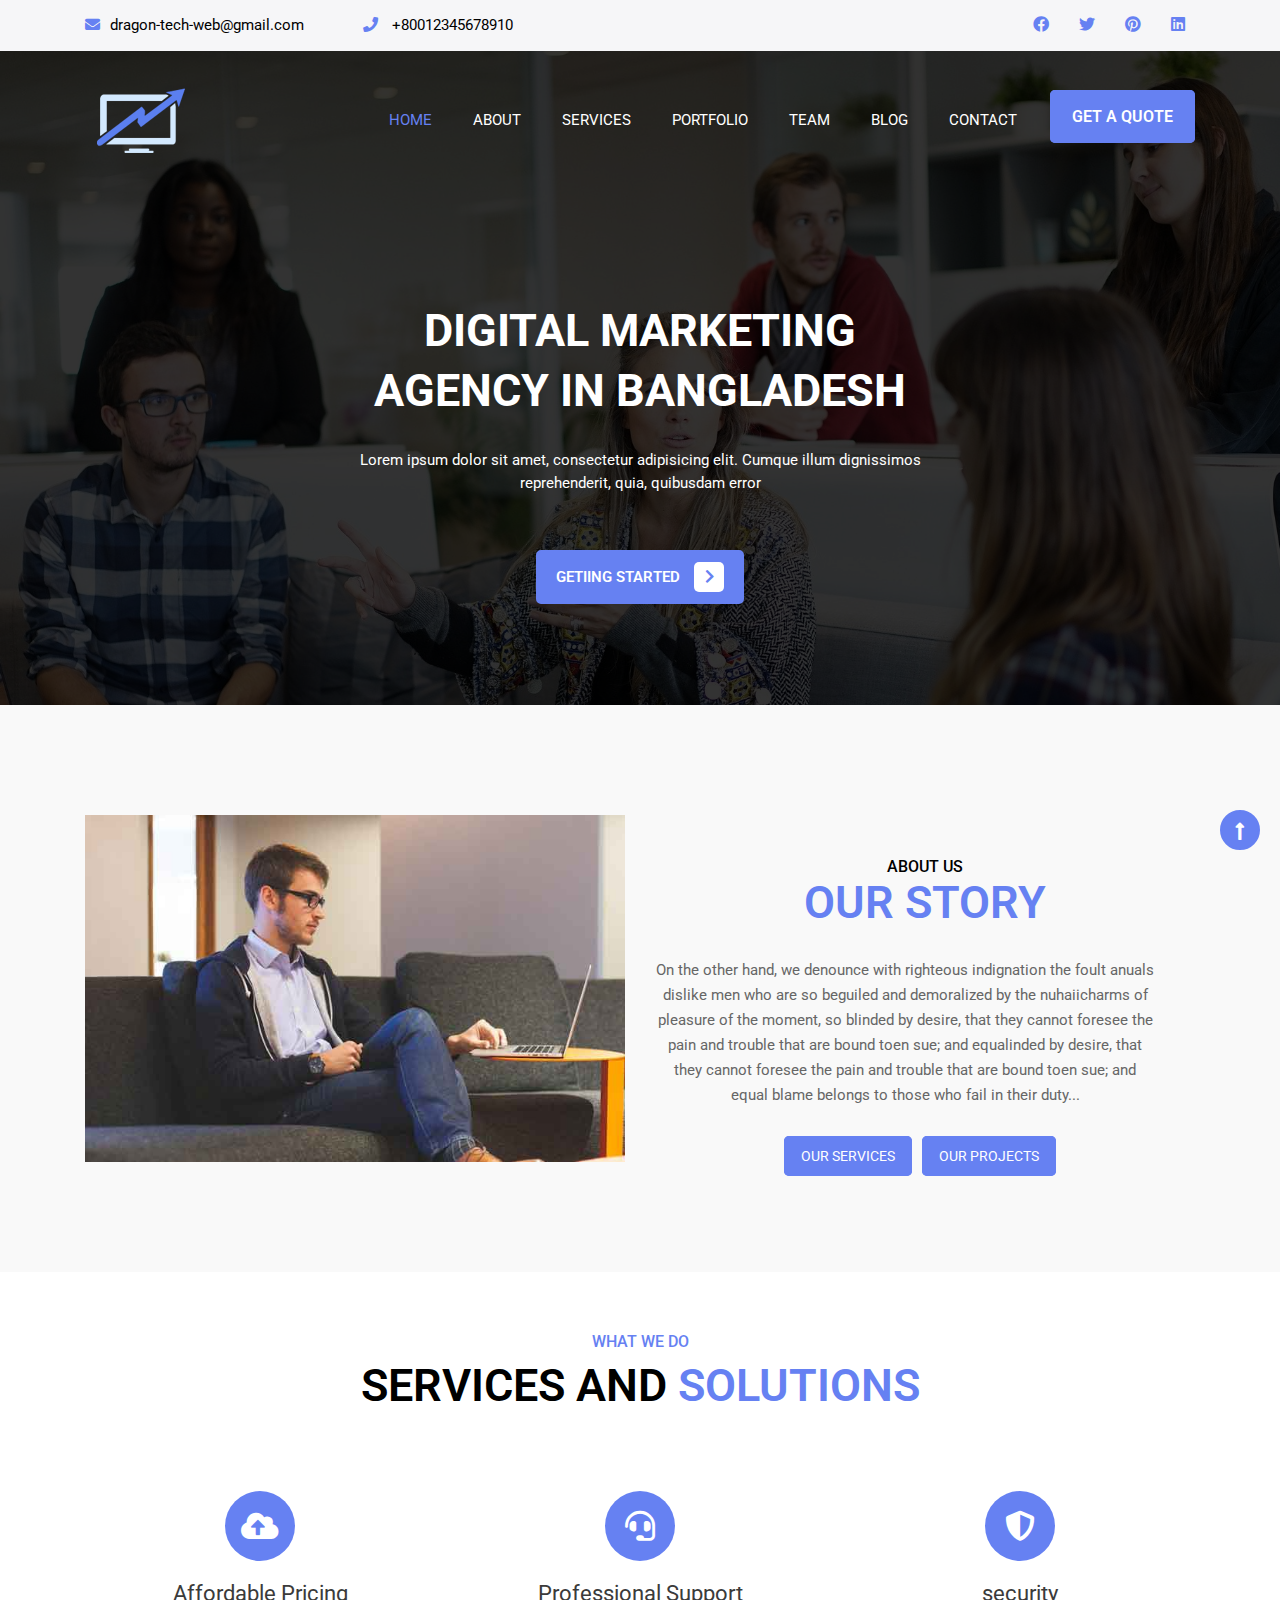
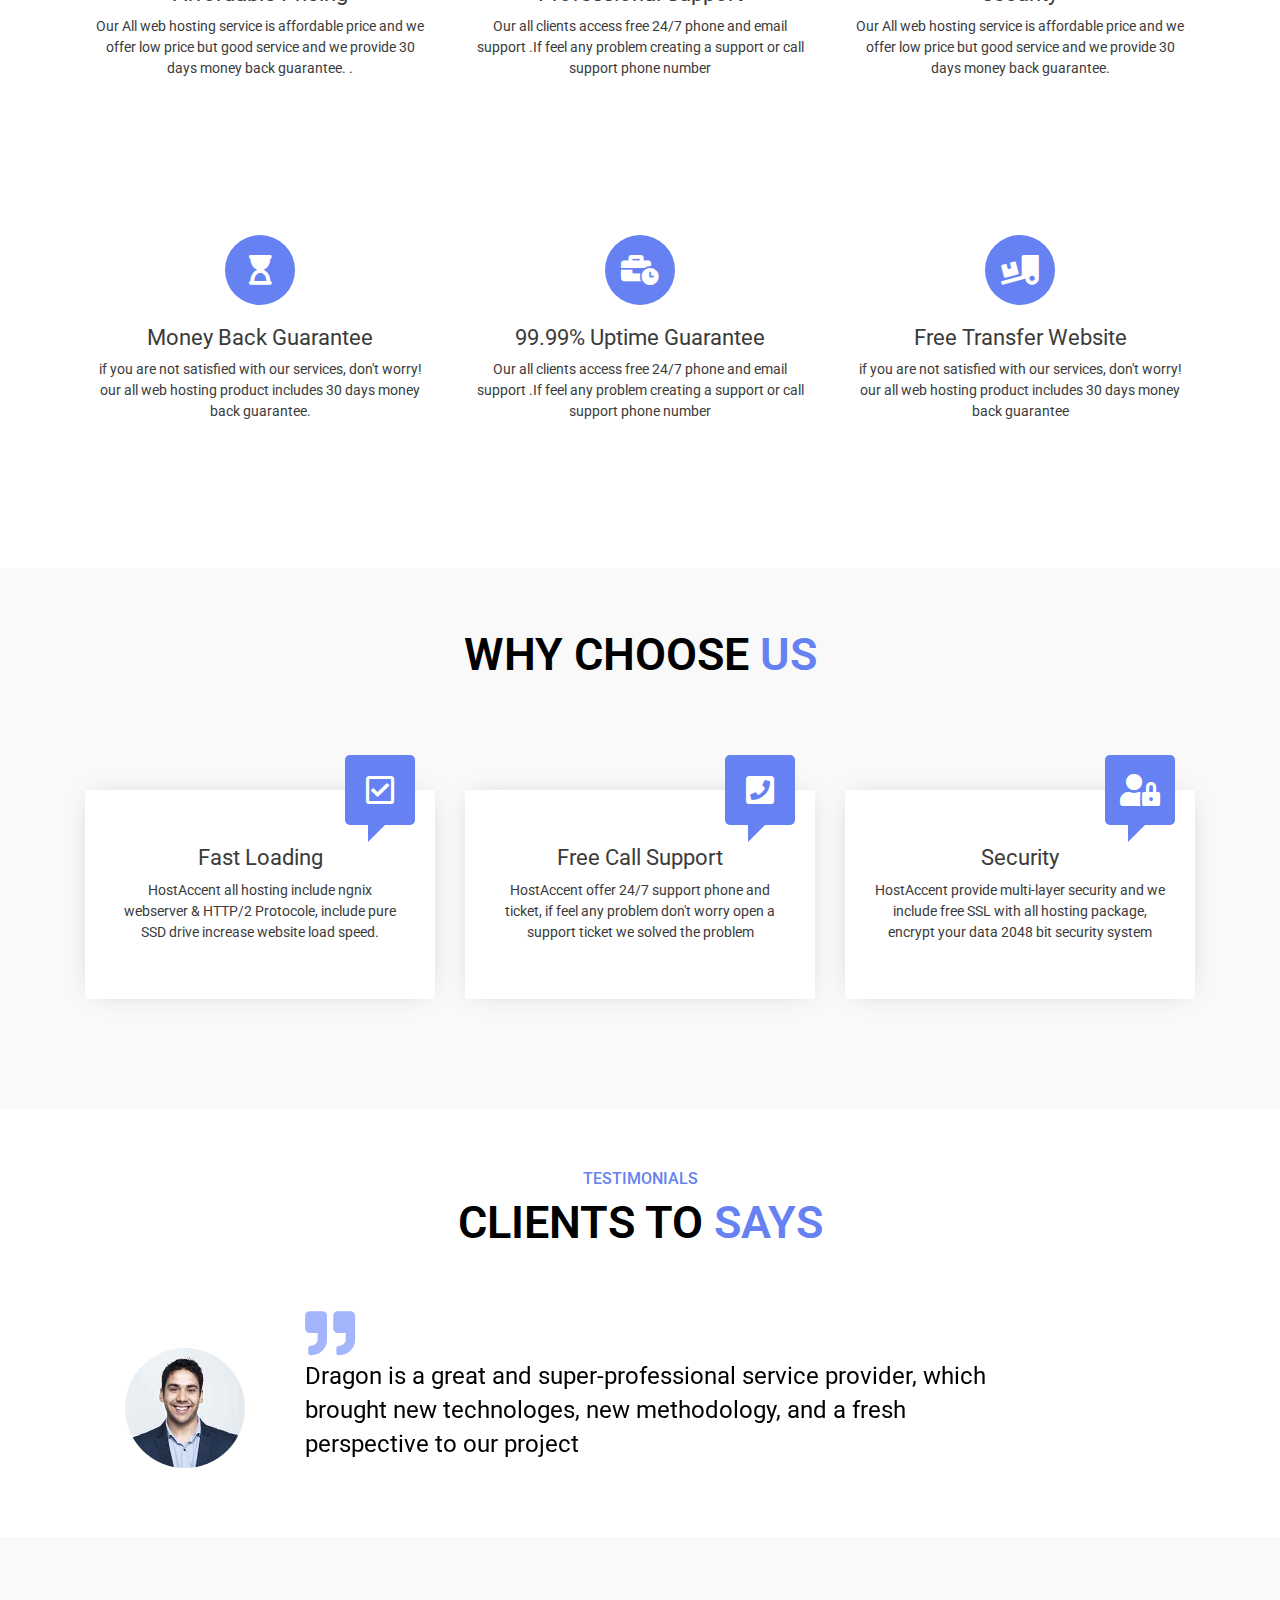
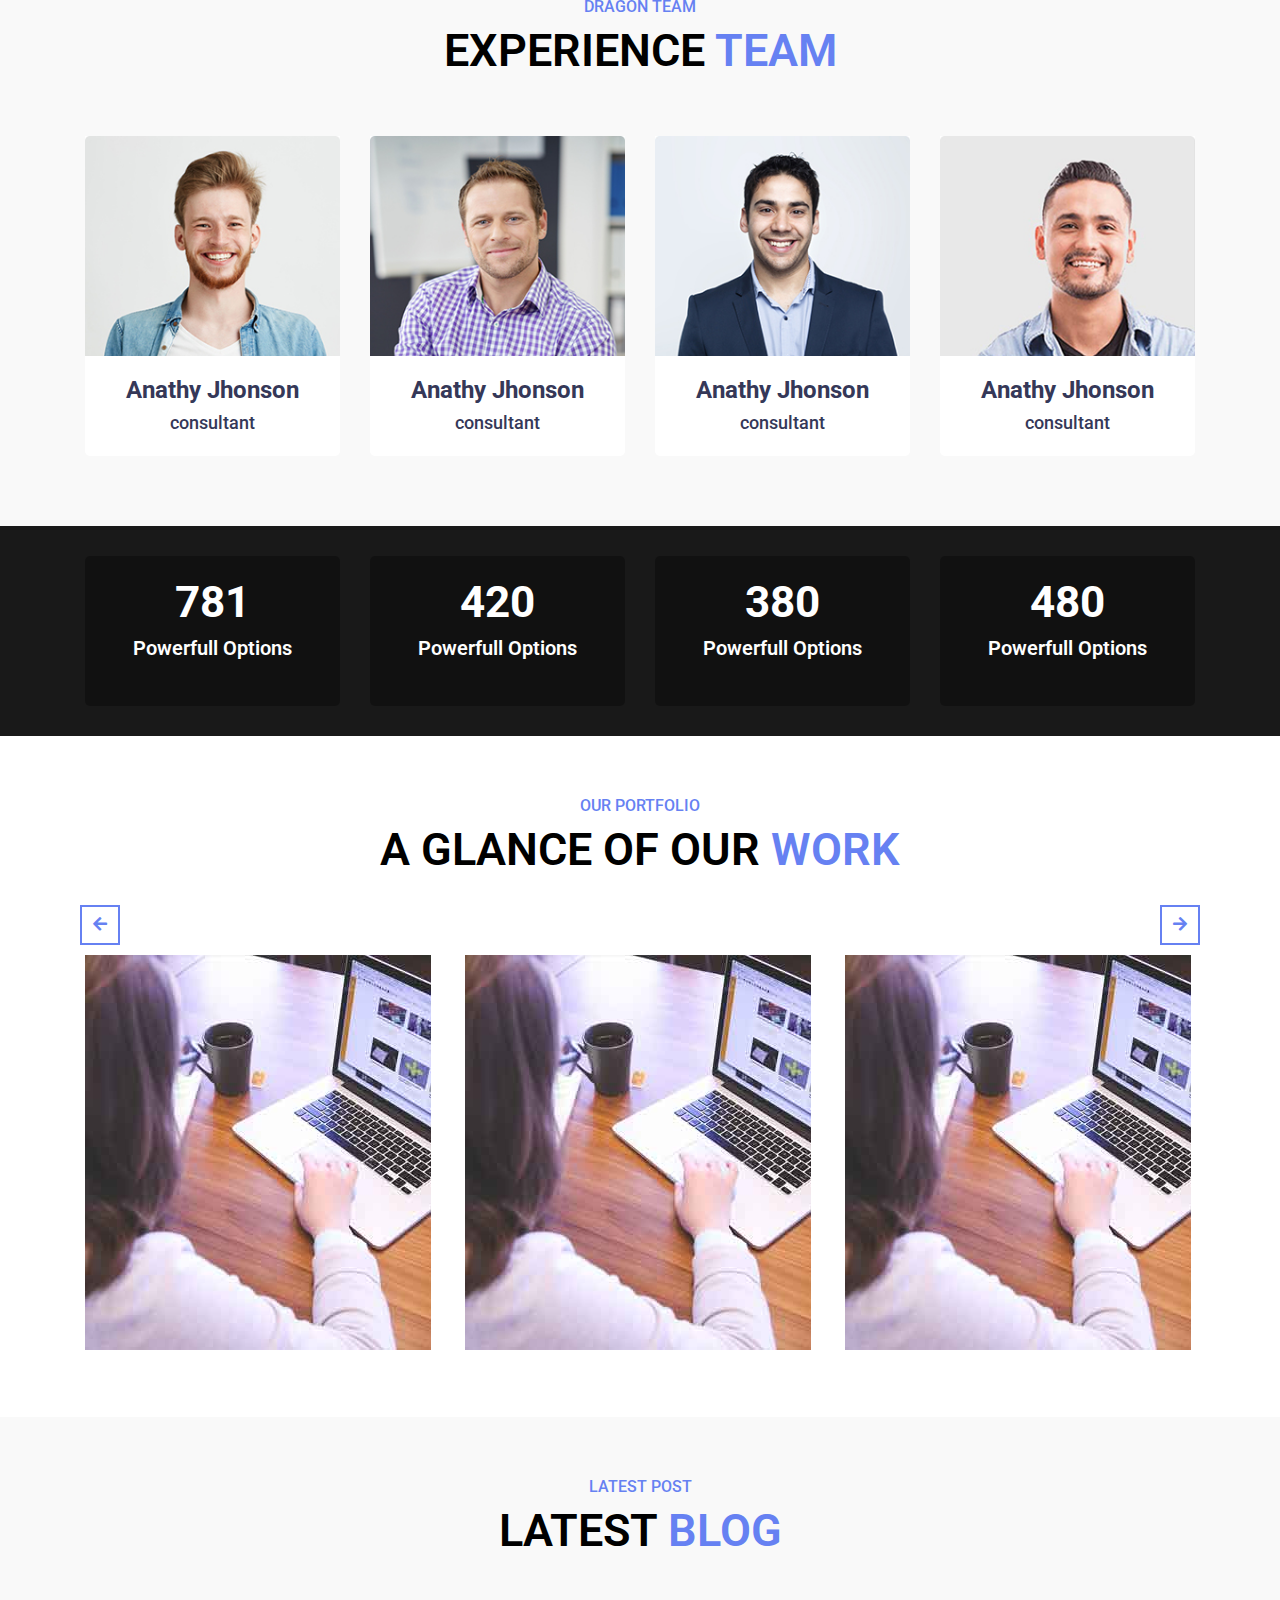
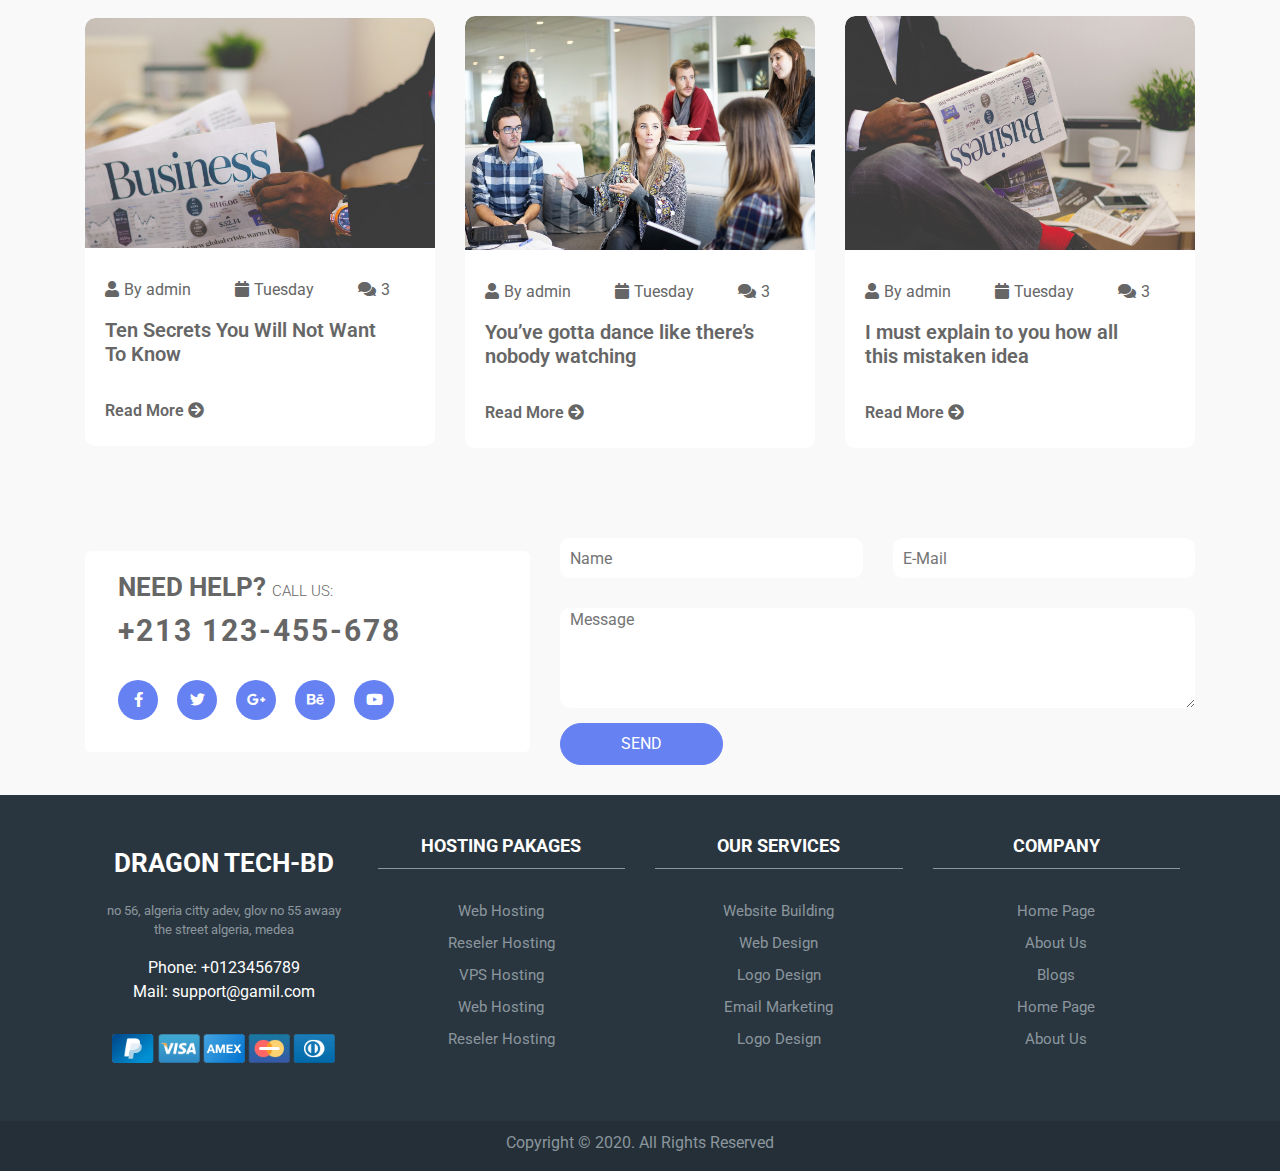
<file: index.html>
<!DOCTYPE html>
<html lang="en">

<head>
    <meta charset="UTF-8">
    <meta name="viewport" content="width=device-width, initial-scale=1, shrink-to-fit=no">
    <title>Dragon Tech BD</title>
    <link href="https://fonts.googleapis.com/css?family=Roboto:400,500,700,900&display=swap" rel="stylesheet">
    <link rel="stylesheet" href="css/bootstrap.min.css">
    <link rel="stylesheet" href="css/all.min.css">
    <link rel="stylesheet" href="css/slick.css">
    <link rel="stylesheet" href="css/imagehover.min.css">
    <link rel="stylesheet" href="css/style.css">
    <link rel="stylesheet" href="css/responsive.css">
</head>

<body>

    <!--First nav start-->
    <Section id="first_nav">
        <div class="container">
            <div class="fir_nav">
                <div class="row mx-0">
                    <div class="col-lg-3 col-sm-3 col-sm-3 col-3 p-0">
                        <div class="one">
                            <h3><i class="fas fa-envelope" aria-hidden="true"></i>dragon-tech-web@gmail.com</h3>
                        </div>
                    </div>
                    <div class="col-lg-3 col-sm-3 col-sm-3 col-3 p-0">
                        <h3><i class="fas fa-phone" aria-hidden="true"></i> +80012345678910</h3>
                    </div>
                    <div class="col-lg-6 col-sm-6 col-sm-6 col-6 p-0">
                        <ul>
                            <li><a href="#"><i class="fab fa-facebook"></i></a></li>
                            <li><a href="#"><i class="fab fa-twitter"></i></a></li>
                            <li><a href="#"><i class="fab fa-pinterest"></i></a></li>
                            <li><a href="#"><i class="fab fa-linkedin"></i></a></li>
                        </ul>
                    </div>
                </div>
            </div>
        </div>
    </Section>
    <!--First nav start-->

    <!--Navbar start-->
    <nav class="navbar nav_fixed navbar-expand-lg ">
        <div class="container">
            <a class="navbar-brand" href="#"><img src="images/dragons.png" alt=""></a>
            <button class="navbar-toggler" type="button" data-toggle="collapse" data-target="#navbarSupportedContent" aria-controls="navbarSupportedContent" aria-expanded="false" aria-label="Toggle navigation">
                <span class="navbar-toggler-icon"><i class="fas fa-bars"></i></span>
            </button>

            <div class="collapse navbar-collapse" id="navbarSupportedContent">
                <ul class="navbar-nav ml-auto">
                    <li class="nav-item">
                        <a class="nav-link active" href="index.html">Home <span class="sr-only">(current)</span></a>
                    </li>
                    <li class="nav-item">
                        <a class="nav-link" href="about.html">ABOUT <span class="sr-only">(current)</span></a>
                    </li>
                    <li class="nav-item">
                        <a class="nav-link" href="services.html">SERVICES <span class="sr-only">(current)</span></a>
                    </li>
                    <li class="nav-item">
                        <a class="nav-link" href="portfolio.html">PORTFOLIO <span class="sr-only">(current)</span></a>
                    </li>
                    <li class="nav-item">
                        <a class="nav-link" href="#team_part">Team<span class="sr-only">(current)</span></a>
                    </li>
                    <li class="nav-item">
                        <a class="nav-link" href="blog.html">BLOG <span class="sr-only">(current)</span></a>
                    </li>
                    <li class="nav-item">
                        <a class="nav-link" href="contact.html">Contact <span class="sr-only">(current)</span></a>
                    </li>
                    <li class="nav-item">
                        <a class=" get" href="#">GET A QUOTE</a>
                    </li>
                </ul>
            </div>
        </div>
    </nav>
    <!--Navbar ends-->


    <!--banner_part start-->
    <section id="banner_part">
        <div class="overlay">
            <div class="container">
                <div class="row">
                    <div class="col-lg-8 text-center m-auto">
                        <div class="text">
                            <h2>DIGITAL MARKETING AGENCY IN BANGLADESH </h2>
                            <p>Lorem ipsum dolor sit amet, consectetur adipisicing elit. Cumque illum dignissimos reprehenderit, quia, quibusdam error</p>
                            <h4><a href="#">GETIING STARTED <i class="fas fa-chevron-right"></i> </a></h4>
                        </div>
                    </div>
                </div>
            </div>
        </div>
    </section>
    <!--banner_part ends-->


    <!--about ends-->
    <section id="about">
        <div class="container">
            <div class="row">
                <div class="col-lg-6 col-md-6 col-sm-10 col-12 m-auto">
                    <div class="a-img">
                        <img src="images/aboutb.jpg" alt="about" class="img-fluid w-100">
                    </div>
                </div>
                <div class="col-lg-6 col-md-6 col-sm-10 col-12 m-auto">
                    <div class="a-text text-center">
                        <h2>About US <span>Our Story</span> </h2>
                        <p>On the other hand, we denounce with righteous indignation the foult anuals dislike men who are so beguiled and demoralized by the nuhaiicharms of pleasure of the moment, so blinded by desire, that they cannot foresee the pain and trouble that are bound toen sue; and equalinded by desire, that they cannot foresee the pain and trouble that are bound toen sue; and equal blame belongs to those who fail in their duty...</p>
                        <h4><a href="#">Our Services</a><a href="#">Our Projects</a></h4>
                    </div>
                </div>
            </div>
        </div>
    </section>
    <!--about ends-->


    <!--service ends-->
    <section id="service">
        <div class="container">
            <div class="row">
                <div class="col-lg-12">
                    <div class="heading text-center">
                        <h4>WHAT WE DO</h4>
                        <h2>SERVICES AND <span>SOLUTIONS</span></h2>
                    </div>
                </div>
            </div>
            <div class="row">
                <div class="col-lg-4 col-md-6 col-sm-6 col-12 m-auto">
                    <div class="one text-center">
                        <i class="fas fa-cloud-upload-alt"></i>
                        <h5>Affordable Pricing</h5>
                        <p>Our All web hosting service is affordable price and we offer low price but good service and we provide 30 days money back guarantee. .</p>
                    </div>
                </div>

                <div class="col-lg-4 col-md-6 col-sm-6 col-12 m-auto">
                    <div class="one text-center">
                        <i class="fas fa-headset"></i>
                        <h5>Professional Support</h5>
                        <p>Our all clients access free 24/7 phone and email support .If feel any problem creating a support or call support phone number</p>
                    </div>
                </div>

                <div class="col-lg-4 col-md-6 col-sm-6 col-12 m-auto">
                    <div class="one text-center">
                        <i class="fas fa-shield-alt"></i>
                        <h5>security</h5>
                        <p>Our All web hosting service is affordable price and we offer low price but good service and we provide 30 days money back guarantee.</p>
                    </div>
                </div>

                <div class="col-lg-4 col-md-6 col-sm-6 col-12 m-auto">
                    <div class="one text-center">
                        <i class="fas fa-hourglass-start"></i>
                        <h5>Money Back Guarantee</h5>
                        <p>if you are not satisfied with our services, don't worry! our all web hosting product includes 30 days money back guarantee.</p>
                    </div>
                </div>

                <div class="col-lg-4 col-md-6 col-sm-6 col-12 m-auto">
                    <div class="one text-center">
                        <i class="fas fa-business-time"></i>
                        <h5>99.99% Uptime Guarantee</h5>
                        <p>Our all clients access free 24/7 phone and email support .If feel any problem creating a support or call support phone number</p>
                    </div>
                </div>

                <div class="col-lg-4 col-md-6 col-sm-6 col-12 m-auto">
                    <div class="one text-center">
                        <i class="fas fa-truck-loading"></i>
                        <h5>Free Transfer Website</h5>
                        <p>if you are not satisfied with our services, don't worry! our all web hosting product includes 30 days money back guarantee</p>
                    </div>
                </div>
            </div>
        </div>
    </section>
    <!--service ends-->


    <!--choose start-->
    <section id="choose">
        <div class="container">
            <div class="row">
                <div class="col-lg-12">
                    <div class="heading text-center">
                        <h2>WHY CHOOSE <span>US</span></h2>
                    </div>
                </div>
            </div>
            <div class="row">
                <div class="col-lg-4 col-md-6 col-sm-6 m-auto">
                    <div class="Choose_one text-center">
                        <div class="icon">
                            <i class="far fa-check-square"></i>
                        </div>
                        <h5>Fast Loading</h5>
                        <p>HostAccent all hosting include ngnix webserver & HTTP/2 Protocole, include pure SSD drive increase website load speed.</p>
                    </div>
                </div>
                <div class="col-lg-4 col-md-6 col-sm-6 m-auto">
                    <div class="Choose_one text-center">
                        <div class="icon">
                            <i class="fas fa-phone-square"></i>
                        </div>
                        <h5>Free Call Support</h5>
                        <p>HostAccent offer 24/7 support phone and ticket, if feel any problem don't worry open a support ticket we solved the problem</p>
                    </div>
                </div>
                <div class="col-lg-4 col-md-8 col-sm-8 m-auto">
                    <div class="Choose_one text-center">
                        <div class="icon">
                            <i class="fas fa-user-lock"></i>
                        </div>
                        <h5>Security</h5>
                        <p>HostAccent provide multi-layer security and we include free SSL with all hosting package, encrypt your data 2048 bit security system</p>
                    </div>
                </div>
            </div>
        </div>
    </section>
    <!--choose start-->

    <!--client start-->
    <section id="client">
        <div class="container">
            <div class="row">
                <div class="col-lg-12">
                    <div class="heading text-center">
                        <h4>TESTIMONIALS</h4>
                        <h2>CLIENTS TO <span>SAYS</span></h2>
                    </div>
                </div>
            </div>
            <div class="client_slide">
                <div class="client_pro">
                    <div class="img">
                        <img src="images/testimonial2.jpg" alt="testimonial">
                    </div>
                    <i class="fa fa-quote-right"></i>
                    <p>Dragon is a great and super-professional service provider, which brought new technologes, new methodology, and a fresh perspective to our project</p>
                </div>

                <div class="client_pro">
                    <div class="img">
                        <img src="images/testimonial3.jpg" alt="testimonial">
                    </div>
                    <i class="fa fa-quote-right"></i>
                    <p>Dragon is a great and super-professional service provider, which brought new and a fresh perspective to our resh perspective to our project</p>
                </div>

                <div class="client_pro">
                    <div class="img">
                        <img src="images/testimonial4.jpg" alt="testimonial">
                    </div>
                    <i class="fa fa-quote-right"></i>
                    <p>Dragon is a great and super-professional service provider, which brought new technologes, new methodology, and a fresh perspective to our project</p>
                </div>
            </div>
        </div>
    </section>
    <!--client Ends-->


    <!--team_part start-->
    <section id="team_part">
        <div class="container">
            <div class="team">
                <div class="row">
                    <div class="col-lg-12">
                        <div class="heading text-center">
                            <h4>DRAGON TEAM</h4>
                            <h2>EXPERIENCE <span>TEAM</span></h2>
                        </div>
                    </div>
                </div>
            </div>
            <div class="row">
                <div class="col-lg-3 col-md-6 col-sm-6 ">
                    <div class="team-member">
                        <div class="team-img">
                            <img src="images/1.jpg" alt="" class="img-fluid w-100">
                        </div>
                        <div class="team-detail text-center">
                            <h4>Anathy Jhonson </h4>
                            <h5>consultant</h5>
                            <ul>
                                <li><a href="#"><i class="fab fa-facebook-f"></i></a></li>
                                <li><a href="#"><i class="fab fa-twitter"></i></a></li>
                                <li><a href="#"><i class="fab fa-instagram" aria-hidden="true"></i></a></li>
                                <li><a href="#"><i class="fab fa-linkedin"></i></a></li>
                            </ul>
                        </div>
                    </div>
                </div>
                <div class="col-lg-3 col-md-6 col-sm-6 ">
                    <div class="team-member">
                        <div class="team-img">
                            <img src="images/2.jpg" alt="" class="img-fluid w-100">
                        </div>

                        <div class="team-detail text-center">
                            <h4>Anathy Jhonson </h4>
                            <h5>consultant</h5>
                            <ul>
                                <li><a href="#"><i class="fab fa-facebook-f"></i></a></li>
                                <li><a href="#"><i class="fab fa-twitter"></i></a></li>
                                <li><a href="#"><i class="fab fa-instagram" aria-hidden="true"></i></a></li>
                                <li><a href="#"><i class="fab fa-linkedin"></i></a></li>
                            </ul>
                        </div>

                    </div>
                </div>
                <div class="col-lg-3 col-md-6 col-sm-6  ">
                    <div class="team-member">
                        <div class="team-img">
                            <img src="images/3.jpg" alt="" class="img-fluid w-100">
                        </div>
                        <div class="team-detail text-center">
                            <h4>Anathy Jhonson </h4>
                            <h5>consultant</h5>
                            <ul>
                                <li><a href="#"><i class="fab fa-facebook-f"> </i></a></li>
                                <li><a href="#"><i class="fab fa-twitter"></i></a></li>
                                <li><a href="#"><i class="fab fa-instagram" aria-hidden="true"></i></a></li>
                                <li><a href="#"><i class="fab fa-linkedin"></i></a></li>
                            </ul>
                        </div>

                    </div>
                </div>
                <div class="col-lg-3 col-md-6 col-sm-6 ">
                    <div class="team-member">
                        <div class="team-img">
                            <img src="images/4.jpg" alt="" class="img-fluid  w-100 ">
                        </div>
                        <div class="team-detail text-center">
                            <h4>Anathy Jhonson </h4>
                            <h5>consultant</h5>
                            <ul>
                                <li><a href="#"><i class="fab fa-facebook-f"></i></a></li>
                                <li><a href="#"><i class="fab fa-twitter"></i></a></li>
                                <li><a href="#"><i class="fab fa-instagram" aria-hidden="true"></i></a></li>
                                <li><a href="#"><i class="fab fa-linkedin"></i></a></li>
                            </ul>
                        </div>
                    </div>
                </div>
            </div>
        </div>
    </section>
    <!--team_part Ends-->


    <!--counter start-->
    <section id="counter">
        <div class="container">
            <div class="row cont text-center">
                <div class="col-lg-3 col-md-3 col-sm-3 col-6 ">
                    <div class="count text-center">
                        <h4 class="counter">781</h4>
                        <h3> Powerfull Options</h3>
                    </div>
                </div>
                <div class="col-lg-3 col-md-3 col-sm-3 col-6">
                    <div class="count text-center">
                        <h4 class="counter">420</h4>
                        <h3> Powerfull Options</h3>
                    </div>
                </div>
                <div class="col-lg-3 col-md-3 col-sm-3 col-6">
                    <div class="count text-center">
                        <h4 class="counter">380</h4>
                        <h3> Powerfull Options</h3>
                    </div>
                </div>
                <div class="col-lg-3 col-md-3 col-sm-3 col-6">
                    <div class="count text-center">
                        <h4 class="counter">480</h4>
                        <h3> Powerfull Options</h3>
                    </div>
                </div>
            </div>
        </div>
    </section>
    <!--counter Ends-->


    <!--portfolio start-->
    <section id="portfolio">
        <div class="container">
            <div class="port">
                <div class="row">
                    <div class="col-lg-12">
                        <div class="heading text-center">
                            <h4>OUR PORTFOLIO</h4>
                            <h2>A GLANCE OF OUR <span>WORK</span></h2>
                        </div>
                    </div>
                </div>
            </div>
            <div class="row portfolio_img">
                <div class="col-lg-4">
                    <div class="slide_img">
                        <figure class="imghvr-hinge-up">
                            <img src="images/port1.jpg" alt="" class="img-fluid w-100">
                            <figcaption>
                                <h3>Dragon Tech BD Project </h3>
                            </figcaption>
                        </figure>
                    </div>
                </div>
                <div class="col-lg-4">
                    <div class="slide_img">
                        <figure class="imghvr-slide-right">
                            <img src="images/port1.jpg" alt="" class="img-fluid w-100">
                            <figcaption>
                                <h3>Dragon Tech BD Project </h3>
                            </figcaption>
                        </figure>
                    </div>
                </div>
                <div class="col-lg-4">
                    <div class="slide_img">
                        <figure class="imghvr-hinge-left">
                            <img src="images/port1.jpg" alt="" class="img-fluid w-100">
                            <figcaption>
                                <h3>Dragon Tech BD Project </h3>
                            </figcaption>
                        </figure>
                    </div>
                </div>
                <div class="col-lg-4">
                    <div class="slide_img">
                        <figure class="imghvr-hinge-right">
                            <img src="images/port1.jpg" alt="" class="img-fluid w-100">
                            <figcaption>
                               <h3>Dragon Tech BD Project </h3>
                            </figcaption>
                        </figure>
                    </div>
                </div>
            </div>
        </div>
    </section>
    <!--portfolio Ends-->

    <!--blog_part start-->
    <section id="blog_part">
        <div class="container">
            <div class="blog">
                <div class="row">
                    <div class="col-lg-12">
                        <div class="heading text-center">
                            <h4>LATEST POST</h4>
                            <h2>LATEST <span>BLOG</span></h2>
                        </div>
                    </div>
                </div>
            </div>
            <div class="row">
                <div class="col-lg-4 col-md-6 col-sm-6 m-auto">
                    <div class="blog-detail">
                        <a href="#"><img src="images/blog-1.jpg" alt="blog" class="img-fluid w-100"></a>
                        <ul>
                            <li><i class="fa fa-user"></i><span>By</span> <a href="#">admin</a></li>
                            <li><i class="fa fa-calendar"></i><span>Tuesday</span></li>
                            <li><i class="fa fa-comments"></i><span>3</span></li>
                        </ul>
                        <a href="#">
                            <h6>Ten Secrets You Will Not Want To Know</h6>
                        </a>
                        <h4><span><a href="#">Read More <i class="fa fa-arrow-circle-right"></i></a></span></h4>
                    </div>
                </div>
                <div class="col-lg-4 col-md-6 col-sm-6 m-auto">
                    <div class="blog-detail">
                        <a href="#"><img src="images/blog-2.jpg" alt=""></a>
                        <ul>
                            <li><i class="fa fa-user"></i><span>By</span> <a href="#">admin</a></li>
                            <li><i class="fa fa-calendar"></i><span>Tuesday</span></li>
                            <li><i class="fa fa-comments"></i><span>3</span></li>
                        </ul>
                        <a href="#">
                            <h6>You’ve gotta dance like there’s nobody watching</h6>
                        </a>
                        <h4><span><a href="#">Read More <i class="fa fa-arrow-circle-right"></i></a></span></h4>
                    </div>
                </div>
                <div class="col-lg-4 col-md-8 col-sm-8 m-auto">
                    <div class="blog-detail">
                        <a href="#"><img src="images/blog-3.jpg" alt=""></a>
                        <ul>
                            <li><i class="fa fa-user"></i><span>By</span> <a href="#">admin</a></li>
                            <li><i class="fa fa-calendar"></i><span>Tuesday</span></li>
                            <li><i class="fa fa-comments"></i><span>3</span></li>
                        </ul>
                        <a href="#">
                            <h6>I must explain to you how all this mistaken idea</h6>
                        </a>
                        <h4><span><a href="#">Read More <i class="fa fa-arrow-circle-right"></i></a></span></h4>
                    </div>
                </div>
            </div>
        </div>
    </section>
    <!--blog_part Ends-->


    <!--from_part start-->
    <section id="from_part">
        <div class="container">
            <div class="row">
                <div class="col-lg-5 col-md-6 col-sm-10 col-12 m-auto">
                    <div class="help">
                        <div class="for-text">
                            <h1>NEED HELP? <span>CALL US:</span> <br> <a href="#">+213 123-455-678</a></h1>
                            <ul>
                                <li><a href="#"><i class="fab fa-facebook-f"></i></a></li>
                                <li><a href="#"><i class="fab fa-twitter"></i></a></li>
                                <li><a href="#"><i class="fab fa-google-plus-g" aria-hidden="true"></i></a></li>
                                <li><a href="#"><i class="fab fa-behance"></i></a></li>
                                <li><a href="#"><i class="fab fa-youtube"></i></a></li>
                            </ul>
                        </div>
                    </div>
                </div>
                <div class="col-lg-7 col-md-6 col-sm-10 col-12 m-auto">
                    <div class="row">
                        <div class="col-lg-6 m-auto">
                            <div class="from_neme">
                                <input type="text" placeholder="Name">
                            </div>
                        </div>
                        <div class="col-lg-6 m-auto">
                            <div class="from_mail">
                                <input type="text" placeholder="E-Mail">
                            </div>
                        </div>
                        <div class="col-lg-12 m-auto">
                            <div class="from_mess">
                                <textarea placeholder="Message"></textarea>
                            </div>
                            <button type="submit">SEND</button>
                        </div>
                    </div>
                </div>
            </div>
        </div>
    </section>
    <!--from_part Ends-->


    <!--futter start-->
    <section id="futter">
        <div class="container text-center">
            <div class="row mx-0">
                <div class="col-lg-3 col-md-6 col-sm-6 col-12 m-auto">
                    <div class="futter_detail">
                        <a href="#" class="logo">
                            <h2>DRAGON TECH-BD</h2>
                        </a>
                        <p>no 56, algeria citty adev, glov no 55 awaay the street algeria, medea</p>
                        <span>Phone: +0123456789 <br> Mail: support@gamil.com</span>
                        <a href="index.html" class="pay"><img src="images/payment-1.png" alt="#"></a>
                    </div>
                </div>
                <div class="col-lg-3 col-md-6 col-sm-6 col-12 m-auto">
                    <div class="futter_link">
                        <h4>HOSTING PAKAGES</h4>
                        <ul>
                            <li><a href="#">Web Hosting</a></li>
                            <li><a href="#">Reseler Hosting</a></li>
                            <li><a href="#">VPS Hosting</a></li>
                            <li><a href="#">Web Hosting</a></li>
                            <li><a href="#">Reseler Hosting</a></li>
                        </ul>
                    </div>
                </div>
                <div class="col-lg-3 col-md-6 col-sm-6 col-12 m-auto">
                    <div class="futter_link">
                        <h4>OUR SERVICES</h4>
                        <ul>
                            <li><a href="#">Website Building</a></li>
                            <li><a href="#">Web Design</a></li>
                            <li><a href="#">Logo Design</a></li>
                            <li><a href="#">Email Marketing</a></li>
                            <li><a href="#">Logo Design</a></li>
                        </ul>
                    </div>
                </div>
                <div class="col-lg-3 col-md-6 col-sm-6 col-12 m-auto">
                    <div class="futter_link">
                        <h4>COMPANY</h4>
                        <ul>
                            <li><a href="#">Home Page</a></li>
                            <li><a href="#">About Us</a></li>
                            <li><a href="#">Blogs</a></li>
                            <li><a href="#">Home Page</a></li>
                            <li><a href="#">About Us</a></li>
                        </ul>
                    </div>
                </div>
            </div>
        </div>
    </section>
    <section id="copyright">
        <div class="copyright text-center">
            <p>Copyright © 2020. All Rights Reserved</p>
        </div>
        <a href="#banner_part" class="dote"><i class="fas fa-long-arrow-alt-up"></i></a>
    </section>
    <!--futter Ends-->






    <script src="js/jquery-1.12.4.min.js"></script>
    <script src="js/bootstrap.min.js"></script>
    <script src="js/popper.min.js"></script>
    <script src="js/jquery.counterup.min.js"></script>
    <script src="js/waypoints.min.js"></script>
    <script src="js/slick.min.js"></script>
    <script src="js/custom.js"></script>
</body>

</html>
</file>
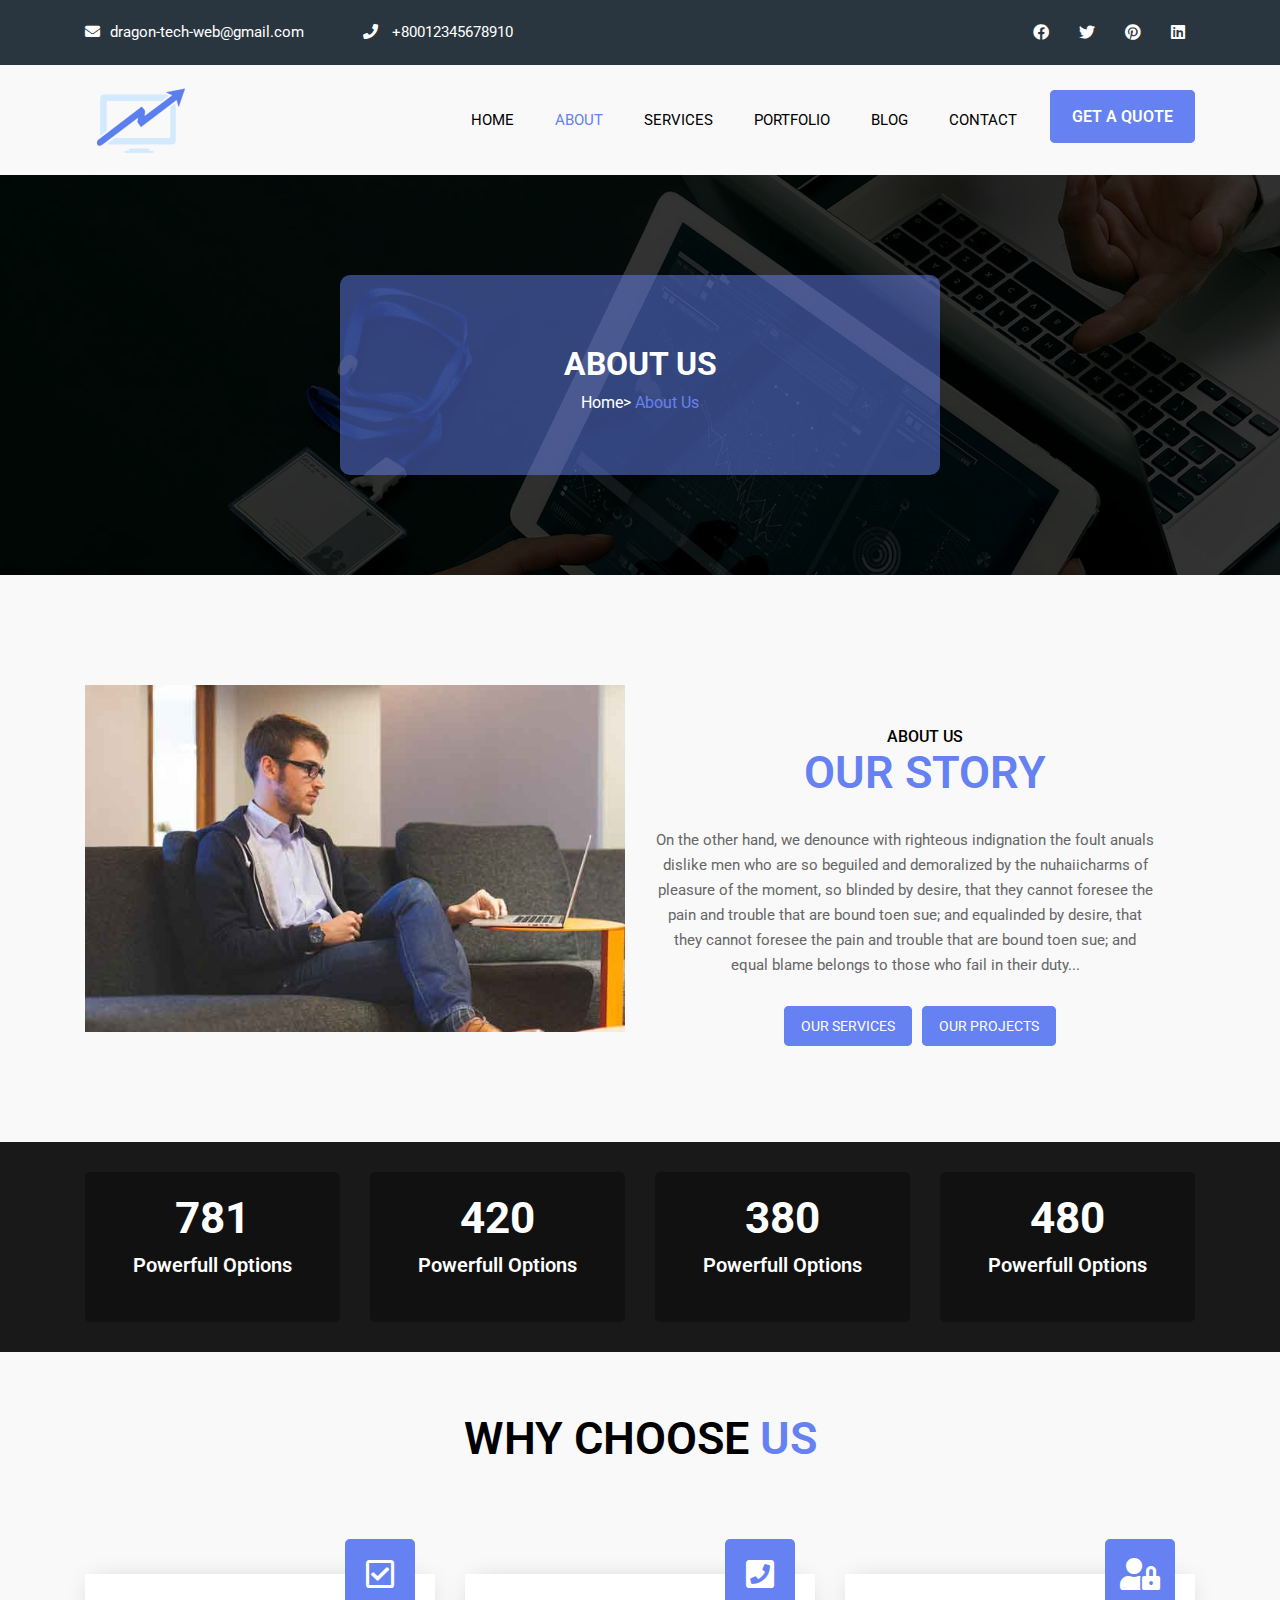
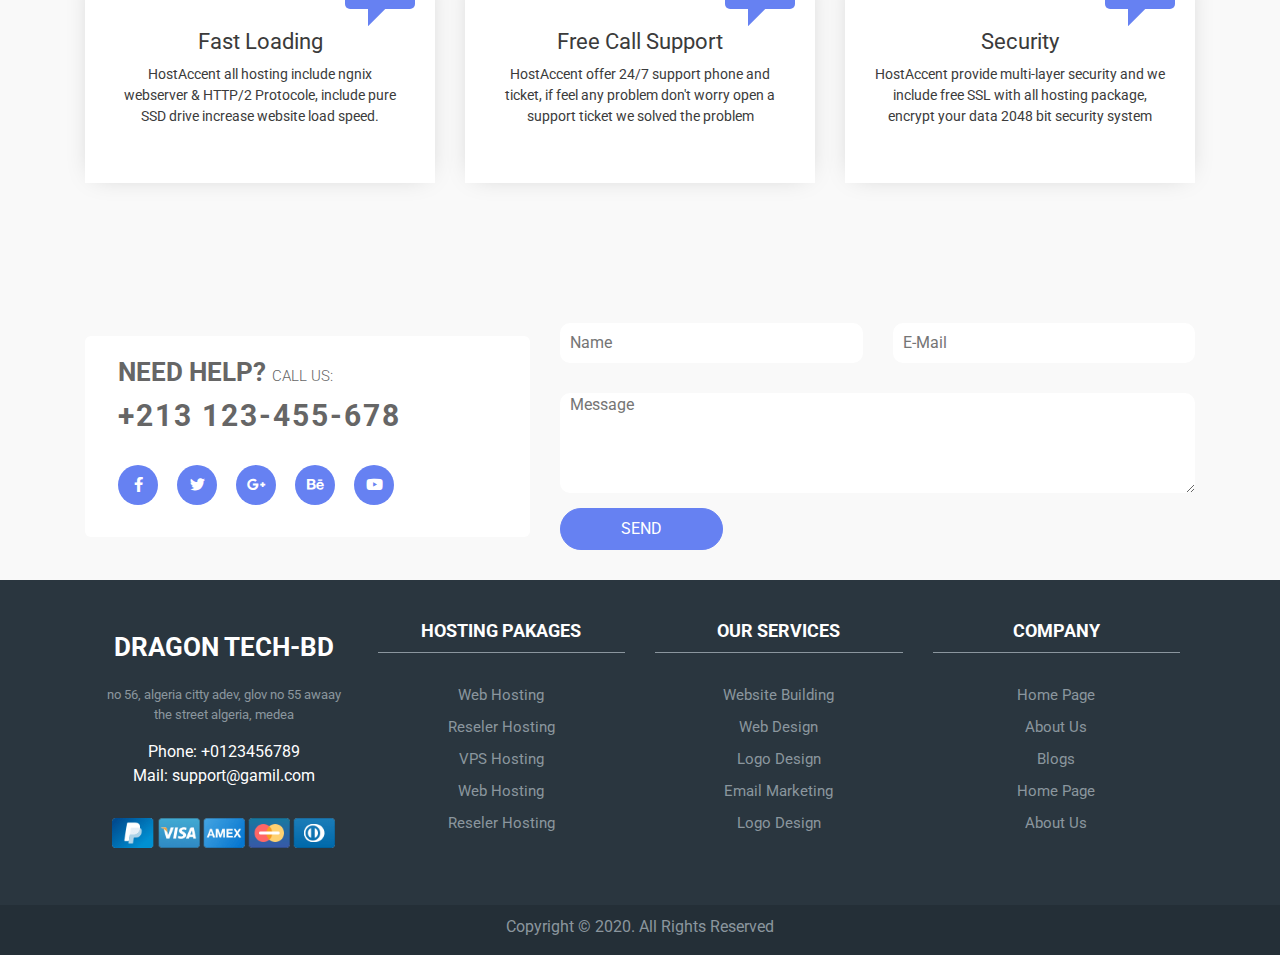
<file: about.html>
<!DOCTYPE html>
<html lang="en">

<head>
    <meta charset="UTF-8">
    <title>Dragon Tech BD</title>
    <link href="https://fonts.googleapis.com/css?family=Roboto:400,500,700,900&display=swap" rel="stylesheet">
    <link rel="stylesheet" href="css/bootstrap.min.css">
    <link rel="stylesheet" href="css/all.min.css">
    <link rel="stylesheet" href="css/slick.css">
    <link rel="stylesheet" href="css/style.css">
    <link rel="stylesheet" href="css/responsive.css">
</head>

<body>




    <!--First nav start-->
    <Section id="inner_first_nav">
        <div class="container">
            <div class="fir_nav">
                <div class="row mx-0">
                    <div class="col-lg-3 col-md-3 col-sm-3 col-3 p-0">
                        <div class="one">
                            <h3><i class="fas fa-envelope" aria-hidden="true"></i>dragon-tech-web@gmail.com</h3>
                        </div>
                    </div>
                    <div class="col-lg-3 col-md-3 col-sm-3 col-3 p-0">
                        <h3><i class="fas fa-phone" aria-hidden="true"></i> +80012345678910</h3>
                    </div>
                    <div class="col-lg-6 col-md-6 col-sm-6 col-6 p-0">
                        <ul>
                            <li><a href="#"><i class="fab fa-facebook"></i></a></li>
                            <li><a href="#"><i class="fab fa-twitter"></i></a></li>
                            <li><a href="#"><i class="fab fa-pinterest"></i></a></li>
                            <li><a href="#"><i class="fab fa-linkedin"></i></a></li>
                        </ul>
                    </div>
                </div>
            </div>
        </div>
    </Section>
    <!--First nav start-->




    <!--Navbar start-->
    <nav class="inner navbar navbar-expand-lg ">
        <div class="container">
            <a class="navbar-brand" href="index.html"><img src="images/dragons.png" alt=""></a>
            <button class="navbar-toggler" type="button" data-toggle="collapse" data-target="#navbarSupportedContent" aria-controls="navbarSupportedContent" aria-expanded="false" aria-label="Toggle navigation">
                <span class="navbar-toggler-icon"><i class="fas fa-bars"></i></span>
            </button>

            <div class="collapse navbar-collapse" id="navbarSupportedContent">
                <ul class="navbar-nav ml-auto">
                    <li class="nav-item">
                        <a class="nav-link" href="index.html">Home <span class="sr-only">(current)</span></a>
                    </li>
                    <li class="nav-item">
                        <a class="nav-link  active" href="#">ABOUT <span class="sr-only">(current)</span></a>
                    </li>
                    <li class="nav-item">
                        <a class="nav-link" href="services.html">SERVICES <span class="sr-only">(current)</span></a>
                    </li>
                    <li class="nav-item">
                        <a class="nav-link" href="portfolio.html">PORTFOLIO <span class="sr-only">(current)</span></a>
                    </li>
                    <li class="nav-item">
                        <a class="nav-link" href="blog.html">BLOG <span class="sr-only">(current)</span></a>
                    </li>
                    <li class="nav-item">
                        <a class="nav-link" href="contact.html">Contact <span class="sr-only">(current)</span></a>
                    </li>
                    <li class="nav-item">
                        <a class="get" href="#">GET A QUOTE</a>
                    </li>
                </ul>
            </div>
        </div>
    </nav>
    <!--Navbar ends-->
    <!--banner_part start-->
    <section id="inner_banner_part">
        <div class="overlay">
            <div class="container">
                <div class="row">
                    <div class="col-lg-12 text-center ">
                        <div class="text text-center">
                            <h2>About Us</h2>
                            <a href="index.html">Home> <span class="about_span"> <a href="about.html" class="a">About Us</a></span></a>
                        </div>
                    </div>
                </div>
            </div>
        </div>
    </section>
    <!--banner_part ends-->



    <!--about ends-->
    <section id="about">
        <div class="container">
            <div class="row">
                <div class="col-lg-6 col-md-6 col-sm-10 col-12 m-auto">
                    <div class="a-img">
                        <img src="images/aboutb.jpg" alt="about" class="img-fluid w-100">
                    </div>
                </div>
                <div class="col-lg-6 col-md-6 col-sm-10 col-12 m-auto">
                    <div class="a-text text-center">
                        <h2>About US <span>Our Story</span> </h2>
                        <p>On the other hand, we denounce with righteous indignation the foult anuals dislike men who are so beguiled and demoralized by the nuhaiicharms of pleasure of the moment, so blinded by desire, that they cannot foresee the pain and trouble that are bound toen sue; and equalinded by desire, that they cannot foresee the pain and trouble that are bound toen sue; and equal blame belongs to those who fail in their duty...</p>
                        <h4><a href="#">Our Services</a><a href="#">Our Projects</a></h4>
                    </div>
                </div>
            </div>
        </div>
    </section>
    <!--about ends-->



    <!--counter start-->
    <section id="counter">
        <div class="container">
            <div class="row cont text-center">
                <div class="col-lg-3 col-md-3 col-sm-3 col-6 ">
                    <div class="count text-center">
                        <h4 class="counter">781</h4>
                        <h3> Powerfull Options</h3>
                    </div>
                </div>
                <div class="col-lg-3 col-md-3 col-sm-3 col-6">
                    <div class="count text-center">
                        <h4 class="counter">420</h4>
                        <h3> Powerfull Options</h3>
                    </div>
                </div>
                <div class="col-lg-3 col-md-3 col-sm-3 col-6">
                    <div class="count text-center">
                        <h4 class="counter">380</h4>
                        <h3> Powerfull Options</h3>
                    </div>
                </div>
                <div class="col-lg-3 col-md-3 col-sm-3 col-6">
                    <div class="count text-center">
                        <h4 class="counter">480</h4>
                        <h3> Powerfull Options</h3>
                    </div>
                </div>
            </div>
        </div>
    </section>
    <!--counter Ends-->


    <!--choose start-->
    <section id="choose">
        <div class="container">
            <div class="row">
                <div class="col-lg-12">
                    <div class="heading text-center">
                        <h2>WHY CHOOSE <span>US</span></h2>
                    </div>
                </div>
            </div>
            <div class="row">
                <div class="col-lg-4 col-md-6 col-sm-6 col-12 m-auto">
                    <div class="Choose_one text-center">
                        <div class="icon">
                            <i class="far fa-check-square"></i>
                        </div>
                        <h5>Fast Loading</h5>
                        <p>HostAccent all hosting include ngnix webserver & HTTP/2 Protocole, include pure SSD drive increase website load speed.</p>
                    </div>
                </div>
                <div class="col-lg-4 col-md-6 col-sm-6 col-12 m-auto">
                    <div class="Choose_one text-center">
                        <div class="icon">
                            <i class="fas fa-phone-square"></i>
                        </div>
                        <h5>Free Call Support</h5>
                        <p>HostAccent offer 24/7 support phone and ticket, if feel any problem don't worry open a support ticket we solved the problem</p>
                    </div>
                </div>
                <div class="col-lg-4 col-md-8 col-sm-8 col-12 m-auto">
                    <div class="Choose_one text-center">
                        <div class="icon">
                            <i class="fas fa-user-lock"></i>
                        </div>
                        <h5>Security</h5>
                        <p>HostAccent provide multi-layer security and we include free SSL with all hosting package, encrypt your data 2048 bit security system</p>
                    </div>
                </div>
            </div>
        </div>
    </section>
    <!--choose start-->





    <!--from_part start-->
    <section id="from_part">
        <div class="container">
            <div class="row">
                <div class="col-lg-5 col-md-6 col-sm-10 col-12 m-auto">
                    <div class="help">
                        <div class="for-text">
                            <h1>NEED HELP? <span>CALL US:</span> <br> <a href="#">+213 123-455-678</a></h1>
                            <ul>
                                <li><a href="#"><i class="fab fa-facebook-f"></i></a></li>
                                <li><a href="#"><i class="fab fa-twitter"></i></a></li>
                                <li><a href="#"><i class="fab fa-google-plus-g" aria-hidden="true"></i></a></li>
                                <li><a href="#"><i class="fab fa-behance"></i></a></li>
                                <li><a href="#"><i class="fab fa-youtube"></i></a></li>
                            </ul>
                        </div>
                    </div>
                </div>
                <div class="col-lg-7 col-md-6 col-sm-10 col-12 m-auto">
                    <div class="row">
                        <div class="col-lg-6 col-md-12">
                            <div class="from_neme">
                                <input type="text" placeholder="Name">
                            </div>
                        </div>
                        <div class="col-lg-6 col-md-12">
                            <div class="from_mail">
                                <input type="text" placeholder="E-Mail">
                            </div>
                        </div>
                        <div class="col-lg-12 col-md-12">
                            <div class="from_mess">
                                <textarea placeholder="Message"></textarea>
                            </div>
                            <button type="submit">SEND</button>
                        </div>
                    </div>
                </div>
            </div>
        </div>
    </section>
    <!--from_part Ends-->


    <!--futter start-->
    <section id="futter">
        <div class="container text-center">
            <div class="row mx-0">
                <div class="col-lg-3 col-md-6 col-sm-6 col-12 m-auto">
                    <div class="futter_detail">
                        <a href="#" class="logo">
                            <h2>DRAGON TECH-BD</h2>
                        </a>
                        <p>no 56, algeria citty adev, glov no 55 awaay the street algeria, medea</p>
                        <span>Phone: +0123456789 <br> Mail: support@gamil.com</span>
                        <a href="index.html" class="pay"><img src="images/payment-1.png" alt="#"></a>
                    </div>
                </div>
                <div class="col-lg-3 col-md-6 col-sm-6 col-12 m-auto">
                    <div class="futter_link">
                        <h4>HOSTING PAKAGES</h4>
                        <ul>
                            <li><a href="#">Web Hosting</a></li>
                            <li><a href="#">Reseler Hosting</a></li>
                            <li><a href="#">VPS Hosting</a></li>
                            <li><a href="#">Web Hosting</a></li>
                            <li><a href="#">Reseler Hosting</a></li>
                        </ul>
                    </div>
                </div>
                <div class="col-lg-3 col-md-6 col-sm-6 col-12 m-auto">
                    <div class="futter_link">
                        <h4>OUR SERVICES</h4>
                        <ul>
                            <li><a href="#">Website Building</a></li>
                            <li><a href="#">Web Design</a></li>
                            <li><a href="#">Logo Design</a></li>
                            <li><a href="#">Email Marketing</a></li>
                            <li><a href="#">Logo Design</a></li>
                        </ul>
                    </div>
                </div>
                <div class="col-lg-3 col-md-6 col-sm-6 col-12 m-auto">
                    <div class="futter_link">
                        <h4>COMPANY</h4>
                        <ul>
                            <li><a href="#">Home Page</a></li>
                            <li><a href="#">About Us</a></li>
                            <li><a href="#">Blogs</a></li>
                            <li><a href="#">Home Page</a></li>
                            <li><a href="#">About Us</a></li>
                        </ul>
                    </div>
                </div>
            </div>
        </div>
    </section>
    <section id="copyright">
        <div class="copyright text-center">
            <p>Copyright © 2020. All Rights Reserved</p>
        </div>
    </section>
    <!--futter Ends-->




    <script src="js/jquery-1.12.4.min.js"></script>
    <script src="js/bootstrap.min.js"></script>
    <script src="js/popper.min.js"></script>
    <script src="js/jquery.counterup.min.js"></script>
    <script src="js/waypoints.min.js"></script>
    <script src="js/slick.min.js"></script>
    <script src="js/custom.js"></script>

</body>

</html>
</file>
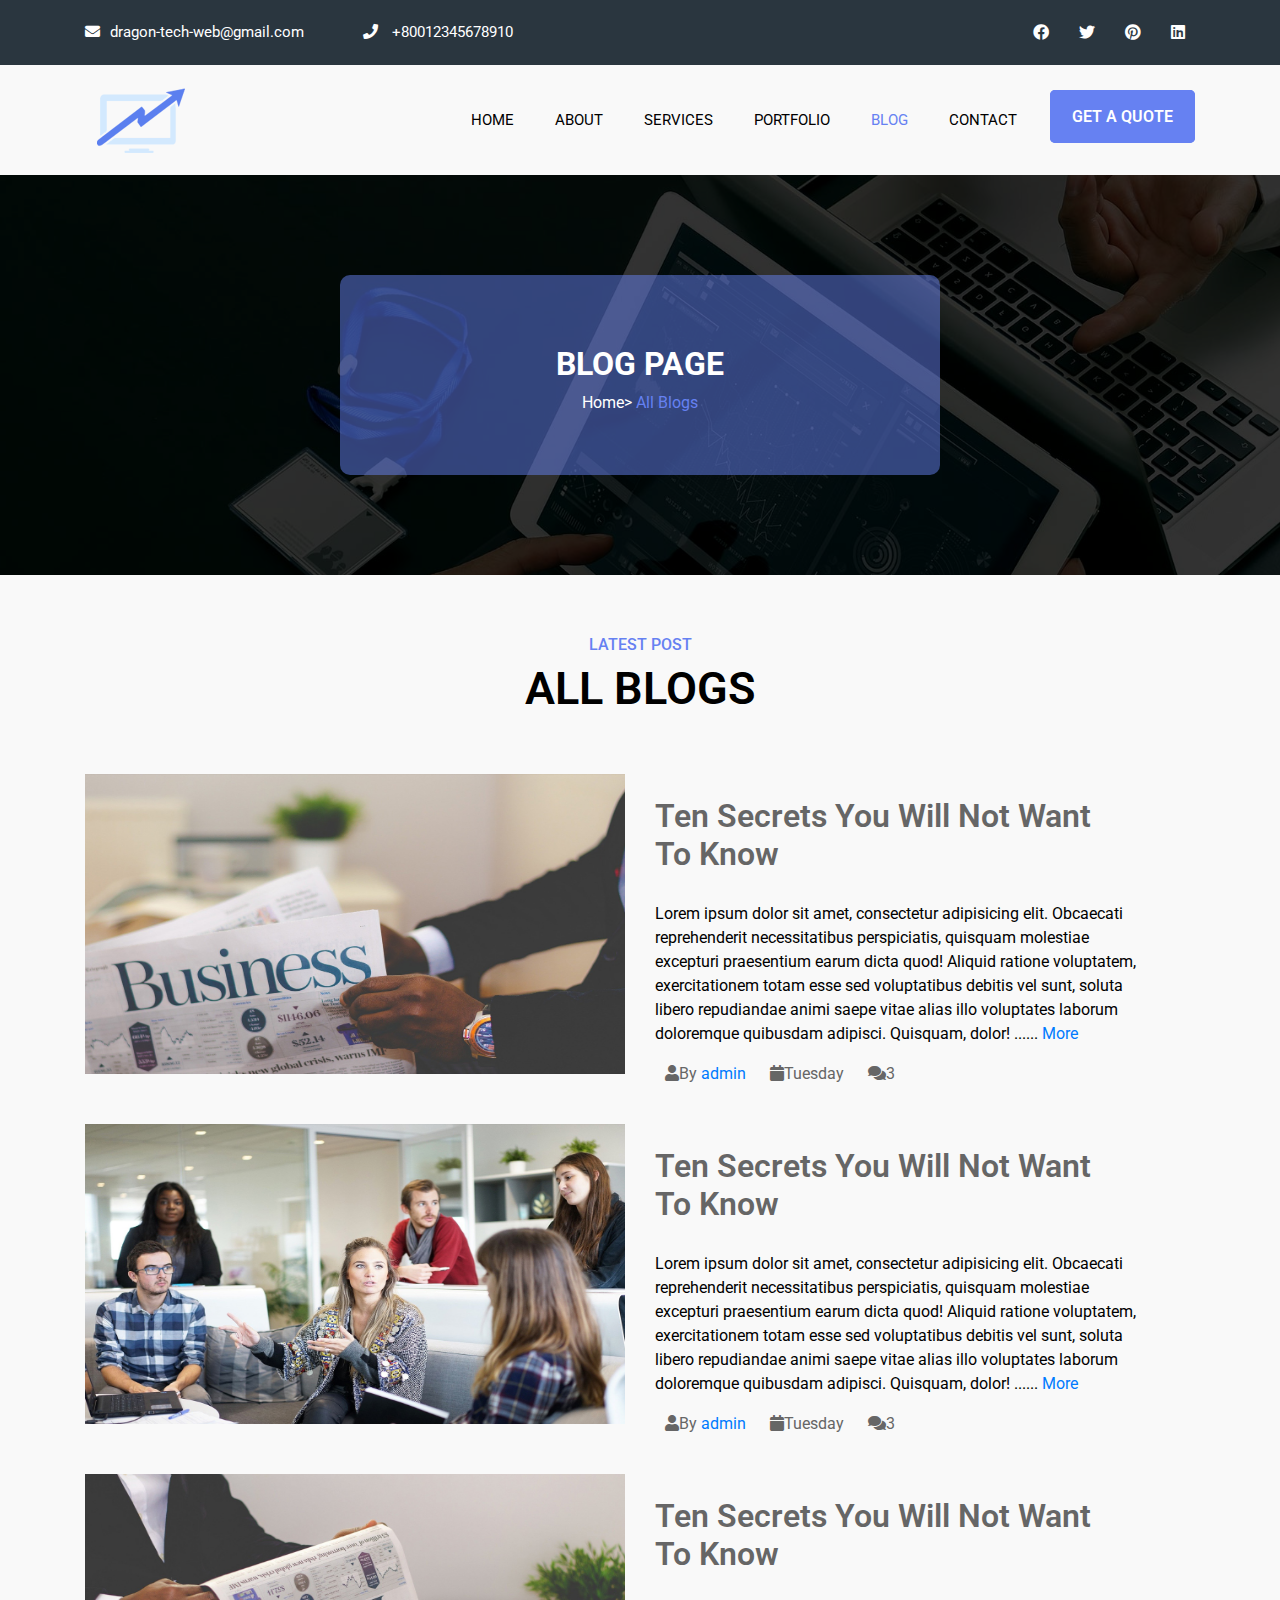
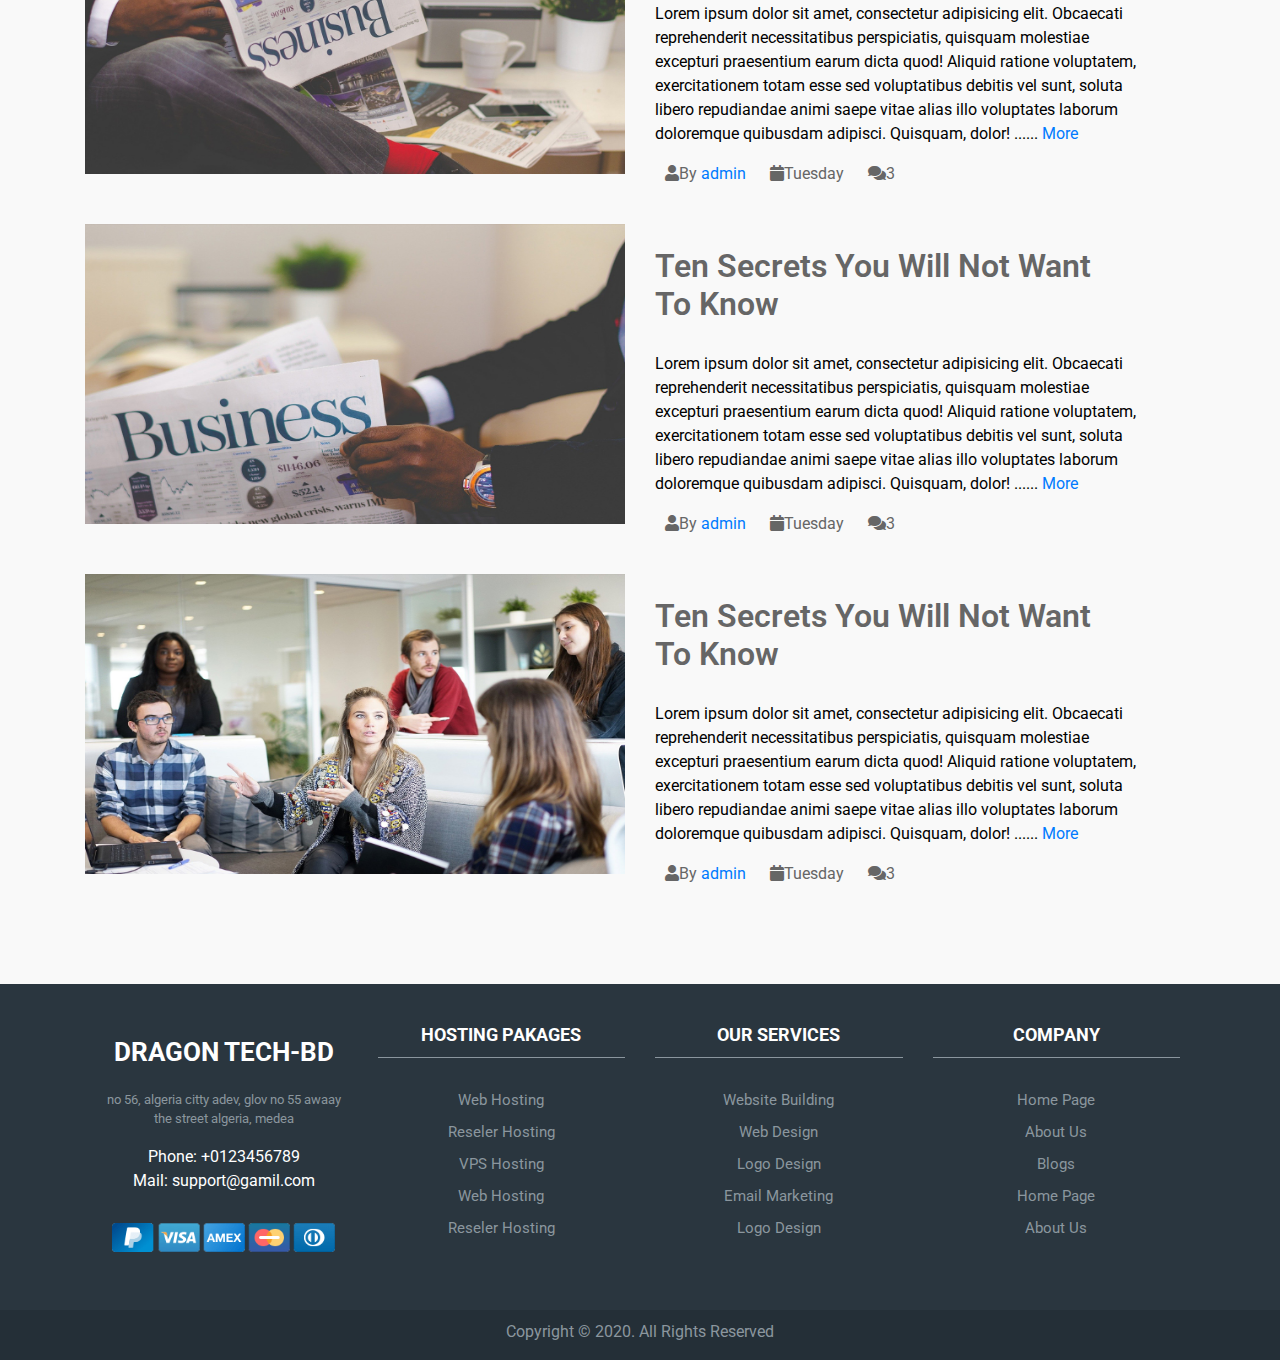
<file: blog.html>
<!DOCTYPE html>
<html lang="en">
<head>
    <meta charset="UTF-8">
    <title>Dragon Tech BD</title>
    <link href="https://fonts.googleapis.com/css?family=Roboto:400,500,700,900&display=swap" rel="stylesheet">
    <link rel="stylesheet" href="css/bootstrap.min.css">
    <link rel="stylesheet" href="css/all.min.css">
    <link rel="stylesheet" href="css/slick.css">
    <link rel="stylesheet" href="css/style.css">
    <link rel="stylesheet" href="css/responsive.css">
</head>
<body>
   
   
   
   
   <!--First nav start-->
    <Section id="inner_first_nav">
        <div class="container">
            <div class="fir_nav">
                <div class="row mx-0">
                    <div class="col-lg-3 col-md-3 col-sm-3 col-3 p-0">
                        <div class="one">
                            <h3><i class="fas fa-envelope" aria-hidden="true"></i>dragon-tech-web@gmail.com</h3>
                        </div>
                    </div>
                    <div class="col-lg-3 col-md-3 col-sm-3 col-3 p-0">
                        <h3><i class="fas fa-phone" aria-hidden="true"></i> +80012345678910</h3>
                    </div>
                    <div class="col-lg-6 col-md-6 col-sm-6 col-6 p-0">
                        <ul>
                            <li><a href="#"><i class="fab fa-facebook"></i></a></li>
                            <li><a href="#"><i class="fab fa-twitter"></i></a></li>
                            <li><a href="#"><i class="fab fa-pinterest"></i></a></li>
                            <li><a href="#"><i class="fab fa-linkedin"></i></a></li>
                        </ul>
                    </div>
                </div>
            </div>
        </div>
    </Section>
    <!--First nav start-->
    
    
    
    
     <!--Navbar start-->
    <nav class="inner  navbar navbar-expand-lg ">
        <div class="container">
            <a class="navbar-brand" href="index.html"><img src="images/dragons.png" alt=""></a>
            <button class="navbar-toggler" type="button" data-toggle="collapse" data-target="#navbarSupportedContent" aria-controls="navbarSupportedContent" aria-expanded="false" aria-label="Toggle navigation">
                <span class="navbar-toggler-icon"><i class="fas fa-bars"></i></span>
            </button>

            <div class="collapse navbar-collapse" id="navbarSupportedContent">
                <ul class="navbar-nav ml-auto">
                    <li class="nav-item">
                        <a class="nav-link" href="index.html">Home <span class="sr-only">(current)</span></a>
                    </li>
                    <li class="nav-item">
                        <a class="nav-link" href="about.html">ABOUT <span class="sr-only">(current)</span></a>
                    </li>
                    <li class="nav-item">
                        <a class="nav-link" href="services.html">SERVICES <span class="sr-only">(current)</span></a>
                    </li>
                    <li class="nav-item">
                        <a class="nav-link" href="portfolio.html">PORTFOLIO <span class="sr-only">(current)</span></a>
                    </li>
                    <li class="nav-item">
                        <a class="nav-link active" href="blog.html">BLOG <span class="sr-only">(current)</span></a>
                    </li>
                    <li class="nav-item">
                        <a class="nav-link" href="contact.html">Contact <span class="sr-only">(current)</span></a>
                    </li>
                    <li class="nav-item">
                        <a class="get" href="#">GET A QUOTE</a>
                    </li>
                </ul>
            </div>
        </div>
    </nav>
    <!--Navbar ends-->
    <!--banner_part start-->
    <section id="inner_banner_part">
        <div class="overlay">
            <div class="container">
                <div class="row">
                    <div class="col-lg-12 text-center m-auto">
                        <div class="text">
                            <h2>Blog Page</h2>
                            <a href="index.html">Home>  <span class="about_span"> <a href="services.html" class="a">All Blogs</a></span></a>
                        </div>
                    </div>
                </div>
            </div>
        </div>
    </section>
    <!--banner_part ends-->

    <!--blog_part start-->
    <section id="blog_part">
        <div class="container">
            <div class="blog">
                <div class="row">
                    <div class="col-lg-12">
                        <div class="heading text-center">
                            <h4>LATEST POST</h4>
                            <h2>All Blogs</h2>
                        </div>
                    </div>
                </div>
            </div>
            <div class="row">
                <div class="col-lg-6 col-md-10 col-sm-10 col-12 m-auto">
                    <div class="blog_img">
                        <img src="images/blog-1.jpg" alt="blog-1">
                    </div>
                </div>
                <div class="col-lg-6 col-md-10 col-sm-10 col-12 m-auto">
                    <div class="in_blog_de">
                    <h4>Ten Secrets You Will Not Want To Know</h4>
                    <p>Lorem ipsum dolor sit amet, consectetur adipisicing elit. Obcaecati reprehenderit necessitatibus perspiciatis, quisquam molestiae excepturi praesentium earum dicta quod! Aliquid ratione voluptatem, exercitationem totam esse sed voluptatibus debitis vel sunt, soluta libero repudiandae animi saepe vitae alias illo voluptates laborum doloremque quibusdam adipisci. Quisquam, dolor!  ...... <span><a href="#">More</a></span></p>
                    
                        <ul>
                            <li><i class="fa fa-user"></i><span>By</span> <a href="#">admin</a></li>
                            <li><i class="fa fa-calendar"></i><span>Tuesday</span></li>
                            <li><i class="fa fa-comments"></i><span>3</span></li>
                        </ul>
                    </div>
                </div>
            </div>
            <div class="row">
                <div class="col-lg-6 col-md-10  col-sm-10 col-12 m-auto">
                    <div class="blog_img">
                        <img src="images/blog-2.jpg" alt="blog-1">
                    </div>
                </div>
                <div class="col-lg-6 col-md-10  col-sm-10 col-12 m-auto">
                    <div class="in_blog_de">
                    <h4>Ten Secrets You Will Not Want To Know</h4>
                    <p>Lorem ipsum dolor sit amet, consectetur adipisicing elit. Obcaecati reprehenderit necessitatibus perspiciatis, quisquam molestiae excepturi praesentium earum dicta quod! Aliquid ratione voluptatem, exercitationem totam esse sed voluptatibus debitis vel sunt, soluta libero repudiandae animi saepe vitae alias illo voluptates laborum doloremque quibusdam adipisci. Quisquam, dolor!  ...... <span><a href="#">More</a></span></p>
                    
                        <ul>
                            <li><i class="fa fa-user"></i><span>By</span> <a href="#">admin</a></li>
                            <li><i class="fa fa-calendar"></i><span>Tuesday</span></li>
                            <li><i class="fa fa-comments"></i><span>3</span></li>
                        </ul>
                    </div>
                </div>
            </div>
            <div class="row">
                <div class="col-lg-6 col-md-10  col-sm-10 col-12 m-auto">
                    <div class="blog_img">
                        <img src="images/blog-3.jpg" alt="blog-1">
                    </div>
                </div>
                <div class="col-lg-6 col-md-10  col-sm-10 col-12 m-auto">
                    <div class="in_blog_de">
                    <h4>Ten Secrets You Will Not Want To Know</h4>
                    <p>Lorem ipsum dolor sit amet, consectetur adipisicing elit. Obcaecati reprehenderit necessitatibus perspiciatis, quisquam molestiae excepturi praesentium earum dicta quod! Aliquid ratione voluptatem, exercitationem totam esse sed voluptatibus debitis vel sunt, soluta libero repudiandae animi saepe vitae alias illo voluptates laborum doloremque quibusdam adipisci. Quisquam, dolor!  ...... <span><a href="#">More</a></span></p>
                    
                        <ul>
                            <li><i class="fa fa-user"></i><span>By</span> <a href="#">admin</a></li>
                            <li><i class="fa fa-calendar"></i><span>Tuesday</span></li>
                            <li><i class="fa fa-comments"></i><span>3</span></li>
                        </ul>
                    </div>
                </div>
            </div>
            <div class="row">
                <div class="col-lg-6 col-md-10  col-sm-10 col-12 m-auto">
                    <div class="blog_img">
                        <img src="images/blog-1.jpg" alt="blog-1">
                    </div>
                </div>
                <div class="col-lg-6 col-md-10  col-sm-10 col-12 m-auto">
                    <div class="in_blog_de">
                    <h4>Ten Secrets You Will Not Want To Know</h4>
                    <p>Lorem ipsum dolor sit amet, consectetur adipisicing elit. Obcaecati reprehenderit necessitatibus perspiciatis, quisquam molestiae excepturi praesentium earum dicta quod! Aliquid ratione voluptatem, exercitationem totam esse sed voluptatibus debitis vel sunt, soluta libero repudiandae animi saepe vitae alias illo voluptates laborum doloremque quibusdam adipisci. Quisquam, dolor!  ...... <span><a href="#">More</a></span></p>
                    
                        <ul>
                            <li><i class="fa fa-user"></i><span>By</span> <a href="#">admin</a></li>
                            <li><i class="fa fa-calendar"></i><span>Tuesday</span></li>
                            <li><i class="fa fa-comments"></i><span>3</span></li>
                        </ul>
                    </div>
                </div>
            </div>
            <div class="row">
                <div class="col-lg-6 col-md-10  col-sm-10 col-12 m-auto">
                    <div class="blog_img">
                        <img src="images/blog-2.jpg" alt="blog-1">
                    </div>
                </div>
                <div class="col-lg-6 col-md-10  col-sm-10 col-12 m-auto">
                    <div class="in_blog_de">
                    <h4>Ten Secrets You Will Not Want To Know</h4>
                    <p>Lorem ipsum dolor sit amet, consectetur adipisicing elit. Obcaecati reprehenderit necessitatibus perspiciatis, quisquam molestiae excepturi praesentium earum dicta quod! Aliquid ratione voluptatem, exercitationem totam esse sed voluptatibus debitis vel sunt, soluta libero repudiandae animi saepe vitae alias illo voluptates laborum doloremque quibusdam adipisci. Quisquam, dolor!  ...... <span><a href="#">More</a></span></p>
                    
                        <ul>
                            <li><i class="fa fa-user"></i><span>By</span> <a href="#">admin</a></li>
                            <li><i class="fa fa-calendar"></i><span>Tuesday</span></li>
                            <li><i class="fa fa-comments"></i><span>3</span></li>
                        </ul>
                    </div>
                </div>
            </div>
        </div>
    </section>
    <!--blog_part Ends-->




    <!--futter start-->
    <section id="futter">
        <div class="container text-center">
            <div class="row mx-0">
                <div class="col-lg-3 col-md-6  col-sm-6 col-12 m-auto">
                    <div class="futter_detail">
                        <a href="#" class="logo">
                            <h2>DRAGON TECH-BD</h2>
                        </a>
                        <p>no 56, algeria citty adev, glov no 55 awaay the street algeria, medea</p>
                        <span>Phone: +0123456789 <br> Mail: support@gamil.com</span>
                        <a href="index.html" class="pay"><img src="images/payment-1.png" alt="#"></a>
                    </div>
                </div>
                <div class="col-lg-3 col-md-6  col-sm-6 col-12 m-auto">
                    <div class="futter_link">
                        <h4>HOSTING PAKAGES</h4>
                        <ul>
                            <li><a href="#">Web Hosting</a></li>
                            <li><a href="#">Reseler Hosting</a></li>
                            <li><a href="#">VPS Hosting</a></li>
                            <li><a href="#">Web Hosting</a></li>
                            <li><a href="#">Reseler Hosting</a></li>
                        </ul>
                    </div>
                </div>
                <div class="col-lg-3 col-md-6  col-sm-6 col-12 m-auto">
                    <div class="futter_link">
                        <h4>OUR SERVICES</h4>
                        <ul>
                            <li><a href="#">Website Building</a></li>
                            <li><a href="#">Web Design</a></li>
                            <li><a href="#">Logo Design</a></li>
                            <li><a href="#">Email Marketing</a></li>
                            <li><a href="#">Logo Design</a></li>
                        </ul>
                    </div>
                </div>
                <div class="col-lg-3 col-md-6  col-sm-6 col-12 m-auto">
                    <div class="futter_link">
                        <h4>COMPANY</h4>
                        <ul>
                            <li><a href="#">Home Page</a></li>
                            <li><a href="#">About Us</a></li>
                            <li><a href="#">Blogs</a></li>
                            <li><a href="#">Home Page</a></li>
                            <li><a href="#">About Us</a></li>
                        </ul>
                    </div>
                </div>
            </div>
        </div>
    </section>
    <section id="copyright">
        <div class="copyright text-center">
            <p>Copyright © 2020. All Rights Reserved</p>
        </div>
    </section>
    <!--futter Ends-->
    
    
    
    
    <script src="js/jquery-1.12.4.min.js"></script>
    <script src="js/bootstrap.min.js"></script>
    <script src="js/popper.min.js"></script>
    <script src="js/jquery.counterup.min.js"></script>
    <script src="js/waypoints.min.js"></script>
    <script src="js/slick.min.js"></script>
    <script src="js/custom.js"></script>
    
</body>
</html>
</file>
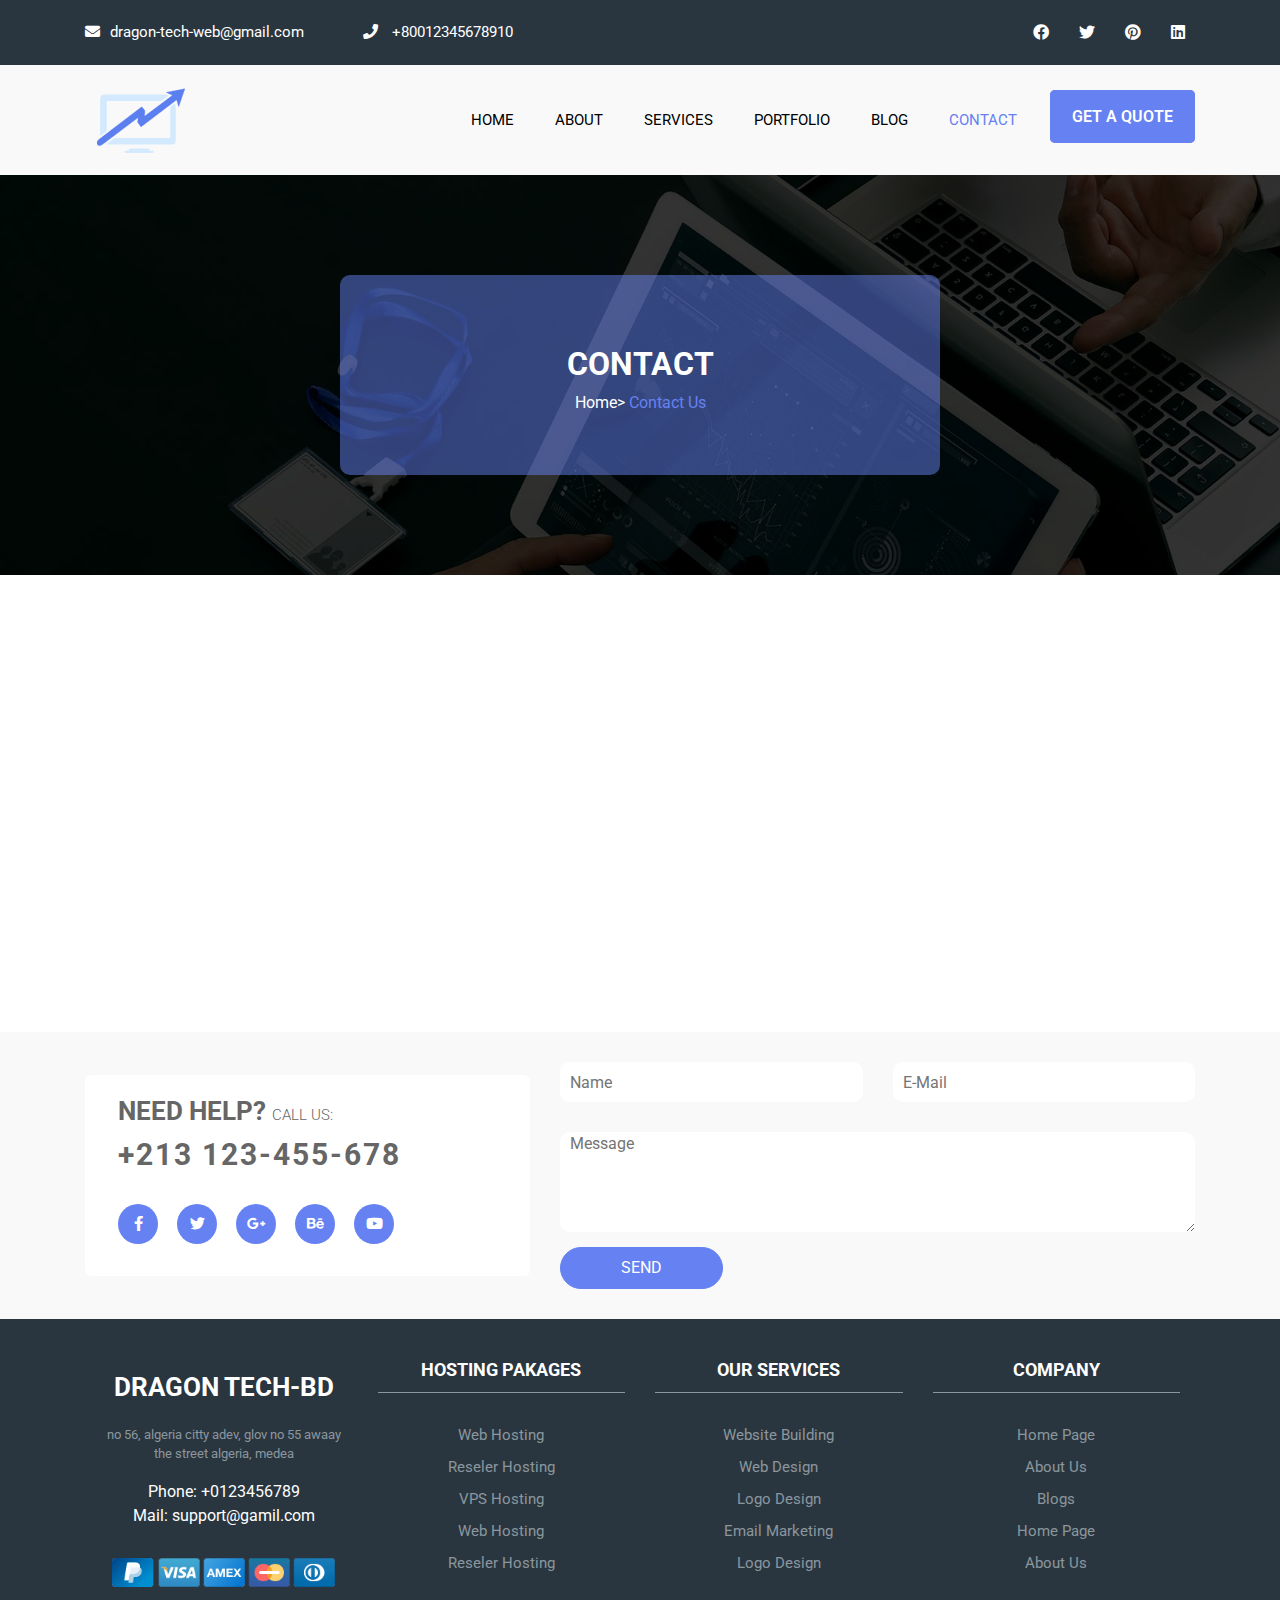
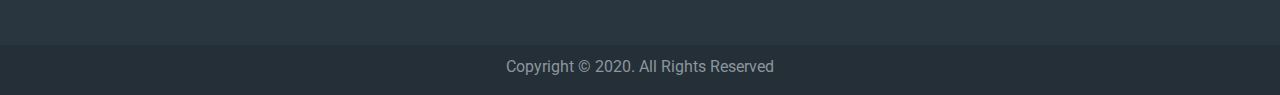
<file: contact.html>
<!DOCTYPE html>
<html lang="en">
<head>
    <meta charset="UTF-8">
    <title>Dragon Tech BD</title>
    <link href="https://fonts.googleapis.com/css?family=Roboto:400,500,700,900&display=swap" rel="stylesheet">
    <link rel="stylesheet" href="css/bootstrap.min.css">
    <link rel="stylesheet" href="css/all.min.css">
    <link rel="stylesheet" href="css/slick.css">
    <link rel="stylesheet" href="css/style.css">
    <link rel="stylesheet" href="css/responsive.css">
</head>
<body>
   
   
   
   
   <!--First nav start-->
    <Section id="inner_first_nav">
        <div class="container">
            <div class="fir_nav">
                <div class="row mx-0">
                    <div class="col-lg-3 col-md-3 col-sm-3 col-3 p-0">
                        <div class="one">
                            <h3><i class="fas fa-envelope" aria-hidden="true"></i>dragon-tech-web@gmail.com</h3>
                        </div>
                    </div>
                    <div class="col-lg-3 col-md-3 col-sm-3 col-3 p-0">
                        <h3><i class="fas fa-phone" aria-hidden="true"></i> +80012345678910</h3>
                    </div>
                    <div class="col-lg-6 col-md-6 col-sm-6 col-6 p-0">
                        <ul>
                            <li><a href="#"><i class="fab fa-facebook"></i></a></li>
                            <li><a href="#"><i class="fab fa-twitter"></i></a></li>
                            <li><a href="#"><i class="fab fa-pinterest"></i></a></li>
                            <li><a href="#"><i class="fab fa-linkedin"></i></a></li>
                        </ul>
                    </div>
                </div>
            </div>
        </div>
    </Section>
    <!--First nav start-->
    
    
    
    
     <!--Navbar start-->
    <nav class="inner navbar navbar-expand-lg ">
        <div class="container">
            <a class="navbar-brand" href="index.html"><img src="images/dragons.png" alt=""></a>
            <button class="navbar-toggler" type="button" data-toggle="collapse" data-target="#navbarSupportedContent" aria-controls="navbarSupportedContent" aria-expanded="false" aria-label="Toggle navigation">
                <span class="navbar-toggler-icon"><i class="fas fa-bars"></i></span>
            </button>

            <div class="collapse navbar-collapse" id="navbarSupportedContent">
                <ul class="navbar-nav ml-auto">
                    <li class="nav-item">
                        <a class="nav-link" href="index.html">Home <span class="sr-only">(current)</span></a>
                    </li>
                    <li class="nav-item">
                        <a class="nav-link" href="about.html">ABOUT <span class="sr-only">(current)</span></a>
                    </li>
                    <li class="nav-item active">
                        <a class="nav-link" href="services.html">SERVICES <span class="sr-only">(current)</span></a>
                    </li>
                    <li class="nav-item">
                        <a class="nav-link" href="portfolio.html">PORTFOLIO <span class="sr-only">(current)</span></a>
                    </li>
                    <li class="nav-item">
                        <a class="nav-link" href="blog.html">BLOG <span class="sr-only">(current)</span></a>
                    </li>
                    <li class="nav-item">
                        <a class="nav-link active" href="contact.html">Contact <span class="sr-only">(current)</span></a>
                    </li>
                    <li class="nav-item">
                        <a class="get" href="#">GET A QUOTE</a>
                    </li>
                </ul>
            </div>
        </div>
    </nav>
    <!--Navbar ends-->
    <!--banner_part start-->
    <section id="inner_banner_part">
        <div class="overlay">
            <div class="container">
                <div class="row">
                    <div class="col-lg-12 text-center m-auto">
                        <div class="text">
                            <h2>Contact</h2>
                            <a href="index.html">Home>  <span class="about_span"> <a href="services.html" class="a">Contact Us</a></span></a>
                        </div>
                    </div>
                </div>
            </div>
        </div>
    </section>
    <!--banner_part ends-->

    
    
    
    <!--map start-->
    <div class="map">
        <div class="row">
            <div class="col-lg-12 col-md-12 col-sm-12 col-12 w-100">
                
        <iframe src="https://www.google.com/maps/embed?pb=!1m16!1m12!1m3!1d7304.117482330433!2d90.37807094571866!3d23.745284607482077!2m3!1f0!2f0!3f0!3m2!1i1024!2i768!4f13.1!2m1!1screative%20it%20institute!5e0!3m2!1sen!2sbd!4v1583944038176!5m2!1sen!2sbd" width="100%" height="450" frameborder="0" style="border:0;" allowfullscreen="" aria-hidden="false" tabindex="0"></iframe>
            </div>
        </div>
    </div>
    
        
    <!--map end-->

    <!--from_part start-->
    <section id="from_part">
        <div class="container">
            <div class="row">
                <div class="col-lg-5 col-md-6 col-sm-10 col-12 m-auto">
                    <div class="help">
                        <div class="for-text">
                            <h1>NEED HELP? <span>CALL US:</span> <br> <a href="#">+213 123-455-678</a></h1>
                            <ul>
                                <li><a href="#"><i class="fab fa-facebook-f"></i></a></li>
                                <li><a href="#"><i class="fab fa-twitter"></i></a></li>
                                <li><a href="#"><i class="fab fa-google-plus-g" aria-hidden="true"></i></a></li>
                                <li><a href="#"><i class="fab fa-behance"></i></a></li>
                                <li><a href="#"><i class="fab fa-youtube"></i></a></li>
                            </ul>
                        </div>
                    </div>
                </div>
                <div class="col-lg-7 col-md-6 col-sm-10 col-12 m-auto">
                    <div class="row">
                        <div class="col-lg-6">
                            <div class="from_neme">
                                <input type="text" placeholder="Name">
                            </div>
                        </div>
                        <div class="col-lg-6">
                            <div class="from_mail">
                                <input type="text" placeholder="E-Mail">
                            </div>
                        </div>
                        <div class="col-lg-12">
                            <div class="from_mess">
                                <textarea placeholder="Message"></textarea>
                            </div>
                            <button type="submit">SEND</button>
                        </div>
                    </div>
                </div>
            </div>
        </div>
    </section>
    <!--from_part Ends-->


    <!--futter start-->
    <section id="futter">
        <div class="container text-center">
            <div class="row mx-0">
                <div class="col-lg-3 col-md-6 col-sm-6 col-12 m-auto">
                    <div class="futter_detail">
                        <a href="#" class="logo">
                            <h2>DRAGON TECH-BD</h2>
                        </a>
                        <p>no 56, algeria citty adev, glov no 55 awaay the street algeria, medea</p>
                        <span>Phone: +0123456789 <br> Mail: support@gamil.com</span>
                        <a href="index.html" class="pay"><img src="images/payment-1.png" alt="#"></a>
                    </div>
                </div>
                <div class="col-lg-3 col-md-6 col-sm-6 col-12 m-auto">
                    <div class="futter_link">
                        <h4>HOSTING PAKAGES</h4>
                        <ul>
                            <li><a href="#">Web Hosting</a></li>
                            <li><a href="#">Reseler Hosting</a></li>
                            <li><a href="#">VPS Hosting</a></li>
                            <li><a href="#">Web Hosting</a></li>
                            <li><a href="#">Reseler Hosting</a></li>
                        </ul>
                    </div>
                </div>
                <div class="col-lg-3 col-md-6 col-sm-6 col-12 m-auto">
                    <div class="futter_link">
                        <h4>OUR SERVICES</h4>
                        <ul>
                            <li><a href="#">Website Building</a></li>
                            <li><a href="#">Web Design</a></li>
                            <li><a href="#">Logo Design</a></li>
                            <li><a href="#">Email Marketing</a></li>
                            <li><a href="#">Logo Design</a></li>
                        </ul>
                    </div>
                </div>
                <div class="col-lg-3 col-md-6 col-sm-6 col-12 m-auto">
                    <div class="futter_link">
                        <h4>COMPANY</h4>
                        <ul>
                            <li><a href="#">Home Page</a></li>
                            <li><a href="#">About Us</a></li>
                            <li><a href="#">Blogs</a></li>
                            <li><a href="#">Home Page</a></li>
                            <li><a href="#">About Us</a></li>
                        </ul>
                    </div>
                </div>
            </div>
        </div>
    </section>
    <section id="copyright">
        <div class="copyright text-center">
            <p>Copyright © 2020. All Rights Reserved</p>
        </div>
    </section>
    <!--futter Ends-->
    
    
    
    
    <script src="js/jquery-1.12.4.min.js"></script>
    <script src="js/bootstrap.min.js"></script>
    <script src="js/popper.min.js"></script>
    <script src="js/jquery.counterup.min.js"></script>
    <script src="js/waypoints.min.js"></script>
    <script src="js/slick.min.js"></script>
    <script src="js/custom.js"></script>
    
</body>
</html>
</file>
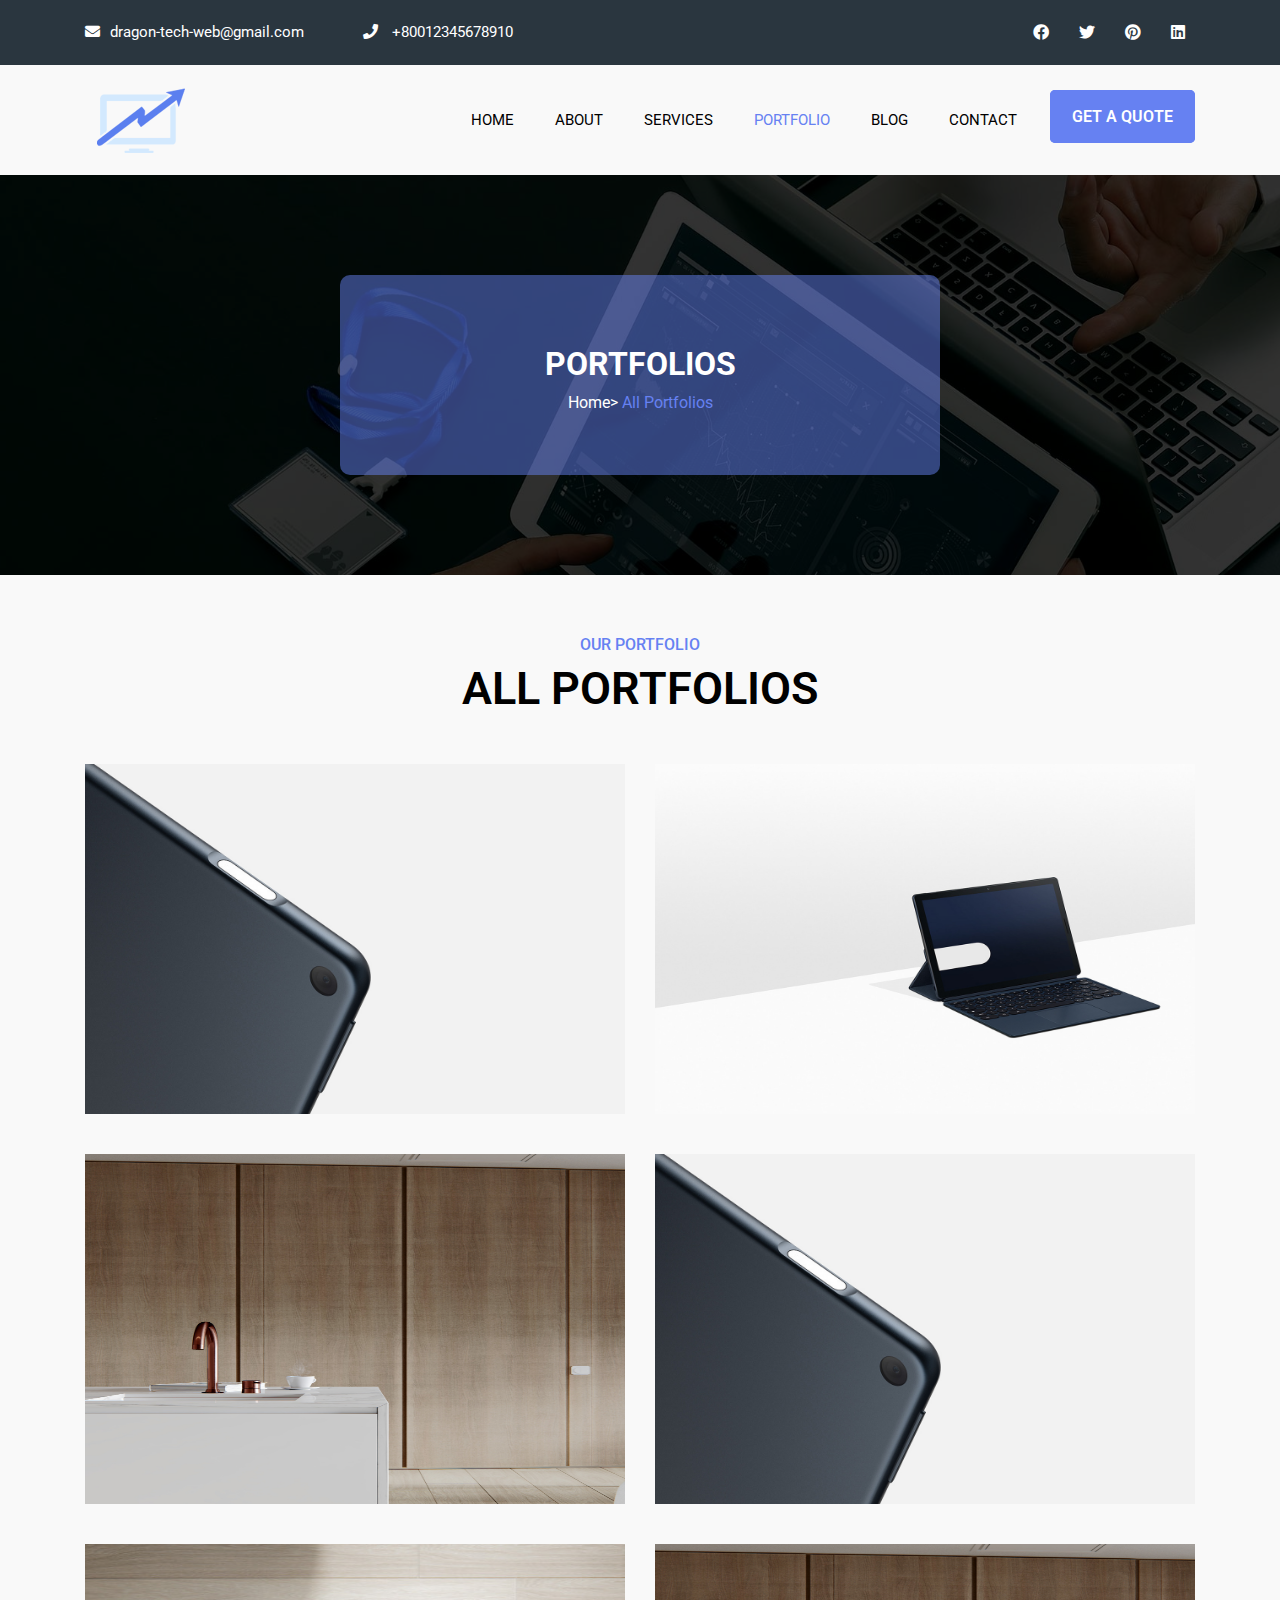
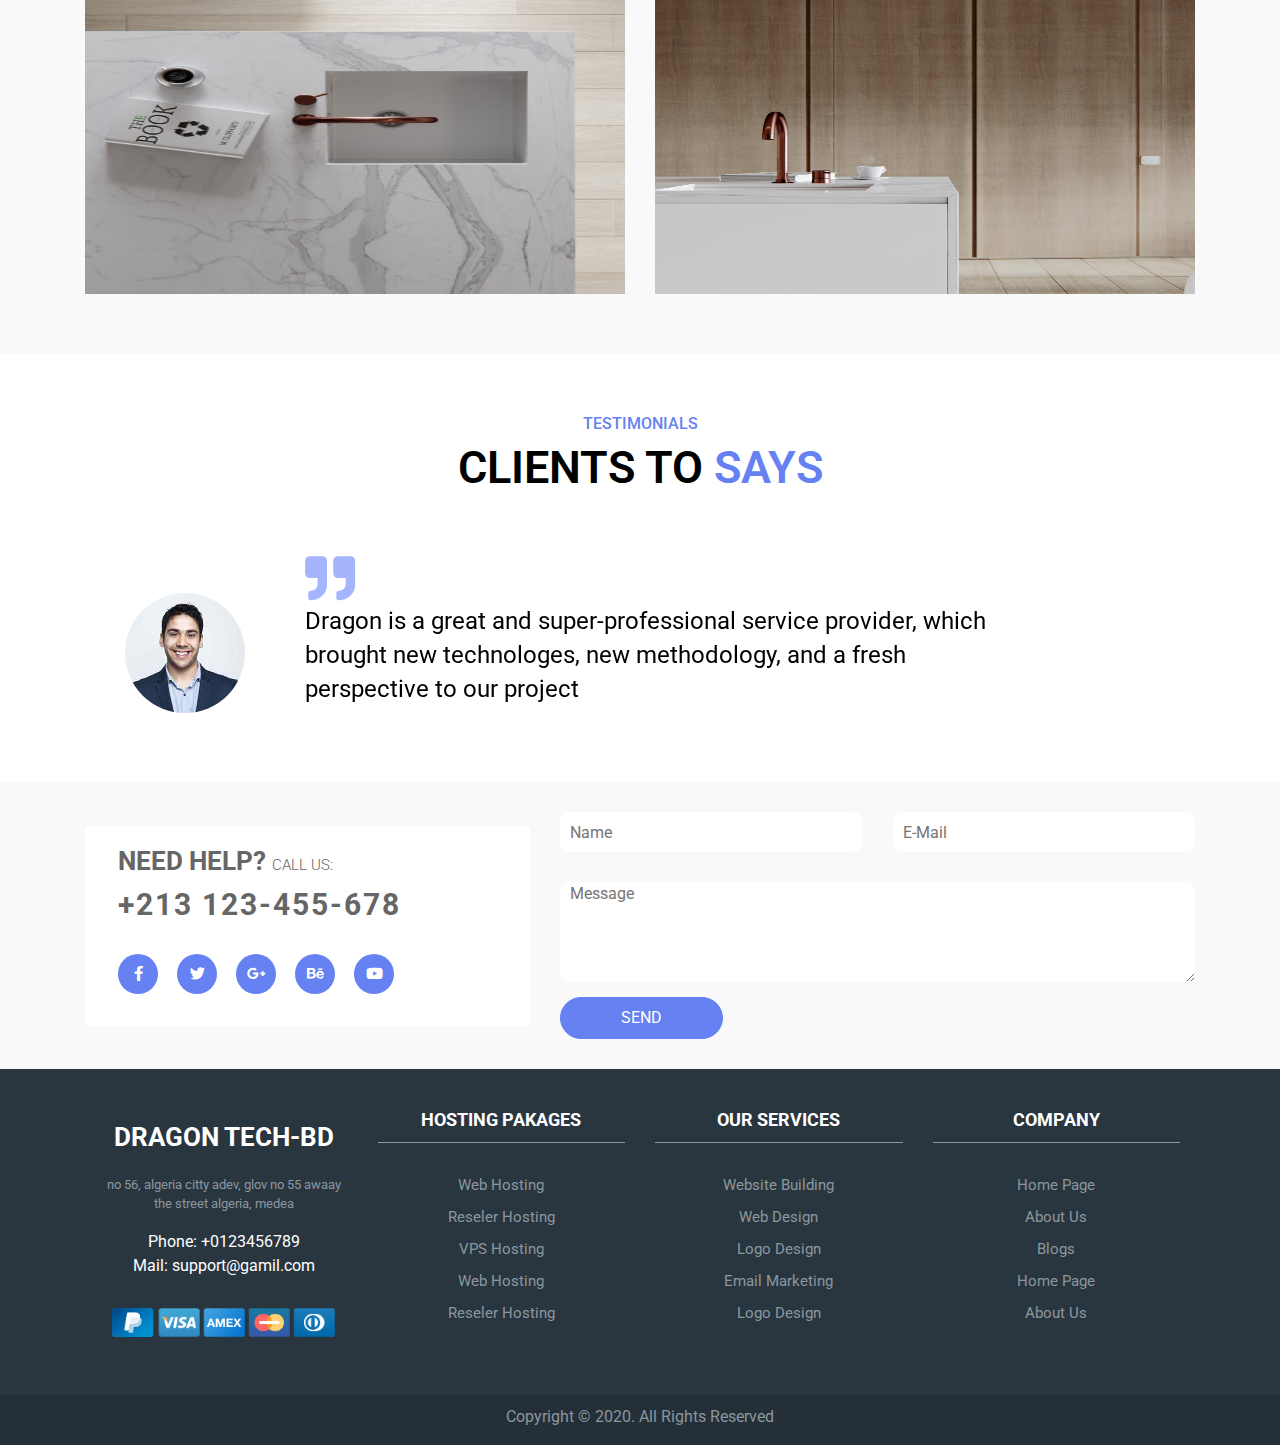
<file: portfolio.html>
<!DOCTYPE html>
<html lang="en">
<head>
    <meta charset="UTF-8">
    <title>Dragon Tech BD</title>
    <link href="https://fonts.googleapis.com/css?family=Roboto:400,500,700,900&display=swap" rel="stylesheet">
    <link rel="stylesheet" href="css/bootstrap.min.css">
    <link rel="stylesheet" href="css/all.min.css">
    <link rel="stylesheet" href="css/slick.css">
    <link rel="stylesheet" href="css/style.css">
    <link rel="stylesheet" href="css/responsive.css">
</head>
<body>
   
   
   
   
   <!--First nav start-->
    <Section id="inner_first_nav">
        <div class="container">
            <div class="fir_nav">
                <div class="row mx-0">
                    <div class="col-lg-3 col-md-3 col-sm-3 col-3 p-0">
                        <div class="one">
                            <h3><i class="fas fa-envelope" aria-hidden="true"></i>dragon-tech-web@gmail.com</h3>
                        </div>
                    </div>
                    <div class="col-lg-3 col-md-3 col-sm-3 col-3 p-0">
                        <h3><i class="fas fa-phone" aria-hidden="true"></i> +80012345678910</h3>
                    </div>
                    <div class="col-lg-6 col-md-6 col-sm-6 col-6 p-0">
                        <ul>
                            <li><a href="#"><i class="fab fa-facebook"></i></a></li>
                            <li><a href="#"><i class="fab fa-twitter"></i></a></li>
                            <li><a href="#"><i class="fab fa-pinterest"></i></a></li>
                            <li><a href="#"><i class="fab fa-linkedin"></i></a></li>
                        </ul>
                    </div>
                </div>
            </div>
        </div>
    </Section>
    <!--First nav start-->
    
    
    
    
     <!--Navbar start-->
    <nav class="inner navbar navbar-expand-lg ">
        <div class="container">
            <a class="navbar-brand" href="index.html"><img src="images/dragons.png" alt=""></a>
            <button class="navbar-toggler" type="button" data-toggle="collapse" data-target="#navbarSupportedContent" aria-controls="navbarSupportedContent" aria-expanded="false" aria-label="Toggle navigation">
                <span class="navbar-toggler-icon"><i class="fas fa-bars"></i></span>
            </button>

            <div class="collapse navbar-collapse" id="navbarSupportedContent">
                <ul class="navbar-nav ml-auto">
                    <li class="nav-item">
                        <a class="nav-link" href="index.html">Home <span class="sr-only">(current)</span></a>
                    </li>
                    <li class="nav-item">
                        <a class="nav-link" href="about.html">ABOUT <span class="sr-only">(current)</span></a>
                    </li>
                    <li class="nav-item">
                        <a class="nav-link" href="services.html">SERVICES <span class="sr-only">(current)</span></a>
                    </li>
                    <li class="nav-item">
                        <a class="nav-link active" href="portfolio.html">PORTFOLIO <span class="sr-only">(current)</span></a>
                    </li>
                    <li class="nav-item active">
                        <a class="nav-link" href="blog.html">BLOG <span class="sr-only">(current)</span></a>
                    </li>
                    <li class="nav-item active">
                        <a class="nav-link" href="contact.html">Contact <span class="sr-only">(current)</span></a>
                    </li>
                    <li class="nav-item">
                        <a class="get" href="#">GET A QUOTE</a>
                    </li>
                </ul>
            </div>
        </div>
    </nav>
    <!--Navbar ends-->
    <!--banner_part start-->
    <section id="inner_banner_part">
        <div class="overlay">
            <div class="container">
                <div class="row">
                    <div class="col-lg-12 text-center m-auto">
                        <div class="text">
                            <h2>Portfolios</h2>
                            <a href="index.html">Home>  <span class="about_span"> <a href="services.html" class="a">All Portfolios</a></span></a>
                        </div>
                    </div>
                </div>
            </div>
        </div>
    </section>
    <!--banner_part ends-->
    
    








    <!--portfolio start-->
    <section id="portfolio_in">
        <div class="container">
            <div class="port">
                <div class="row">
                    <div class="col-lg-12">
                        <div class="heading text-center">
                            <h4>OUR PORTFOLIO</h4>
                            <h2>All PORTFOLIOS</h2>
                        </div>
                    </div>
                </div>
            </div>
            <div class="row">
                <div class="col-lg-6 col-md-6 col-sm-6 col-12 m-auto">
                    <div class="po_img w-100">
                        <img src="images/portfo1.jpg" alt="">
                        <div class="po-overlay"><p>Graphic Design</p></div>
                    </div>
                    
                </div>
                <div class="col-lg-6 col-md-6 col-sm-6 col-12 m-auto">
                    <div class="po_img w-100">
                        <img src="images/portfo2.jpg" alt="">
                        <div class="po-overlay"><p>Graphic Design</p></div>
                    </div>
                    
                </div>
            </div>
            <div class="row">
                <div class="col-lg-6 col-md-6 col-sm-6 col-12 m-auto">
                    <div class="po_img w-100">
                        <img src="images/portfo4.jpg" alt="">
                        <div class="po-overlay"><p>Web Design</p></div>
                    </div>
                    
                </div>
                <div class="col-lg-6 col-md-6 col-sm-6 col-12 m-auto">
                    <div class="po_img w-100">
                        <img src="images/portfo1.jpg" alt="">
                        <div class="po-overlay"><p>Web Design</p></div>
                    </div>
                    
                </div>
            </div>
            <div class="row">
                <div class="col-lg-6 col-md-6 col-sm-6 col-12 m-auto">
                    <div class="po_img w-100">
                        <img src="images/portfo3.jpg" alt="">
                        <div class="po-overlay"><p>Web Development</p></div>
                    </div>
                    
                </div>
                <div class="col-lg-6 col-md-6 col-sm-6 col-12 m-auto">
                    <div class="po_img w-100">
                        <img src="images/portfo4.jpg" alt="">
                        <div class="po-overlay"><p>Web Development</p></div>
                    </div>
                    
                </div>
            </div>
        </div>
    </section>
    <!--portfolio Ends-->
    
    
    
    
    
    <!--client start-->
    <section id="client">
        <div class="container">
            <div class="row">
                <div class="col-lg-12">
                    <div class="heading text-center">
                        <h4>TESTIMONIALS</h4>
                        <h2>CLIENTS TO <span>SAYS</span></h2>
                    </div>
                </div>
            </div>
            <div class="client_slide">
                <div class="client_pro">
                    <div class="img">
                        <img src="images/testimonial2.jpg" alt="testimonial">
                    </div>
                    <i class="fa fa-quote-right"></i>
                    <p>Dragon is a great and super-professional service provider, which brought new technologes, new methodology, and a fresh perspective to our project</p>
                </div>

                <div class="client_pro">
                    <div class="img">
                        <img src="images/testimonial3.jpg" alt="testimonial">
                    </div>
                    <i class="fa fa-quote-right"></i>
                    <p>Dragon is a great and super-professional service provider, which brought new and a fresh perspective to our resh perspective to our project</p>
                </div>

                <div class="client_pro">
                    <div class="img">
                        <img src="images/testimonial4.jpg" alt="testimonial">
                    </div>
                    <i class="fa fa-quote-right"></i>
                    <p>Dragon is a great and super-professional service provider, which brought new technologes, new methodology, and a fresh perspective to our project</p>
                </div>
            </div>
        </div>
    </section>
    <!--client Ends-->


    
    <!--from_part start-->
    <section id="from_part">
        <div class="container">
            <div class="row">
                <div class="col-lg-5 col-md-6 col-sm-10 col-12 m-auto">
                    <div class="help">
                        <div class="for-text">
                            <h1>NEED HELP? <span>CALL US:</span> <br> <a href="#">+213 123-455-678</a></h1>
                            <ul>
                                <li><a href="#"><i class="fab fa-facebook-f"></i></a></li>
                                <li><a href="#"><i class="fab fa-twitter"></i></a></li>
                                <li><a href="#"><i class="fab fa-google-plus-g" aria-hidden="true"></i></a></li>
                                <li><a href="#"><i class="fab fa-behance"></i></a></li>
                                <li><a href="#"><i class="fab fa-youtube"></i></a></li>
                            </ul>
                        </div>
                    </div>
                </div>
                <div class="col-lg-7 col-md-6 col-sm-10 col-12 m-auto">
                    <div class="row">
                        <div class="col-lg-6 m-auto">
                            <div class="from_neme">
                                <input type="text" placeholder="Name">
                            </div>
                        </div>
                        <div class="col-lg-6 m-auto">
                            <div class="from_mail">
                                <input type="text" placeholder="E-Mail">
                            </div>
                        </div>
                        <div class="col-lg-12 m-auto">
                            <div class="from_mess">
                                <textarea placeholder="Message"></textarea>
                            </div>
                            <button type="submit">SEND</button>
                        </div>
                    </div>
                </div>
            </div>
        </div>
    </section>
    <!--from_part Ends-->


    <!--futter start-->
    <section id="futter">
        <div class="container text-center">
            <div class="row mx-0">
                <div class="col-lg-3 col-md-6 col-sm-6 col-12 m-auto">
                    <div class="futter_detail">
                        <a href="#" class="logo">
                            <h2>DRAGON TECH-BD</h2>
                        </a>
                        <p>no 56, algeria citty adev, glov no 55 awaay the street algeria, medea</p>
                        <span>Phone: +0123456789 <br> Mail: support@gamil.com</span>
                        <a href="index.html" class="pay"><img src="images/payment-1.png" alt="#"></a>
                    </div>
                </div>
                <div class="col-lg-3 col-md-6 col-sm-6 col-12 m-auto">
                    <div class="futter_link">
                        <h4>HOSTING PAKAGES</h4>
                        <ul>
                            <li><a href="#">Web Hosting</a></li>
                            <li><a href="#">Reseler Hosting</a></li>
                            <li><a href="#">VPS Hosting</a></li>
                            <li><a href="#">Web Hosting</a></li>
                            <li><a href="#">Reseler Hosting</a></li>
                        </ul>
                    </div>
                </div>
                <div class="col-lg-3 col-md-6 col-sm-6 col-12 m-auto">
                    <div class="futter_link">
                        <h4>OUR SERVICES</h4>
                        <ul>
                            <li><a href="#">Website Building</a></li>
                            <li><a href="#">Web Design</a></li>
                            <li><a href="#">Logo Design</a></li>
                            <li><a href="#">Email Marketing</a></li>
                            <li><a href="#">Logo Design</a></li>
                        </ul>
                    </div>
                </div>
                <div class="col-lg-3 col-md-6 col-sm-6 col-12 m-auto">
                    <div class="futter_link">
                        <h4>COMPANY</h4>
                        <ul>
                            <li><a href="#">Home Page</a></li>
                            <li><a href="#">About Us</a></li>
                            <li><a href="#">Blogs</a></li>
                            <li><a href="#">Home Page</a></li>
                            <li><a href="#">About Us</a></li>
                        </ul>
                    </div>
                </div>
            </div>
        </div>
    </section>
    <section id="copyright">
        <div class="copyright text-center">
            <p>Copyright © 2020. All Rights Reserved</p>
        </div>
    </section>
    <!--futter Ends-->
    
    
    
    
    <script src="js/jquery-1.12.4.min.js"></script>
    <script src="js/bootstrap.min.js"></script>
    <script src="js/popper.min.js"></script>
    <script src="js/jquery.counterup.min.js"></script>
    <script src="js/waypoints.min.js"></script>
    <script src="js/slick.min.js"></script>
    <script src="js/custom.js"></script>
    
</body>
</html>
</file>
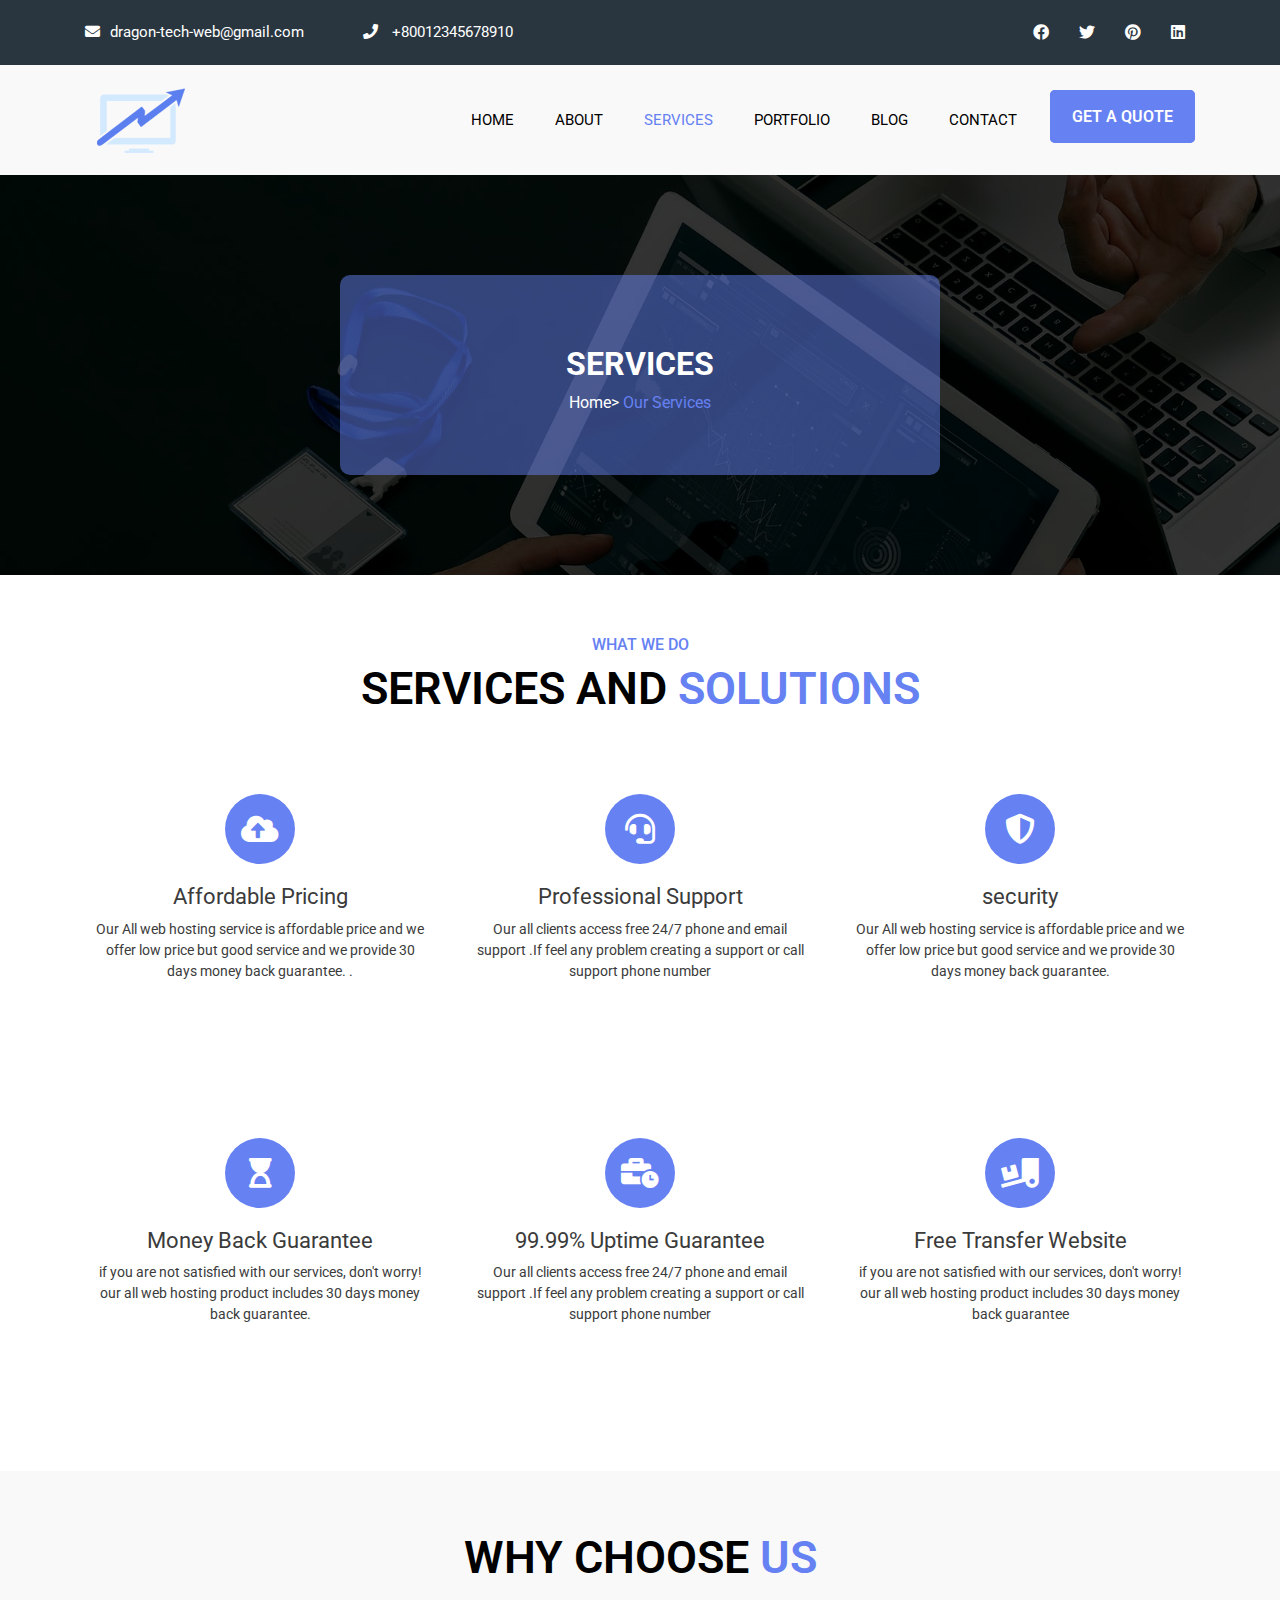
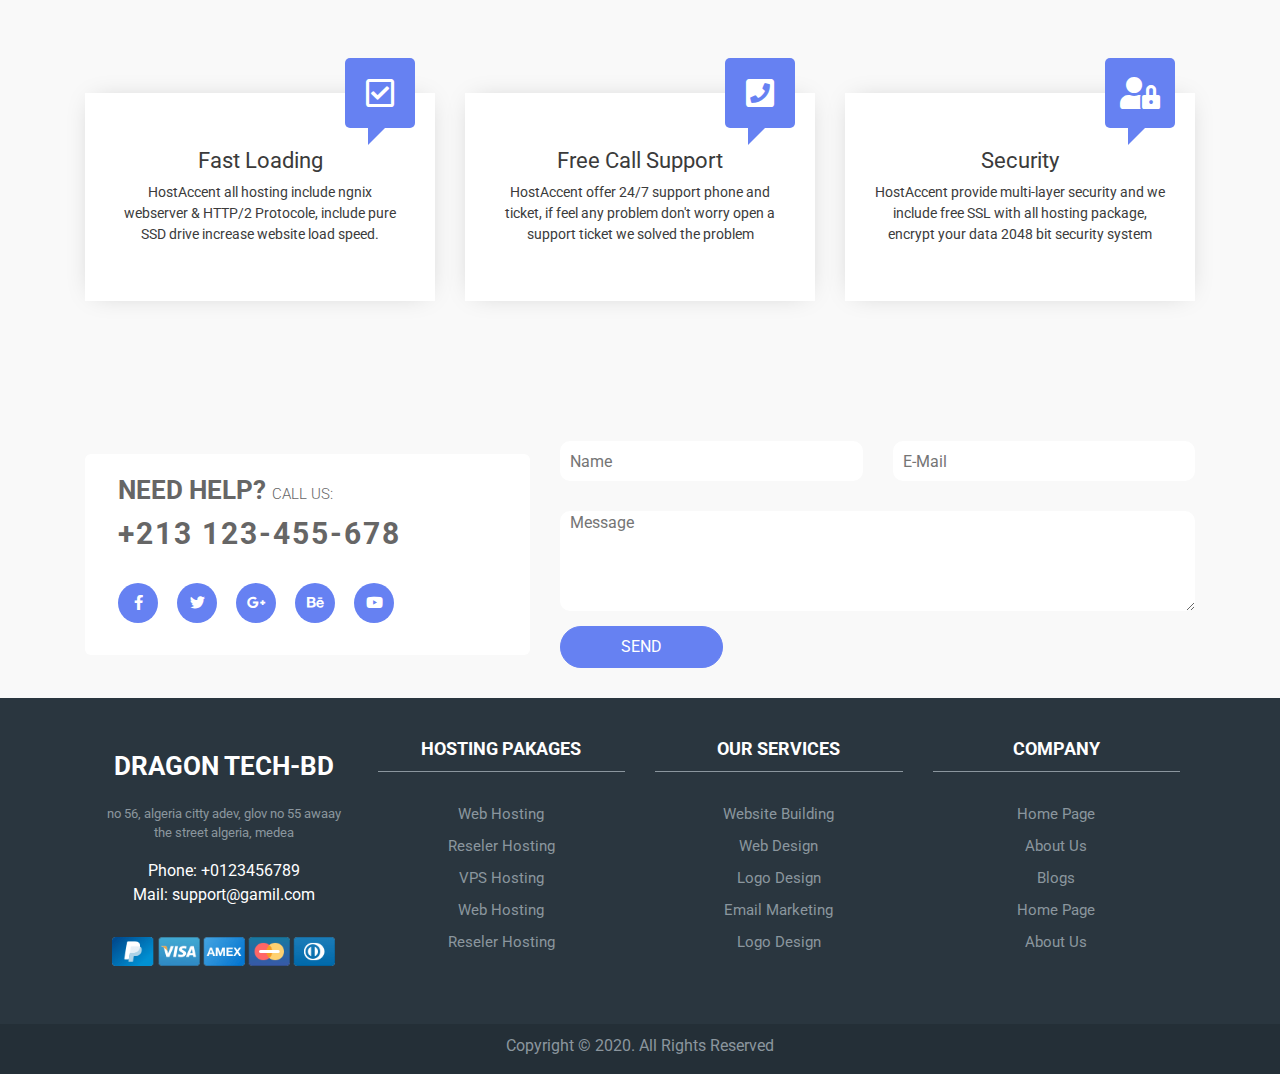
<file: services.html>
<!DOCTYPE html>
<html lang="en">

<head>
    <meta charset="UTF-8">
    <title>Dragon Tech BD</title>
    <link href="https://fonts.googleapis.com/css?family=Roboto:400,500,700,900&display=swap" rel="stylesheet">
    <link rel="stylesheet" href="css/bootstrap.min.css">
    <link rel="stylesheet" href="css/all.min.css">
    <link rel="stylesheet" href="css/slick.css">
    <link rel="stylesheet" href="css/style.css">
    <link rel="stylesheet" href="css/responsive.css">
</head>

<body>




    <!--First nav start-->
    <Section id="inner_first_nav">
        <div class="container">
            <div class="fir_nav">
                <div class="row mx-0">
                    <div class="col-lg-3 col-md-3 col-sm-3 col-3 p-0">
                        <div class="one">
                            <h3><i class="fas fa-envelope" aria-hidden="true"></i>dragon-tech-web@gmail.com</h3>
                        </div>
                    </div>
                    <div class="col-lg-3 col-md-3 col-sm-3 col-3 p-0">
                        <h3><i class="fas fa-phone" aria-hidden="true"></i> +80012345678910</h3>
                    </div>
                    <div class="col-lg-6 col-md-6 col-sm-6 col-6 p-0">
                        <ul>
                            <li><a href="#"><i class="fab fa-facebook"></i></a></li>
                            <li><a href="#"><i class="fab fa-twitter"></i></a></li>
                            <li><a href="#"><i class="fab fa-pinterest"></i></a></li>
                            <li><a href="#"><i class="fab fa-linkedin"></i></a></li>
                        </ul>
                    </div>
                </div>
            </div>
        </div>
    </Section>
    <!--First nav start-->




    <!--Navbar start-->
    <nav class="inner navbar navbar-expand-lg ">
        <div class="container">
            <a class="navbar-brand" href="index.html"><img src="images/dragons.png" alt=""></a>
            <button class="navbar-toggler" type="button" data-toggle="collapse" data-target="#navbarSupportedContent" aria-controls="navbarSupportedContent" aria-expanded="false" aria-label="Toggle navigation">
                <span class="navbar-toggler-icon"><i class="fas fa-bars"></i></span>
            </button>

            <div class="collapse navbar-collapse" id="navbarSupportedContent">
                <ul class="navbar-nav ml-auto">
                    <li class="nav-item">
                        <a class="nav-link" href="index.html">Home <span class="sr-only">(current)</span></a>
                    </li>
                    <li class="nav-item">
                        <a class="nav-link" href="about.html">ABOUT <span class="sr-only">(current)</span></a>
                    </li>
                    <li class="nav-item">
                        <a class="nav-link active" href="#">SERVICES <span class="sr-only">(current)</span></a>
                    </li>
                    <li class="nav-item">
                        <a class="nav-link" href="portfolio.html">PORTFOLIO <span class="sr-only">(current)</span></a>
                    </li>
                    <li class="nav-item">
                        <a class="nav-link" href="blog.html">BLOG <span class="sr-only">(current)</span></a>
                    </li>
                    <li class="nav-item">
                        <a class="nav-link" href="contact.html">Contact <span class="sr-only">(current)</span></a>
                    </li>
                    <li class="nav-item">
                        <a class="get" href="#">GET A QUOTE</a>
                    </li>
                </ul>
            </div>
        </div>
    </nav>
    <!--Navbar ends-->
    <!--banner_part start-->
    <section id="inner_banner_part">
        <div class="overlay">
            <div class="container">
                <div class="row">
                    <div class="col-lg-12 text-center m-auto">
                        <div class="text">
                            <h2>Services</h2>
                            <a href="index.html">Home> <span class="about_span"> <a href="services.html" class="a">Our Services</a></span></a>
                        </div>
                    </div>
                </div>
            </div>
        </div>
    </section>
    <!--banner_part ends-->





    <!--service ends-->
    <section id="service">
        <div class="container">
            <div class="row">
                <div class="col-lg-12">
                    <div class="heading text-center">
                        <h4>WHAT WE DO</h4>
                        <h2>SERVICES AND <span>SOLUTIONS</span></h2>
                    </div>
                </div>
            </div>
            <div class="row">
                <div class="col-lg-4 col-md-6 col-sm-6 col-12 m-auto">
                    <div class="one text-center">
                        <i class="fas fa-cloud-upload-alt"></i>
                        <h5>Affordable Pricing</h5>
                        <p>Our All web hosting service is affordable price and we offer low price but good service and we provide 30 days money back guarantee. .</p>
                    </div>
                </div>
                
                <div class="col-lg-4 col-md-6 col-sm-6 col-12 m-auto">
                    <div class="one text-center">
                        <i class="fas fa-headset"></i>
                        <h5>Professional Support</h5>
                        <p>Our all clients access free 24/7 phone and email support .If feel any problem creating a support or call support phone number</p>
                    </div>
                </div>
                
                <div class="col-lg-4 col-md-6 col-sm-6 col-12 m-auto">
                    <div class="one text-center">
                        <i class="fas fa-shield-alt"></i>
                        <h5>security</h5>
                        <p>Our All web hosting service is affordable price and we offer low price but good service and we provide 30 days money back guarantee.</p>
                    </div>
                </div>
                
                <div class="col-lg-4 col-md-6 col-sm-6 col-12 m-auto">
                    <div class="one text-center">
                        <i class="fas fa-hourglass-start"></i>
                        <h5>Money Back Guarantee</h5>
                        <p>if you are not satisfied with our services, don't worry! our all web hosting product includes 30 days money back guarantee.</p>
                    </div>
                </div>
                
                <div class="col-lg-4 col-md-6 col-sm-6 col-12 m-auto">
                    <div class="one text-center">
                        <i class="fas fa-business-time"></i>
                        <h5>99.99% Uptime Guarantee</h5>
                        <p>Our all clients access free 24/7 phone and email support .If feel any problem creating a support or call support phone number</p>
                    </div>
                </div>
                
                <div class="col-lg-4 col-md-6 col-sm-6 col-12 m-auto">
                    <div class="one text-center">
                        <i class="fas fa-truck-loading"></i>
                        <h5>Free Transfer Website</h5>
                        <p>if you are not satisfied with our services, don't worry! our all web hosting product includes 30 days money back guarantee</p>
                    </div>
                </div>
            </div>
        </div>
    </section>
    <!--service ends-->
    <!--choose start-->
    <section id="choose">
        <div class="container">
            <div class="row">
                <div class="col-lg-12">
                    <div class="heading text-center">
                        <h2>WHY CHOOSE <span>US</span></h2>
                    </div>
                </div>
            </div>
            <div class="row">
                <div class="col-lg-4 col-md-6 col-sm-6 m-auto">
                    <div class="Choose_one text-center">
                        <div class="icon">
                            <i class="far fa-check-square"></i>
                        </div>
                        <h5>Fast Loading</h5>
                        <p>HostAccent all hosting include ngnix webserver & HTTP/2 Protocole, include pure SSD drive increase website load speed.</p>
                    </div>
                </div>
                <div class="col-lg-4 col-md-6 col-sm-6 m-auto">
                    <div class="Choose_one text-center">
                        <div class="icon">
                            <i class="fas fa-phone-square"></i>
                        </div>
                        <h5>Free Call Support</h5>
                        <p>HostAccent offer 24/7 support phone and ticket, if feel any problem don't worry open a support ticket we solved the problem</p>
                    </div>
                </div>
                <div class="col-lg-4 col-md-8 col-sm-8 m-auto">
                    <div class="Choose_one text-center">
                        <div class="icon">
                            <i class="fas fa-user-lock"></i>
                        </div>
                        <h5>Security</h5>
                        <p>HostAccent provide multi-layer security and we include free SSL with all hosting package, encrypt your data 2048 bit security system</p>
                    </div>
                </div>
            </div>
        </div>
    </section>
    <!--choose start-->


    
    <!--from_part start-->
    <section id="from_part">
        <div class="container">
            <div class="row">
                <div class="col-lg-5 col-md-6 col-sm-10 col-12 m-auto">
                    <div class="help">
                        <div class="for-text">
                            <h1>NEED HELP? <span>CALL US:</span> <br> <a href="#">+213 123-455-678</a></h1>
                            <ul>
                                <li><a href="#"><i class="fab fa-facebook-f"></i></a></li>
                                <li><a href="#"><i class="fab fa-twitter"></i></a></li>
                                <li><a href="#"><i class="fab fa-google-plus-g" aria-hidden="true"></i></a></li>
                                <li><a href="#"><i class="fab fa-behance"></i></a></li>
                                <li><a href="#"><i class="fab fa-youtube"></i></a></li>
                            </ul>
                        </div>
                    </div>
                </div>
                <div class="col-lg-7 col-md-6 col-sm-10 col-12 m-auto">
                    <div class="row">
                        <div class="col-lg-6 m-auto">
                            <div class="from_neme">
                                <input type="text" placeholder="Name">
                            </div>
                        </div>
                        <div class="col-lg-6 m-auto">
                            <div class="from_mail">
                                <input type="text" placeholder="E-Mail">
                            </div>
                        </div>
                        <div class="col-lg-12 m-auto">
                            <div class="from_mess">
                                <textarea placeholder="Message"></textarea>
                            </div>
                            <button type="submit">SEND</button>
                        </div>
                    </div>
                </div>
            </div>
        </div>
    </section>
    <!--from_part Ends-->


    <!--futter start-->
    <section id="futter">
        <div class="container text-center">
            <div class="row mx-0">
                <div class="col-lg-3 col-md-6 col-sm-6 col-12 m-auto">
                    <div class="futter_detail">
                        <a href="#" class="logo">
                            <h2>DRAGON TECH-BD</h2>
                        </a>
                        <p>no 56, algeria citty adev, glov no 55 awaay the street algeria, medea</p>
                        <span>Phone: +0123456789 <br> Mail: support@gamil.com</span>
                        <a href="index.html" class="pay"><img src="images/payment-1.png" alt="#"></a>
                    </div>
                </div>
                <div class="col-lg-3 col-md-6 col-sm-6 col-12 m-auto">
                    <div class="futter_link">
                        <h4>HOSTING PAKAGES</h4>
                        <ul>
                            <li><a href="#">Web Hosting</a></li>
                            <li><a href="#">Reseler Hosting</a></li>
                            <li><a href="#">VPS Hosting</a></li>
                            <li><a href="#">Web Hosting</a></li>
                            <li><a href="#">Reseler Hosting</a></li>
                        </ul>
                    </div>
                </div>
                <div class="col-lg-3 col-md-6 col-sm-6 col-12 m-auto">
                    <div class="futter_link">
                        <h4>OUR SERVICES</h4>
                        <ul>
                            <li><a href="#">Website Building</a></li>
                            <li><a href="#">Web Design</a></li>
                            <li><a href="#">Logo Design</a></li>
                            <li><a href="#">Email Marketing</a></li>
                            <li><a href="#">Logo Design</a></li>
                        </ul>
                    </div>
                </div>
                <div class="col-lg-3 col-md-6 col-sm-6 col-12 m-auto">
                    <div class="futter_link">
                        <h4>COMPANY</h4>
                        <ul>
                            <li><a href="#">Home Page</a></li>
                            <li><a href="#">About Us</a></li>
                            <li><a href="#">Blogs</a></li>
                            <li><a href="#">Home Page</a></li>
                            <li><a href="#">About Us</a></li>
                        </ul>
                    </div>
                </div>
            </div>
        </div>
    </section>
    <section id="copyright">
        <div class="copyright text-center">
            <p>Copyright © 2020. All Rights Reserved</p>
        </div>
    </section>
    <!--futter Ends-->




    <script src="js/jquery-1.12.4.min.js"></script>
    <script src="js/bootstrap.min.js"></script>
    <script src="js/popper.min.js"></script>
    <script src="js/jquery.counterup.min.js"></script>
    <script src="js/waypoints.min.js"></script>
    <script src="js/slick.min.js"></script>
    <script src="js/custom.js"></script>

</body>

</html>
</file>
<file: css/style.css>
* {
    margin: 0px;
    padding: 0px;
}

ul {
    list-style: none;
}

a,
a:hover {
    text-decoration: none;
}

img {
    vertical-align: middle;
}

.clr {
    clear: both;
}

.heading h4 {
    font-weight: 500;
    color: #6681f2;
    font-size: 16px;
    text-transform: uppercase;
    font-family: 'Roboto', sans-serif;
}

.heading h2 {
    color: #000;
    font-weight: 600;
    font-size: 45px;
    font-family: 'Roboto', sans-serif;
    text-transform: uppercase;
}

.heading h2 span {
    color: #6681f2;
    font-weight: 600;
    font-size: 45px;
    font-family: 'Roboto', sans-serif;
    text-transform: uppercase;
}

html,
body {
    scroll-behavior: smooth;
}

/*********common css ends*****/

/************* first_nav end **************/
#first_nav {
    background: #f6f6f8;
}

#first_nav .fir_nav {
    margin-bottom: -15px;
}

#first_nav i {
    padding-right: 10px;
    color: #6681f2;
}

#first_nav h3 {
    line-height: 50px;
    padding-right: 30px;
    color: #000;
    font-weight: 400;
    font-size: 15px;
    font-family: 'Roboto', sans-serif;
}

#first_nav ul {
    float: right;
}

#first_nav ul li {
    float: left;
}

#first_nav ul li a {
    padding-left: 20px;
    line-height: 50px;
    color: #6681f2;
}

#first_nav ul li i {
    transition: all linear .3s;
}

#first_nav ul li i:hover {
    color: #3b57c9;
}

/************* first_nav end **************/



/************* navbar start **************/
.navbar {
    position: absolute;
    top: 65px;
    left: 0;
    width: 100%;
    z-index: 999;
}

.navbar img {
    left: 0;
}

.navbar .nav-item {
    padding-left: 25px;
}

.navbar a {
    padding-right: 12px;
    padding-left: 12px;
    line-height: 80px;
    color: #fff;
    font-weight: 400;
    font-size: 15px;
    font-family: 'Roboto', sans-serif;
    text-transform: uppercase;
    transition: all linear .3s;
}

.navbar .nav-item a:hover {
    color: #6681f2 !important;
}

.navbar .get {
    color: #fff;
    background: #6681f2;
    padding: 15px 20px;
    font-weight: 600;
    font-size: 16px;
    font-family: 'Roboto', sans-serif;
    border-radius: 5px;
    transition: all linear .3s;
    line-height: 90px;
    border: 2px solid #6681f2;

}

.navbar .get:hover {
    color: #6681f2 !important;
    background: none;
    border: 2px solid #6681f2;
}

.navbar .navbar-nav .nav-item .active {
    color: #6681f2 !important;
}

.fixed {
    position: fixed;
    top: 0;
    left: 0;
    width: 100%;
    height: 80px;
    background: #2a363f;
    z-index: 999;
    line-height: 60px;
    transition: all linear .3s;
    z-index: 9999;
}

/************* navbar ends **************/
/************* banner part start **************/

#banner_part {
    background: url(../images/banner.jpg) no-repeat;
    background-position: center;
    background-size: cover;
    padding-top: 400px;
    padding-bottom: 254px;
    position: relative;
    background-attachment: fixed;
}

#banner_part .overlay {
    background: rgba(0, 0, 0, 0.8);
    height: 100%;
    width: 100%;
    position: absolute;
    top: 0;
    left: 0;
}

#banner_part .text h2 {
    padding-top: 250px;
    color: #fff;
    font-weight: 700;
    font-size: 45px;
    font-family: 'Roboto', sans-serif;
    text-transform: uppercase;
    padding-left: 80px;
    padding-right: 80px;
    line-height: 60px;
    padding-bottom: 20px;
}

#banner_part .text h2 span {
    color: #6681f2;
    font-weight: 700;
    font-size: 45px;
    font-family: 'Roboto', sans-serif;
    text-transform: uppercase;
}

#banner_part .text p {
    color: #fff;
    font-weight: 400;
    font-size: 15px;
    font-family: 'Roboto', sans-serif;
    padding-right: 50px;
    padding-left: 50px;
    padding-bottom: 30px;
}

#banner_part .text i {
    height: 30px;
    width: 30px;
    background: #fff;
    color: #6681f2;
    text-align: center;
    line-height: 30px;
    border-radius: 5px;
    margin-left: 10px;
    transition: all linear .3s;
}

#banner_part .text a:hover i {
    background: #6681f2;
    color: #fff;
}

#banner_part .text a {
    display: inline-block;
    color: #fff;
    font-size: 15px;
    text-transform: uppercase;
    padding: 10px 18px;
    border-radius: 5px;
    background: #6681f2;
    font-weight: 600;
    font-family: 'Roboto', sans-serif;
    border: 2px solid #6681f2;
    transition: all linear .3s;
}

#banner_part .text a:hover {
    background: none;
    color: #6681f2;
}

#banner_part .text h4 {
    padding-top: 10px;
}

/************* banner part ends **************/


#about {
    background: #f9f9f9;
    padding-top: 60px;
    padding-bottom: 60px;
}

#about .a-img {
    padding-top: 50px;
    padding-bottom: 50px;
}

#about .a-text h2 {
    padding-top: 55px;
    color: #000;
    font-weight: 500;
    font-size: 16px;
    font-family: 'Roboto', sans-serif;
    text-transform: uppercase;
}

#about .a-text h2 span {
    color: #6681f2;
    font-weight: 600;
    font-size: 45px;
    font-family: 'Roboto', sans-serif;
    text-transform: uppercase;
    display: block;
}

#about .a-text p {
    padding-top: 20px;
    color: #666;
    font-weight: 400;
    font-size: 15px;
    font-family: 'Roboto', sans-serif;
    padding-right: 40px;
    line-height: 25px;
}

#about .a-text h4 {
    padding-top: 15px;
}

#about .a-text a {
    margin-right: 10px;
    color: #fff;
    font-size: 14px;
    text-transform: uppercase;
    padding: 10px 15px;
    border-radius: 5px;
    background: #6681f2;
    font-weight: 400;
    font-family: 'Roboto', sans-serif;
    border: 2px solid #6681f2;
    transition: all linear .3s;
}

#about .a-text a:hover {
    border: 2px solid #6681f2;
    background: none;
    color: #6681f2;
}

/************* about ends **************/


/************* service start **************/

#service {
    background: #fff;
    padding-top: 60px;
    padding-bottom: 60px;
}

#service .one {
    padding: 20px 10px;
    margin-top: 50px;
    margin-bottom: 50px;
    transition: all linear .3s;
    cursor: pointer;
}

#service .one:hover {
    background: #fff;
    box-shadow: 0px 0px 25px -10px rgba(0, 0, 0, 0.25);
}

#service .one i {
    color: #fff;
    font-size: 30px;
    height: 70px;
    width: 70px;
    border-radius: 50%;
    text-align: center;
    line-height: 70px;
    background: #6681f2;
}

#service .one h5 {
    padding-top: 20px;
    color: #3b3b3b;
    font-weight: 400;
    font-size: 22px;
    font-family: 'Roboto', sans-serif;
}

#service .one p {
    color: #3b3b3b;
    font-weight: 400;
    font-size: 14px;
    font-family: 'Roboto', sans-serif;
}



/************* service ends **************/


/************* choose Start **************/

#choose {
    background: #f9f9f9;
    padding-top: 60px;
    padding-bottom: 60px;
}

#choose .c_head {
    border-right: 2px solid #6681f2;
}

#choose .c_head h2 {
    color: #000;
    font-weight: 600;
    font-size: 45px;
    font-family: 'Roboto', sans-serif;
    text-transform: uppercase;
}

#choose .c_head h2 span {
    color: #6681f2;
    font-weight: 600;
    font-size: 45px;
    font-family: 'Roboto', sans-serif;
    text-transform: uppercase;
}

#choose .c_p p {
    color: #666;
    font-weight: 400;
    font-size: 15px;
    font-family: 'Roboto', sans-serif;
    padding-right: 40px;
    line-height: 25px;
}

#choose .Choose_one {
    padding: 40px 30px;
    margin-top: 100px;
    margin-bottom: 50px;
    background: #fff;
    box-shadow: 0px 0px 25px -10px rgba(0, 0, 0, 0.25);
    position: relative;
}

#choose .Choose_one .icon i {
    height: 70px;
    width: 70px;
    border-radius: 5px;
    line-height: 70px;
    text-align: center;
    background: #6681f2;
    font-size: 32px;
    color: #fff;
    position: absolute;
    top: -35px;
    right: 20px;
}

#choose .Choose_one .icon:after {
    clip-path: polygon(100% 0, 0 0, 0 100%);
    background: #6681f2;
    height: 30px;
    width: 30px;
    position: absolute;
    content: '';
    top: 22px;
    right: 37px;
}

#choose .Choose_one h5 {
    padding-top: 15px;
    color: #3b3b3b;
    font-weight: 400;
    font-size: 22px;
    font-family: 'Roboto', sans-serif;
}

#choose .Choose_one p {
    color: #3b3b3b;
    font-weight: 400;
    font-size: 14px;
    font-family: 'Roboto', sans-serif;
}

/************* choose Ends **************/

/************* client start **************/
#client {
    background: #fff;
    padding-top: 60px;
    padding-bottom: 60px;
}

#client .cli_head {
    border-right: 2px solid #6681f2;
}

#client .cli_head h4 {
    font-weight: 500;
    color: #6681f2;
    font-size: 16px;
    text-transform: uppercase;
    font-family: 'Roboto', sans-serif;
}

#client .cli_head h2 {
    color: #000;
    font-weight: 600;
    font-size: 45px;
    font-family: 'Roboto', sans-serif;
    text-transform: uppercase;
}

#client .cli_head h2 span {
    color: #6681f2;
    font-weight: 600;
    font-size: 45px;
    font-family: 'Roboto', sans-serif;
    text-transform: uppercase;
}


#client .client_slide {
    margin-top: 50px;
}

#client .client_pro {
    position: relative;
    cursor: move;
}

#client .client_pro i {
    color: #a4b5fd;
    margin-left: 220px;
    font-size: 50px;
}

#client .client_pro p {
    padding-left: 220px;
    padding-right: 200px;
    color: #000;
    font-size: 24px;
    font-weight: 400;
    font-family: 'Roboto', sans-serif;
    line-height: 34px;
}

#client .client_pro .img {
    position: absolute;
    top: 40px;
    left: 40px;
}

#client .client_pro .img img {
    height: 120px;
    width: 120px;
    border-radius: 50%;
}

#client .client_slide .right_arrow {
    color: #6681f2;
    position: absolute;
    top: -115px;
    right: 0;
    height: 40px;
    width: 40px;
    background: transparent;
    border: 2px solid #6681f2;
    line-height: 35px;
    text-align: center;
    transition: all linear .3s;
}

#client .client_slide .right_arrow:hover {
    background: #6681f2;
    color: #fff;
}

#client .client_slide .left_arrow {
    color: #6681f2;
    position: absolute;
    top: -115px;
    right: 50px;
    height: 40px;
    width: 40px;
    background: transparent;
    border: 2px solid #6681f2;
    line-height: 35px;
    text-align: center;
    transition: all linear .3s;
}

#client .client_slide .left_arrow:hover {
    background: #6681f2;
    color: #fff;
}

/************* client Ends **************/


/************* team_part start **************/

#team_part {
    background: #f9f9f9;
    padding-top: 60px;
    padding-bottom: 130px;
    position: relative;
}

#team_part .team {
    padding-bottom: 50px;
}

#team_part .team_p p {
    padding-top: 20px;
    color: #666;
    font-weight: 400;
    font-size: 15px;
    font-family: 'Roboto', sans-serif;
    padding-right: 40px;
    line-height: 25px;
}

.team-member {
    position: relative;
}


#team_part .team-member .team-detail {
    height: 100px;
    width: 100%;
    background: #fff;
    transition: all linear .3s;
    position: absolute;
    bottom: -60px;
    left: 0;
    border-bottom-left-radius: 5px;
    border-bottom-right-radius: 5px;
}

#team_part .team-member:hover .team-detail {
    height: 130px;
    background: #6681f2;
}

#team_part .team-member .team-detail ul li {
    display: inline-block;
    padding: 0 10px;
    opacity: 0;
}

#team_part .team-member:hover .team-detail ul li {
    opacity: 1;
    color: #fff;
}

#team_part .team-member .team-detail h4 {
    color: #353858;
    font-size: 24px;
    font-family: 'Roboto', sans-serif;
    font-weight: 700;
    padding-top: 20px;
}

#team_part .team-member .team-detail h5 {
    color: #353858;
    font-size: 18px;
    font-family: 'Roboto', sans-serif;
    font-weight: 500;
}

#team_part .team-member:hover .team-detail h4 {
    color: #fff;
}


#team_part .team-member .team-detail ul li a {
    color: transparent;
    font-size: 20px;
    transition: all linear .3s;
}

#team_part .team-member:hover .team-detail ul li a {
    color: #fff;
}

/************* team_part Ends **************/

/************* counter start **************/
#counter {
    background: url(../images/counter_bg.jpg);
    background-repeat: no-repeat;
    background-size: cover;
    background-position: center;
    background-attachment: fixed;
    position: relative;
    padding-top: 30px;
    padding-bottom: 30px;
}
#counter:after{
    height: 100%;
    width: 100%;
    position: absolute;
    top: 0;
    left: 0;
    background: rgba(0, 0, 0, 0.9);
    content: '';
}
.cont{
    z-index: 999;
    position: relative;
}

.count {
	height: 150px;
	background: rgba(0, 0, 0, 0.3);
	border-radius: 5px;
	transition: all linear .3s;
	cursor: pointer;
}


#counter .count:hover {
    background: #6681f2;
}

#counter .count .counter {
    color: #fff;
    font-size: 44px;
    font-weight: 700;
    padding-top: 20px;
}

#counter .count h3 {
    color: #fff;
    font-size: 20px;
    font-family: 'Roboto', sans-serif;
    font-weight: 600;
}

/************* counter Ends **************/


/************* portfolio start **************/
#portfolio {
    padding-top: 60px;
    padding-bottom: 60px;
    background: #fff;
}

#portfolio .port_head {
    border-right: 2px solid #6681f2;
}

#portfolio .port_head h4 {
    font-weight: 500;
    color: #6681f2;
    font-size: 16px;
    text-transform: uppercase;
    font-family: 'Roboto', sans-serif;
}

#portfolio .port_head h2 {
    color: #000;
    font-weight: 600;
    font-size: 45px;
    font-family: 'Roboto', sans-serif;
    text-transform: uppercase;
}

#portfolio .port_head h2 span {
    color: #6681f2;
    font-weight: 600;
    font-size: 45px;
    font-family: 'Roboto', sans-serif;
    text-transform: uppercase;
}

#portfolio .portfolio_img {
    margin-top: 70px;
}

[class*=" imghvr-"], [class^="imghvr-"] {
	background-color: #6681f2;
}
[class*=" imghvr-"] figcaption, [class^="imghvr-"] figcaption {
	background-color: #6681f2;
}
.slide_img h3{
    color: #ffffff;
    font-weight: 600;
    font-size: 25px;
    font-family: 'Roboto', sans-serif;
    text-transform: capitalize;
    text-align: center;
    padding-top:  150px;
}
#portfolio .right_arrow {
    color: #6681f2;
    position: absolute;
    top: -50px;
    right: 10px;
    height: 40px;
    width: 40px;
    background: transparent;
    border: 2px solid #6681f2;
    line-height: 35px;
    text-align: center;
    transition: all linear .3s;
}

#portfolio .right_arrow:hover {
    background: #6681f2;
    color: #fff;
}

#portfolio .left_arrow {
    color: #6681f2;
    position: absolute;
    top: -50px;
    left: 10px;
    height: 40px;
    width: 40px;
    background: transparent;
    border: 2px solid #6681f2;
    line-height: 35px;
    text-align: center;
}

#portfolio .left_arrow:hover {
    background: #6681f2;
    color: #fff;
}

/************* portfolio Ends **************/


/************* blog_part start **************/
#blog_part {
    padding-top: 60px;
    padding-bottom: 60px;
    background: #f9f9f9;
}

#blog_part .blog {
    padding-bottom: 50px;
}

#blog_part .blog_head {
    border-right: 2px solid #6681f2;
}

#blog_part .blog_head h4 {
    font-weight: 500;
    color: #6681f2;
    font-size: 16px;
    text-transform: uppercase;
    font-family: 'Roboto', sans-serif;
}

#blog_part .blog_head h2 {
    color: #000;
    font-weight: 600;
    font-size: 45px;
    font-family: 'Roboto', sans-serif;
    text-transform: uppercase;
}

#blog_part .blog_head h2 span {
    color: #6681f2;
    font-weight: 600;
    font-size: 45px;
    font-family: 'Roboto', sans-serif;
    text-transform: uppercase;
}

#blog_part .blog_p p {
    padding-top: 20px;
    color: #666;
    font-weight: 400;
    font-size: 15px;
    font-family: 'Roboto', sans-serif;
    padding-right: 40px;
    line-height: 25px;
}

#blog_part .blog-detail {
    background: #fff;
    border-radius: 10px;
    padding-bottom: 15px;
    overflow: hidden;
}

#blog_part .blog-detail a img {
    height: 100%;
    width: 100%;
    border-top-left-radius: 10px;
    border-top-right-radius: 10px;
    padding-bottom: 30px;
    transition: all linear .2s;
}

#blog_part .blog-detail:hover img {
    transform: scale(1.1);
}

#blog_part .blog-detail ul li {
    display: inline-block;
    padding: 0 20px;
    color: #666;
}

#blog_part .blog-detail ul li a {
    color: #666;
    transition: all linear .3s;
}

#blog_part .blog-detail ul li a:hover {
    color: #6681f2;
}

#blog_part .blog-detail ul li span {
    padding-left: 5px;
}

#blog_part .blog-detail a h6 {
    color: #666;
    font-size: 20px;
    font-family: 'Roboto', sans-serif;
    font-weight: 600;
    padding-left: 20px;
    padding-right: 50px;
    transition: all linear .3s;
    padding-bottom: 20px;
}

#blog_part .blog-detail a:hover {
    text-decoration: none;

}

#blog_part .blog-detail a:hover h6 {
    color: #6681f2;
}

#blog_part .blog-detail span a {
    color: #666;
    font-size: 16px;
    font-family: 'Roboto', sans-serif;
    font-weight: 600;
    padding-left: 20px;
    transition: all linear .3s;
}

#blog_part .blog-detail span a i {
    transition: all linear .2s;
}

#blog_part .blog-detail span a:hover i {
    padding-left: 5px;
}

#blog_part .blog-detail span a:hover {
    color: #6681f2;
}

/************* blog_part Ends **************/


/************* futter start **************/
#from_part {
    padding-bottom: 30px;
    background: #f9f9f9;
}

#from_part input {
    border: 0;
    height: 40px;
    width: 100%;
    margin-top: 30px;
    padding-left: 10px;
    border-radius: 10px;
    background: #fff;
}

#from_part textarea {
    border: 0;
    height: 100px;
    width: 100%;
    margin-top: 30px;
    padding-left: 10px;
    border-radius: 10px;
}

#from_part button {
    border: 1px solid #6681f2;
    margin-top: 8px;
    padding: 8px 60px;
    background: #6681f2;
    color: #fff;
    border-radius: 50px;
    cursor: pointer;
    transition: all linear .3s;
}

#from_part button:hover {
    background: transparent;
    border: 1px solid #6681f2;
    color: #6681f2;
}

#from_part .help {
    margin-top: 30px;
}

#from_part .help .for-text {
    background: #fff;
    padding: 16px 33px;
    border-radius: 6px;
}

#from_part .help h1 {
    color: #666;
    font-size: 26px;
    font-family: 'Roboto', sans-serif;
    font-weight: 700;
    line-height: 40px;

}

#from_part .help h1 span {
    color: #666;
    font-size: 15px;
    font-family: 'Roboto', sans-serif;
    font-weight: 300;
}

#from_part .help h1 a {
    color: #666;
    font-size: 30px;
    font-family: 'Roboto', sans-serif;
    font-weight: 700;
    letter-spacing: 2px;
    text-decoration: none;
    transition: all linear .3s;

}

#from_part .help h1 a:hover {
    color: #6681f2;
    text-decoration: none;
}



#from_part .help ul li {
    display: inline-block;
}

#from_part .help ul li a {
    display: inline-block;
    color: #fff;
    background: #6681f2;
    height: 40px;
    width: 40px;
    line-height: 38px;
    border-radius: 50%;
    text-align: center;
    transition: all linear .3s;
    font-size: 15px;
    text-align: center;
    margin-top: 20px;
    margin-right: 15px;
    border: 1px solid rgba(102, 129, 242, 0);

}

#from_part .help ul li a:hover {
    color: #6681f2;
    border: 1px solid #6681f2;
    background: transparent;
}

/************* from_part Ends **************/


/************* futter start **************/

#futter {
    background: #2a363f;
    padding-bottom: 50px;
}


#futter .futter_detail .logo h2 {
    padding-top: 40px;
    color: #ffff;
    font-size: 26px;
    font-family: 'Roboto', sans-serif;
    font-weight: 700;
    line-height: 40px;
}

#futter .futter_detail p {
    color: #8b969e;
    font-size: 13px;
    font-family: 'Roboto', sans-serif;
    font-weight: 400;
    padding-top: 10px;
}

#futter .futter_detail span {
    color: #fff;
}

#futter .futter_detail .pay img {
    width: 90%;
    padding-top: 30px;

}

#futter .futter_link h4 {
    color: #fff;
    font-size: 18px;
    font-family: 'Roboto', sans-serif;
    font-weight: 700;
    padding-top: 40px;
    padding-bottom: 30px;
    position: relative;
}

#futter .futter_link h4:after {
    content: '';
    position: absolute;
    height: 1px;
    width: 100%;
    background: #8b969e;
    bottom: 18px;
    left: 0;

}

#futter .futter_link ul li {
    padding: 4px 0;
}

#futter .futter_link ul li a {
    color: #8b969e;
    font-size: 15px;
    font-family: 'Roboto', sans-serif;
    font-weight: 400;
    transition: all linear .3s;
}

#futter .futter_link ul li a:hover {
    color: #fff;
    padding-left: 10px;
}

#copyright .copyright {
    height: 50px;
    background: #242f37;
}

#copyright .copyright p {
    color: #8b969e;
    padding-top: 10px;
}

.dote {
    height: 40px;
    width: 40px;
    background: #6681f2;
    position: fixed;
    bottom: 50px;
    right: 20px;
    border-radius: 50%;
    border: 2px solid #6681f2;
    transition: all linear .3s;

}

.dote:hover i {
    background: transparent;
    color: #6681f2;
}

.dote:hover {
    background: transparent;
}

.dote i {
    color: #fff;
    padding-left: 35%;
    line-height: 40px;
    font-size: 20px;
    transition: all linear .3s;
}

/************* futter Ends **************/
/************* inner_firt_nav start **************/
#inner_first_nav {
    background: #2a363f;
}

#inner_first_nav .fir_nav {
    margin-bottom: -15px;
}

#inner_first_nav i {
    padding-right: 10px;
    color: #fff;
}

#inner_first_nav h3 {
    line-height: 65px;
    padding-right: 30px;
    color: #fff;
    font-weight: 400;
    font-size: 15px;
    font-family: 'Roboto', sans-serif;
}

#inner_first_nav ul {
    float: right;
}

#inner_first_nav ul li {
    float: left;
}

#inner_first_nav ul li a {
    padding-left: 20px;
    line-height: 65px;
    color: #999;
}

#inner_first_nav ul li i {
    color: #fff;
    transition: all linear .3s;
}

#inner_first_nav ul li i:hover {
    color: #f1f1f1;
}

/************* inner_firt_nav ends **************/
/************* inner_navbar ends **************/

.inner.navbar {
    top: 65px;
    left: 0;
    width: 100%;
    z-index: 999;
    background: #f9f9f9;
}

.inner.navbar .nav-item {
    padding-left: 25px;
}

.inner.navbar a {
    padding-right: 12px;
    padding-left: 12px;
    line-height: 80px;
    color: #000;
    font-weight: 400;
    font-size: 15px;
    font-family: 'Roboto', sans-serif;
    text-transform: uppercase;
    transition: all linear .3s;
}

.inner.navbar .nav-item a:hover {
    color: #6681f2 !important;
}

.inner.navbar .get {
    color: #fff;
    background: #6681f2;
    padding: 15px 20px;
    font-weight: 600;
    font-size: 16px;
    font-family: 'Roboto', sans-serif;
    border-radius: 5px;
    transition: all linear .3s;
    line-height: 90px;
    border: 2px solid #6681f2;

}

.inner.navbar .get:hover {
    color: #6681f2 !important;
    background: none;
    border: 2px solid #6681f2;
}

/************* inner_navbar  ends **************/
/************* inner_banner start **************/
#inner_banner_part {
    background: url(../images/service-bg.jpg) no-repeat;
    background-position: center;
    background-size: cover;
    padding-top: 200px;
    padding-bottom: 200px;
    position: relative;
    background-attachment: fixed;
    margin-top: 109px;
}

#inner_banner_part .overlay {
    background: rgba(0, 0, 0, 0.8);
    height: 100%;
    width: 100%;
    position: absolute;
    top: 0;
    left: 0;
}

#inner_banner_part h2 {
    color: #fff;
    font-size: 32px;
    font-weight: 700;
    text-transform: uppercase;
    font-family: 'Roboto', sans-serif;
    padding-top: 70px;
}

#inner_banner_part a {
    color: #fff;
}

#inner_banner_part .text {
    height: 200px;
    width: 600px;
    background: rgba(102, 129, 242, 0.5);
    display: block;
    margin-top: 100px;
    margin-left: 50%;
    transform: translateX(-50%);
    border-radius: 10px;
}

#inner_banner_part .text .a {
    color: #6681f2;
    transition: all linear .3s;
}

#inner_banner_part .text .a:hover {
    color: #fff;
}

/************* inner_banner ends **************/
/************* inner_poertfolio start **************/
#portfolio_in {
    background: #f9f9f9;
    padding: 60px 0;
}

.po_img {
    height: 350px;
    width: 100%;
    margin-top: 40px;
    position: relative;
    cursor: pointer;
    overflow: hidden;
}

.po_img img {
    width: 100%;
    height: 100%;
    transition: all linear .3s;
}

.po_img:hover img {
    transform: scale(1.1);
}

.po_img .po-overlay {
    position: absolute;
    height: 50px;
    width: 100%;
    background: rgba(102, 129, 242, 0.5);
    bottom: -50px;
    left: 0;
    opacity: 0;
    transition: all linear .3s;
}

.po_img:hover .po-overlay {
    bottom: 0;
    opacity: 1;
}

.po-overlay p {
    color: #fff;
    font-size: 18px;
    font-family: 'Roboto', sans-serif;
    font-weight: 600;
    line-height: 50px;
    padding-left: 20px;
}

/************* inner_portfolio ends **************/
/************* inner_blog start **************/

.blog_img img {
    height: 350px;
    width: 100%;
    padding-bottom: 50px;
}

.in_blog_de h4 {
    color: #666;
    font-size: 32px;
    font-family: 'Roboto', sans-serif;
    font-weight: 600;
    padding-right: 100px;
    padding-bottom: 20px;
}

.in_blog_de p {
    color: #000;
    font-size: 16px;
    font-family: 'Roboto', sans-serif;
    padding-right: 50px;
}


.in_blog_de ul li {
    display: inline-block;
    padding: 0 10px;
    color: #666;
}

/************* inner_blog ends **************/
</file>
<file: css/responsive.css>
@media(min-width: 992px) and (max-width: 1199px) {
    .heading h4 {
        font-size: 12px;
    }

    .heading h2 {
        font-size: 30px;
    }


    .heading h2 span {
        font-size: 30px;
    }


    #first_nav h3 {
        padding-right: 15px;
        color: #000;
        font-weight: 400;
        font-size: 12px;
        font-family: 'Roboto', sans-serif;
        padding-top:
    }

    #first_nav i {
        padding: 0;
        color: #6681f2;
    }


    .navbar img {
        height: 75px;
        width: 150px;
    }

    .navbar .nav-item {
        padding-left: 5px;
    }



    .navbar a {
        padding: 10 30px;
        line-height: 40px;
        color: #fff;
        font-size: 13px;
    }


    .navbar .get {
        padding: 10px 10px;
        font-weight: 600;
        font-size: 12px;
        border-radius: 2px;
        line-height: 50px;

    }

    #banner_part {
        padding-top: 300px;
    }

    #banner_part .text h2 {
        padding-top: 200px;
        font-size: 35px;
        padding-left: 80px;
        padding-right: 80px;
        line-height: 50px;
        padding-bottom: 20px;
    }


    #banner_part .text p {
        font-size: 12px;
    }



    #banner_part .text a {
        font-size: 12px;
        border-radius: 3px;
    }

    #banner_part .text i {
        height: 20px;
        width: 20px;
        line-height: 20px;
        border-radius: 3px;
    }

    #about {
        padding-top: 30px;
        padding-bottom: 30px;
    }


    #about .a-text h2 {
        font-size: 14px;
    }


    #about .a-text h2 span {
        font-size: 30px;
    }


    #about .a-text p {
        font-size: 12px;
        line-height: 24px;
    }


    #about .a-text h4 {
        padding-top: 0px;
    }

    #about .a-text a {
        font-size: 12px;
        padding: 10px 10px;
        border-radius: 3px;
    }


    #service {
        padding-top: 30px;
        padding-bottom: 30px;
    }

    #service .one i {
        font-size: 20px;
        height: 40px;
        width: 40px;
        line-height: 40px;
    }


    #service .one h5 {
        padding-top: 15px;
        font-size: 18px;
    }

    #service .one p {
        font-size: 12px;
    }

    #choose .Choose_one .icon i {
        height: 40px;
        width: 40px;
        border-radius: 3px;
        line-height: 40px;
        font-size: 20px;
        top: -35px;
        right: 20px;
    }

    #choose .Choose_one .icon::after {
        height: 15px;
        width: 15px;
        top: 5px;
        right: 35px;
    }

    #choose .Choose_one {
        padding: 20px 15px;
    }

    #choose .Choose_one h5 {
        font-size: 18px;
    }

    #choose .Choose_one p {
        font-size: 12px;
        padding: 0 20px;
    }

    #client {
        padding-top: 30px;
        padding-bottom: 30px;
    }

    #client .client_pro i {
        font-size: 40px;
    }

    #client .client_pro .img {
        position: absolute;
        top: 40px;
        left: 50px;
    }

    #client .client_pro .img img {
        height: 100px;
        width: 100px;
        border-radius: 50%;
    }

    #client .client_pro p {
        padding-left: 220px;
        padding-right: 200px;
        font-size: 20px;
    }

    #team_part {
        padding-top: 30px;
        padding-bottom: 90px;
    }

    #team_part .team-member .team-img {
        height: 260px;
        width: 100%;
    }

    #team_part .team-member .team-img {
        height: 220px;
    }

    #team_part .team-member .team-detail h4 {
        font-size: 18px;
        line-height: 28px;
    }

    #team_part .team-member .team-detail ul li a {
        font-size: 18px;
    }

    .count {
        height: 100px;
        margin-bottom: 20px;
    }

    #counter .count .counter {
        font-size: 25px;
        padding-top: 20px;
    }

    #counter .count h3 {
        color: #fff;
        font-size: 15px;
    }

    #portfolio {
        padding-top: 30px;
        padding-bottom: 30px;
    }

    #blog_part {
        padding-top: 30px;
        padding-bottom: 30px;
    }


    #blog_part .blog-detail ul li {
        display: inline-block;
        padding: 0 20px;
        color: #666;
        font-size: 13px;
    }

    #blog_part .blog-detail a h6 {
        font-size: 16px;
        padding-bottom: 12px;
    }

    #blog_part .blog-detail span a {
        font-size: 14px;
    }

    #from_part .help h1 {
        padding-top: 10px;
        font-size: 20px;
        line-height: 30px;
    }

    #from_part .help h1 a {
        font-size: 25px;
    }

    #from_part .help ul li a {
        height: 30px;
        width: 30px;
        line-height: 28px;
        font-size: 12px;
        margin-right: 20px;
    }

    #from_part input {
        height: 30px;
        font-size: 12px;
    }

    #from_part textarea {
        height: 80px;
        font-size: 12px;
    }

    #from_part button {
        border: 1px solid #6681f2;
        margin-top: 6px;
        padding: 5px 40px;
        font-size: 12px;
    }

    #futter {
        background: #2a363f;
        padding-bottom: 30px;
    }

    #futter .futter_detail .logo h2 {
        font-size: 20px;
    }


    #futter .futter_detail p {
        font-size: 12px;
        padding-top: 10px;
    }

    #futter .futter_detail span {
        font-size: 14px;
    }

    #futter .futter_link h4 {
        font-size: 18px;
        padding-top: 50px;
        padding-bottom: 30px;
    }

    #futter .futter_link ul li {
        padding: 2px 0;
    }

    #futter .futter_link ul li a {
        font-size: 12px;
    }

    #copyright .copyright {
        height: 40px;
    }

    #copyright .copyright p {
        padding-top: 10px;
        font-size: 12px;
    }


    #inner_first_nav h3 {
        padding-right: 15px;
        font-size: 12px;
        color: #fff;
    }

    #inner_first_nav i {
        padding: 0;
        color: #fff;
    }

    .inner.navbar a {
        padding-right: 12px;
        padding-left: 12px;
        font-size: 13px;
    }

    .inner.navbar .get {
        padding: 10px 15px;
        font-size: 10px;
        margin-top: 10px;
    }

    #inner_banner_part {
        margin-top: 95px;
    }

}


/*====== Medium device =========*/

@media(min-width: 768px) and (max-width: 991px) {

    .heading h4 {
        font-size: 10px;
    }

    .heading h2 {
        font-size: 24px;
    }


    .heading h2 span {
        font-size: 24px;
    }

    #first_nav h3 {
        padding-right: 10px;
        font-size: 10px;
    }

    #inner_first_nav h3 {
        padding-right: 15px;
        font-size: 10px;
    }

    #inner_first_nav i {
        padding: 0;
        color: #fff;
    }

    .navbar-nav {
        background: rgba(0, 0, 0, 0.5);
        text-align: center;
        padding-top: 10px;
    }

    .navbar-toggler-icon {
        color: #6881f2;
        font-size: 30px;
        padding-top: 10px;
    }

    .navbar a {
        padding: 0 0;
        line-height: 40px;
        color: #fff;
        font-size: 13px;
    }

    .inner.navbar a {
        padding: 0 0;
        line-height: 40px;
        color: #000;
        font-size: 13px;
    }

    .inner.navbar .get {
        padding: 10px 5px;
        font-weight: 600;
        font-size: 12px;
        border-radius: 2px;
        line-height: 50px;

    }

    .inner {
        background: transparent;
    }

    .inner .navbar-nav {
        background: rgba(0, 0, 0, 0.5);
    }

    .navbar img {
        height: 70px;
        width: 140px;
    }


    .navbar .get {
        padding: 10px 5px;
        font-weight: 600;
        font-size: 12px;
        border-radius: 2px;
        line-height: 50px;

    }


    #banner_part {
        padding-top: 250px;
    }

    #banner_part .text h2 {
        padding-top: 150px;
        font-size: 30px;
        padding-left: 150px;
        padding-right: 150px;
        line-height: 50px;
        padding-bottom: 20px;
    }


    #banner_part .text p {
        font-size: 12px;
        padding: 0 150px;
    }



    #banner_part .text a {
        font-size: 12px;
        border-radius: 3px;
    }

    #banner_part .text i {
        height: 16px;
        width: 16px;
        line-height: 16px;
        border-radius: 3px;
        font-size: 12px;
    }

    #about {
        text-align: center;
        padding: 30px 0;
    }

    #about .a-img {
        padding: 15px 0;
    }

    #about .a-img img {
        height: 275px;
    }

    #about .a-text h2 {
        font-size: 10px;
        padding-top: 0;
    }


    #about .a-text h2 span {
        font-size: 24px;
    }


    #about .a-text p {
        font-size: 12px;
        line-height: 22px;
        padding: 0;
    }


    #about .a-text h4 {
        padding-top: 0px;
    }

    #about .a-text a {
        font-size: 12px;
        padding: 8px 10px;
        border-radius: 3px;
    }

    #service {
        padding-top: 30px;
        padding-bottom: 30px;
    }

    #service .one {
        padding: 20px 0;
    }

    #service .one i {
        font-size: 20px;
        height: 40px;
        width: 40px;
        line-height: 40px;
    }


    #service .one h5 {
        padding-top: 15px;
        font-size: 18px;
    }

    #service .one p {
        font-size: 12px;
        padding: 0 50px;
    }

    #client {
        padding-top: 30px;
        padding-bottom: 30px;
    }

    #client .client_pro i {
        font-size: 30px;
    }

    #client .client_pro .img {
        position: absolute;
        top: 30px;
        left: 80px;
    }

    #client .client_pro .img img {
        height: 100px;
        width: 100px;
        border-radius: 50%;
    }

    #client .client_pro p {
        padding-left: 220px;
        padding-right: 0;
        font-size: 20px;
    }

    #team_part {
        padding-bottom: 30px;
    }

    .team-member {
        position: relative;
        margin-bottom: 85px;
    }

    #team_part .team-member .team-detail h4 span {
        font-size: 24px;
    }

    .count {
        height: 100px;
        margin-bottom: 20px;
    }

    #counter .count .counter {
        font-size: 25px;
        padding-top: 20px;
    }

    #counter .count h3 {
        color: #fff;
        font-size: 15px;
    }

    #portfolio {
        padding-top: 30px;
        padding-bottom: 0;
    }

    #portfolio .right_arrow {
        height: 30px;
        width: 30px;
        line-height: 25px;
    }

    #portfolio .left_arrow {
        height: 30px;
        width: 30px;
        line-height: 25px;
    }

    #blog_part {
        padding-top: 30px;
        padding-bottom: 0;
    }

    #blog_part .blog-detail {
        margin-bottom: 30px;
    }

    #from_part .help .for-text {
        padding-top: 50px;
    }

    #from_part .help h1 {
        padding-top: 10px;
        font-size: 18px;
        line-height: 30px;
    }

    #from_part .help {
        margin-top: 0px;
    }

    #from_part .help h1 span {
        font-size: 12px;
    }

    #from_part .help h1 a {
        font-size: 27px;
        letter-spacing: 1px;
        padding-bottom: 20px;
    }

    #from_part .help ul li a {
        height: 30px;
        width: 30px;
        line-height: 28px;
        font-size: 14px;
        margin-top: 15px;
        margin-right: 12px;
    }

    #from_part input {
        height: 30px;
        font-size: 12px;
        border-radius: 5px;
    }

    #from_part textarea {
        height: 80px;
        font-size: 12px;
    }

    #from_part button {
        border: 1px solid #6681f2;
        margin-left: 50%;
        transform: translateX(-50%);
        margin-top: 10px;
        padding: 6px 40px;
        font-size: 12px;
    }

    #futter {
        text-align: center;
    }

}


@media(min-width: 576px) and (max-width: 767px) {

    .heading h4 {
        font-size: 10px;
    }

    .heading h2 {
        font-size: 20px;
    }


    .heading h2 span {
        font-size: 20px;
    }

    #first_nav h3 {
        line-height: 50px;
        padding: 0;
        font-size: 8px;
    }

    #first_nav i {
        padding: 0;
    }

    .navbar img {
        height: 50px;
        width: 100px;
    }

    .navbar {
        text-align: center;
    }

    .navbar-nav .nav-item {
        background: rgba(0, 0, 0, 0.5);
    }

    .navbar-nav .nav-link {
        padding: 0;
    }

    .navbar a {
        padding: 10 30px;
        line-height: 40px;
        color: #fff;
        font-size: 13px;
    }


    .navbar .get {
        padding: 10px 10px;
        font-weight: 600;
        font-size: 12px;
        border-radius: 2px;
        line-height: 50px;

    }

    .navbar-toggler-icon {
        color: #6881f2;
        font-size: 20px;
    }

    #banner_part {
        padding-top: 150px;
    }

    #banner_part .text h2 {
        padding-top: 150px;
        font-size: 30px;
        padding-left: 50px;
        padding-right: 50px;
        line-height: 50px;
        padding-bottom: 10px;
    }


    #banner_part .text p {
        font-size: 12px;
        padding-bottom: 0;
    }



    #banner_part .text a {
        font-size: 10px;
        border-radius: 3px;
    }

    #banner_part .text i {
        height: 16px;
        width: 16px;
        line-height: 16px;
        border-radius: 3px;
    }



    #about {
        text-align: center;
    }

    #about .a-img {
        padding: 15px 0;
    }

    #about .a-text h2 {
        font-size: 10px;
        padding-top: 0;
    }


    #about .a-text h2 span {
        font-size: 24px;
    }


    #about .a-text p {
        font-size: 12px;
        line-height: 24px;
        padding: 0;
    }


    #about .a-text h4 {
        padding-top: 0px;
    }

    #about .a-text a {
        font-size: 12px;
        padding: 10px 10px;
        border-radius: 3px;
    }


    #service {
        padding-top: 30px;
        padding-bottom: 30px;
    }

    #service .one {
        padding: 20px 0;
        margin: 25px 0;
    }

    #service .one i {
        font-size: 18px;
        height: 30px;
        width: 30px;
        line-height: 30px;
    }


    #service .one h5 {
        padding-top: 15px;
        font-size: 16px;
    }

    #service .one p {
        font-size: 10px;
        padding: 0 15px;
    }

    #choose {
        padding: 30px 0;
    }

    #choose .Choose_one .icon i {
        height: 30px;
        width: 30px;
        border-radius: 3px;
        line-height: 30px;
        font-size: 18px;
        top: -32px;
        right: 20px;
    }

    #choose .Choose_one .icon::after {
        height: 15px;
        width: 15px;
        top: -2px;
        right: 30px;
    }

    #choose .Choose_one {
        padding: 15px 15px;
        margin-top: 60px;
        margin-bottom: 25px;
    }

    #choose .Choose_one h5 {
        font-size: 18px;
    }

    #choose .Choose_one p {
        font-size: 12px;
        padding: 0 20px;
    }

    #client {
        padding-top: 30px;
        padding-bottom: 30px;
    }

    #client .client_pro i {
        font-size: 30px;
        margin-left: 150px;
    }

    #client .client_pro .img {
        position: absolute;
        top: 30px;
        left: 40px;
    }

    #client .client_pro .img img {
        height: 80px;
        width: 80px;
        border-radius: 50%;
    }

    #client .client_pro p {
        padding-left: 150px;
        padding-right: 0;
        font-size: 14px;
        line-height: 24px;
    }


    #team_part {
        padding-bottom: 30px;
    }

    .team-member {
        position: relative;
        margin-bottom: 85px;
    }

    #team_part .team-member .team-detail h4 span {
        font-size: 24px;
    }

    .count {
        height: 100px;
        margin-bottom: 20px;
    }

    #counter .count .counter {
        font-size: 25px;
        padding-top: 20px;
    }

    #counter .count h3 {
        color: #fff;
        font-size: 15px;
    }

    #portfolio {
        padding-top: 30px;
        padding-bottom: 0px;
    }




    #portfolio .right_arrow {
        height: 25px;
        width: 25px;
        line-height: 22px;
    }

    #portfolio .left_arrow {
        height: 25px;
        width: 25px;
        line-height: 22px;
    }

    .slide_img h3 {
        padding-top: 80px;
    }

    #blog_part {
        padding-top: 30px;
        padding-bottom: 0;
    }

    #blog_part .blog-detail {
        margin-bottom: 30px;
    }

    #blog_part .blog-detail ul li {
        display: inline-block;
        padding: 0 6px;
        color: #666;
    }

    #from_part .help h1 {
        font-size: 22px;
    }

    #from_part .help h1 span {
        font-size: 12px;
    }

    #from_part .help h1 a {
        font-size: 20px;
    }

    #from_part .help ul li a {
        height: 30px;
        width: 30px;
        line-height: 28px;
        font-size: 12px;
        margin-right: 20px;
    }

    #from_part input {
        height: 25px;
        font-size: 12px;
    }

    #from_part textarea {
        height: 80px;
        font-size: 12px;
    }

    #from_part button {
        border: 1px solid #6681f2;
        margin-top: 6px;
        padding: 5px 40px;
        font-size: 12px;
    }

    #from_part button {
        margin-left: 50%;
        transform: translateX(-50%);
        margin-top: 10px;
        padding: 8px 60px;
    }

    #futter .futter_detail .logo h2 {
        padding-top: 7px;
        line-height: 50px;
    }

    #inner_first_nav h3 {
        padding-right: 5px;
        font-size: 8px;
    }

    #inner_first_nav i {
        padding: 0;
        color: #fff;
        font-size: 12px;
        padding-right: 5px;
    }

    .navbar-nav {
        background: rgba(0, 0, 0, 0.5);
        text-align: center;
    }

    .navbar-toggler-icon {
        color: #6881f2;
        font-size: 20px;
    }

    .inner.navbar a {
        padding: 0 0;
        line-height: 40px;
        color: #fff;
        font-size: 13px;
    }

    .inner.navbar .get {
        padding: 10px 5px;
        font-weight: 600;
        font-size: 12px;
        border-radius: 2px;
        line-height: 50px;

    }

    .inner .navbar-nav {
        background: #000;
    }

    .navbar img {
        height: 70px;
        width: 140px;
    }


    .navbar .get {
        padding: 10px 5px;
        font-weight: 600;
        font-size: 12px;
        border-radius: 2px;
        line-height: 50px;

    }

    #inner_banner_part {
        margin-top: 69px;
    }

    #inner_banner_part .text {
        height: 150px;
        width: 500px;
    }

    #inner_banner_part h2 {
        font-size: 30px;
        padding-top: 40px;
    }

    #portfolio_in {
        padding: 30px 0;
    }

    .in_blog_de h4 {
        font-size: 24px;
        padding-right: 100px;
        padding-bottom: 20px;
    }

    .in_blog_de p {
        font-size: 12px;
        font-family: 'Roboto', sans-serif;
    }

}


/*====== Xtra samll device=======*/

@media (max-width: 575.98px) {
    .top {
        height: 30px;
        width: 30px;
        border: 1px solid #6681f2;
    }

    .top i {
        padding-left: 35%;
        line-height: 27px;
        font-size: 16px;
    }

    .heading h4 {
        font-size: 10px;
    }

    .heading h2 {
        font-size: 20px;
    }


    .heading h2 span {
        font-size: 20px;
    }

    .fixed {
        height: 60px;
    }

    #first_nav {
        height: 0;
    }

    .navbar img {
        height: 50px;
        width: 100px;
        margin-top: 8px;
    }

    .navbar {
        text-align: center;
        top: 0;
        left: 0;
    }

    .navbar-nav .nav-item {
        background: #000;
    }

    .navbar-nav .nav-link {
        padding: 0;
    }

    .navbar a {
        padding: 0;
        line-height: 20px;
        color: #fff;
        font-size: 10px;
    }

    .navbar .navbar-brand {
        margin-left: 15px;
        margin-top: -10px;

    }

    .navbar .get {
        padding: 8px 8px;
        font-size: 10px;
        border-radius: 2px;
        line-height: 50px;

    }

    .navbar-toggler-icon {
        color: #6881f2;
        font-size: 20px;
        padding-top: 7px;
    }


    #banner_part {
        padding-top: 100px;

    }

    #banner_part .text h2 {
        padding-top: 100px;
        font-size: 30px;
        padding-left: 50px;
        padding-right: 50px;
        line-height: 28px;
        padding-bottom: 5px;
    }


    #banner_part .text p {
        font-size: 12px;
        padding: 0 5px;
    }



    #banner_part .text a {
        font-size: 10px;
        border-radius: 3px;
        border: 1px solid #6681f2;
    }

    #banner_part .text h4 {
        padding-top: 0px;
    }

    #banner_part .text i {
        height: 12px;
        width: 12px;
        line-height: 12px;
        border-radius: 3px;
    }

    #about {
        padding-top: 30px;
        padding-bottom: 30px;
    }

    #about .a-text h2 {
        padding-top: 10px;
        font-size: 12px;
    }

    #about .a-text h2 span {
        font-size: 24px;
    }

    #about .a-img {
        padding: 0;
    }

    #about .a-text p {
        padding: 0;
        font-size: 12px;
        line-height: 22px;
    }

    #about .a-text h4 {
        padding-top: 0;
    }

    #about .a-text a {
        margin-top: 0;
        font-size: 10px;
        padding: 8px 10px;
        border: 1px solid #6681f2;
    }

    #about .a-text a:hover {
        border: 1px solid #6681f2;
    }

    #service {
        padding-top: 30px;
        padding-bottom: 30px;
    }

    #service .one {
        padding: 20px 0;
        margin: 15px 0;
    }

    #service .one i {
        font-size: 18px;
        height: 30px;
        width: 30px;
        line-height: 30px;
    }


    #service .one h5 {
        padding-top: 15px;
        font-size: 16px;
    }

    #service .one p {
        font-size: 10px;
        padding: 0 30px;
    }

    #choose {
        padding: 30px 0;
    }

    #choose .Choose_one .icon i {
        height: 30px;
        width: 30px;
        border-radius: 3px;
        line-height: 30px;
        font-size: 18px;
        top: -32px;
        right: 20px;
    }

    #choose .Choose_one .icon::after {
        height: 15px;
        width: 15px;
        top: -2px;
        right: 30px;
    }

    #choose .Choose_one {
        padding: 10px 15px;
        margin: 30px 0;
    }

    #choose .Choose_one h5 {
        font-size: 18px;
    }

    #choose .Choose_one p {
        font-size: 12px;
        padding: 0 20px;
    }

    #client {
        padding-top: 30px;
        padding-bottom: 30px;
    }

    #client .client_pro i {
        font-size: 20px;
        margin-left: 100px;
    }

    #client .client_pro .img {
        position: absolute;
        top: 20px;
        left: 20px;
    }

    #client .client_pro .img img {
        height: 60px;
        width: 60px;
        border-radius: 50%;
    }

    #client .client_pro p {
        padding-left: 100px;
        padding-right: 0;
        font-size: 10px;
        line-height: 14px;
    }

    .heading h2 {
        font-size: 26px;
    }

    .heading h2 span {
        font-size: 26px;
    }

    #team_part {
        padding-bottom: 30px;
    }

    .team-member {
        position: relative;
        margin-bottom: 85px;
    }

    #team_part .team-member .team-detail h4 span {
        font-size: 24px;
    }

    .count {
        height: 100px;
        margin-bottom: 20px;
    }

    #counter .count .counter {
        font-size: 25px;
        padding-top: 20px;
    }

    #counter .count h3 {
        color: #fff;
        font-size: 15px;
    }

    #portfolio {
        padding-top: 30px;
        padding-bottom: 0px;
    }

    .slide_img h3 {
        padding-top: 110px;
    }


    #portfolio .right_arrow {
        height: 20px;
        width: 20px;
        line-height: 17px;
        font-size: 10px;
        border: 1px solid #6681f2;
    }

    #portfolio .left_arrow {
        height: 20px;
        width: 20px;
        line-height: 17px;
        font-size: 10px;
        border: 1px solid #6681f2;
        transition: all linear .3s;
    }


    #blog_part {
        padding-top: 30px;
        padding-bottom: 30px;
    }

    #blog_part .blog-detail {
        margin-bottom: 30px;
    }

    #blog_part .blog-detail ul li {
        padding: 0 10px;
        color: #666;
        font-size: 13px;
    }

    #blog_part .blog-detail a h6 {
        font-size: 16px;
        padding-bottom: 12px;
        padding-left: 10px;
    }

    #blog_part .blog-detail span a {
        font-size: 12px;
        padding-left: 10px;
    }

    #from_part .help h1 {
        font-size: 16px;
    }

    #from_part .help h1 span {
        font-size: 10px;
    }

    #from_part .help h1 a {
        font-size: 16px;
        letter-spacing: 1px;
    }

    #from_part .help ul li a {
        height: 20px;
        width: 20px;
        line-height: 18px;
        font-size: 10px;
        margin-right: 10px;
    }

    #from_part input {
        height: 25px;
        font-size: 12px;
    }

    #from_part textarea {
        height: 80px;
        font-size: 12px;
    }

    #from_part button {
        border: 1px solid #6681f2;
        margin-top: 6px;
        padding: 5px 40px;
        font-size: 12px;
    }

    #from_part button {
        margin-left: 50%;
        transform: translateX(-50%);
        margin-top: 8px;
        padding: 5px 50px;
        font-size: 10px;
    }

    #futter .futter_detail .logo h2 {
        padding-top: 20px;
        font-size: 20px;
    }

    #futter .futter_detail p {
        font-size: 12px;
        padding-top: 0;
    }

    #futter .futter_detail span {
        color: #fff;
        font-size: 12px;
        padding-top: 0;
        line-height: 20px;
    }

    #futter .futter_link h4 {
        font-size: 16px;
        padding-top: 30px;
        padding-bottom: 30px;
    }

    #futter .futter_link ul li {
        padding: 2px 0;
    }

    #futter .futter_link ul li a {
        font-size: 12px;
    }

    #copyright .copyright {
        height: 30px;
    }

    #copyright .copyright p {
        padding-top: 5px;
        font-size: 10px;

    }

    #inner_banner_part {
        margin-top: 15px;
    }

    #inner_banner_part .text {
        height: 175px;
        width: 300px;
    }

    #inner_banner_part h2 {
        font-size: 24px;
    }

    #inner_banner_part a {
        font-size: 12px;
    }

    #inner_banner_part .text .a {
        font-size: 12px;
    }

    .inner.navbar {
        top: 0;
    }

    #inner_first_nav h3 {
        line-height: 40px;
        padding-right: 0;
        font-size: 4px;
    }

    #inner_first_nav ul li a {
        padding-left: 5px;
        line-height: 30px;
    }

    #inner_first_nav i {
        padding-left: 2px;
        font-size: 8px;
    }

    .navbar-toggler-icon {
        font-size: 25px;
    }

    .inner.navbar a {
        padding: 0 0;
        line-height: 30px;
        color: #fff;
        font-size: 10px;
    }

    .inner.navbar .get {
        padding: 10px 5px;
        font-weight: 600;
        font-size: 12px;
        border-radius: 2px;
        line-height: 50px;

    }

    .inner .navbar-nav {
        background: #000;
    }

    .po_img {
        margin-top: 20px;
    }

    .blog_img img {
        height: 300px;
        width: 100%;
        padding-bottom: 30px;
    }

    .in_blog_de h4 {
        font-size: 22px;
        padding-right: 0;
        padding-bottom: 10px;
    }

    .in_blog_de p {
        font-size: 12px;
        padding-right: 10px;
    }

    .in_blog_de ul li {
        padding: 0 10px;
        font-size: 12px;
    }


}
</file>
<file: css/imagehover.min.css>
@charset "UTF-8";

/*!
 * ImageHover.css - http://www.imagehover.io
 * Version 1.0
 * Author: Ciarán Walsh

 * Made available under a MIT License:
 * http://www.opensource.org/licenses/mit-license.php

 */
[class*=" imghvr-"],
[class^=imghvr-] {
    position: relative;
    display: inline-block;
    margin: 0;
    max-width: 100%;
    background-color: #2266a5;
    color: #fff;
    overflow: hidden;
    -webkit-backface-visibility: hidden;
    backface-visibility: hidden;
    -moz-osx-font-smoothing: grayscale;
    transform: translateZ(0)
}

[class*=" imghvr-"] > img,
[class^=imghvr-] > img {
    vertical-align: top;
    max-width: 100%
}

[class*=" imghvr-"] figcaption,
[class^=imghvr-] figcaption {
    background-color: #135796;
    padding: 30px;
    position: absolute;
    top: 0;
    bottom: 0;
    left: 0;
    right: 0;
    color: #fff
}

[class*=" imghvr-"] figcaption h1,
[class*=" imghvr-"] figcaption h2,
[class*=" imghvr-"] figcaption h3,
[class*=" imghvr-"] figcaption h4,
[class*=" imghvr-"] figcaption h5,
[class*=" imghvr-"] figcaption h6,
[class^=imghvr-] figcaption h1,
[class^=imghvr-] figcaption h2,
[class^=imghvr-] figcaption h3,
[class^=imghvr-] figcaption h4,
[class^=imghvr-] figcaption h5,
[class^=imghvr-] figcaption h6 {
    color: #fff
}

[class*=" imghvr-"] a,
[class^=imghvr-] a {
    position: absolute;
    top: 0;
    bottom: 0;
    left: 0;
    right: 0;
    z-index: 1
}

[class*=" imghvr-"],
[class*=" imghvr-"] *,
[class*=" imghvr-"]:after,
[class*=" imghvr-"] :after,
[class*=" imghvr-"]:before,
[class*=" imghvr-"] :before,
[class^=imghvr-],
[class^=imghvr-] *,
[class^=imghvr-]:after,
[class^=imghvr-] :after,
[class^=imghvr-]:before,
[class^=imghvr-] :before {
    box-sizing: border-box;
    transition: all .35s ease
}

[class*=" imghvr-fade"] figcaption,
[class^=imghvr-fade] figcaption {
    opacity: 0
}

[class*=" imghvr-fade"]:hover figcaption,
[class^=imghvr-fade]:hover figcaption {
    opacity: 1
}

[class*=" imghvr-fade"]:hover > img,
[class*=" imghvr-fade"]:hover figcaption,
[class^=imghvr-fade]:hover > img,
[class^=imghvr-fade]:hover figcaption {
    transform: translate(0)
}

.imghvr-fade-in-up figcaption {
    transform: translateY(15%)
}

.imghvr-fade-in-down figcaption {
    transform: translateY(-15%)
}

.imghvr-fade-in-left figcaption {
    transform: translate(-15%)
}

.imghvr-fade-in-right figcaption {
    transform: translate(15%)
}

[class*=" imghvr-push-"]:hover figcaption,
[class^=imghvr-push-]:hover figcaption {
    transform: translate(0)
}

.imghvr-push-up figcaption {
    transform: translateY(100%)
}

.imghvr-push-down figcaption,
.imghvr-push-up:hover > img {
    transform: translateY(-100%)
}

.imghvr-push-down:hover > img {
    transform: translateY(100%)
}

.imghvr-push-left figcaption {
    transform: translateX(100%)
}

.imghvr-push-left:hover > img,
.imghvr-push-right figcaption {
    transform: translateX(-100%)
}

.imghvr-push-right:hover > img {
    transform: translateX(100%)
}

[class*=" imghvr-slide-"]:hover figcaption,
[class^=imghvr-slide-]:hover figcaption {
    transform: translate(0)
}

.imghvr-slide-up figcaption {
    transform: translateY(100%)
}

.imghvr-slide-down figcaption {
    transform: translateY(-100%)
}

.imghvr-slide-left figcaption {
    transform: translateX(100%)
}

.imghvr-slide-right figcaption {
    transform: translateX(-100%)
}

.imghvr-slide-top-left figcaption {
    transform: translate(-100%, -100%)
}

.imghvr-slide-top-right figcaption {
    transform: translate(100%, -100%)
}

.imghvr-slide-bottom-left figcaption {
    transform: translate(-100%, 100%)
}

.imghvr-slide-bottom-right figcaption {
    transform: translate(100%, 100%)
}

[class*=" imghvr-reveal-"]:before,
[class^=imghvr-reveal-]:before {
    position: absolute;
    top: 0;
    bottom: 0;
    left: 0;
    right: 0;
    content: "";
    background-color: #135796
}

[class*=" imghvr-reveal-"] figcaption,
[class^=imghvr-reveal-] figcaption {
    opacity: 0
}

[class*=" imghvr-reveal-"]:hover:before,
[class^=imghvr-reveal-]:hover:before {
    transform: translate(0)
}

[class*=" imghvr-reveal-"]:hover figcaption,
[class^=imghvr-reveal-]:hover figcaption {
    opacity: 1;
    transition-delay: .21s
}

.imghvr-reveal-up:before {
    transform: translateY(100%)
}

.imghvr-reveal-down:before {
    transform: translateY(-100%)
}

.imghvr-reveal-left:before {
    transform: translateX(100%)
}

.imghvr-reveal-right:before {
    transform: translateX(-100%)
}

.imghvr-reveal-top-left:before {
    transform: translate(-100%, -100%)
}

.imghvr-reveal-top-right:before {
    transform: translate(100%, -100%)
}

.imghvr-reveal-bottom-left:before {
    transform: translate(-100%, 100%)
}

.imghvr-reveal-bottom-right:before {
    transform: translate(100%, 100%)
}

[class*=" imghvr-hinge-"],
[class^=imghvr-hinge-] {
    perspective: 50em
}

[class*=" imghvr-hinge-"] figcaption,
[class^=imghvr-hinge-] figcaption {
    opacity: 0;
    z-index: 1
}

[class*=" imghvr-hinge-"]:hover img,
[class^=imghvr-hinge-]:hover img {
    opacity: 0
}

[class*=" imghvr-hinge-"]:hover figcaption,
[class^=imghvr-hinge-]:hover figcaption {
    opacity: 1;
    transition-delay: .21s
}

.imghvr-hinge-up img {
    transform-origin: 50% 0
}

.imghvr-hinge-up figcaption {
    transform: rotateX(90deg);
    transform-origin: 50% 100%
}

.imghvr-hinge-up:hover > img {
    transform: rotateX(-90deg)
}

.imghvr-hinge-up:hover figcaption {
    transform: rotateX(0)
}

.imghvr-hinge-down img {
    transform-origin: 50% 100%
}

.imghvr-hinge-down figcaption {
    transform: rotateX(-90deg);
    transform-origin: 50% -50%
}

.imghvr-hinge-down:hover > img {
    transform: rotateX(90deg);
    opacity: 0
}

.imghvr-hinge-down:hover figcaption {
    transform: rotateX(0)
}

.imghvr-hinge-left img {
    transform-origin: 0 50%
}

.imghvr-hinge-left figcaption {
    transform: rotateY(-90deg);
    transform-origin: 100% 50%
}

.imghvr-hinge-left:hover > img {
    transform: rotateY(90deg)
}

.imghvr-hinge-left:hover figcaption {
    transform: rotateY(0)
}

.imghvr-hinge-right img {
    transform-origin: 100% 50%
}

.imghvr-hinge-right figcaption {
    transform: rotateY(90deg);
    transform-origin: 0 50%
}

.imghvr-hinge-right:hover > img {
    transform: rotateY(-90deg)
}

.imghvr-hinge-right:hover figcaption {
    transform: rotateY(0)
}

[class*=" imghvr-flip-"],
[class^=imghvr-flip-] {
    perspective: 50em
}

[class*=" imghvr-flip-"] img,
[class^=imghvr-flip-] img {
    -webkit-backface-visibility: hidden;
    backface-visibility: hidden
}

[class*=" imghvr-flip-"]:hover > img,
[class*=" imghvr-flip-"] figcaption,
[class^=imghvr-flip-]:hover > img,
[class^=imghvr-flip-] figcaption {
    opacity: 0
}

[class*=" imghvr-flip-"]:hover figcaption,
[class^=imghvr-flip-]:hover figcaption {
    opacity: 1;
    transition-delay: .14s
}

.imghvr-flip-horiz figcaption {
    transform: rotateX(90deg);
    transform-origin: 0 50%
}

.imghvr-flip-horiz:hover img {
    transform: rotateX(-180deg)
}

.imghvr-flip-horiz:hover figcaption {
    transform: rotateX(0deg)
}

.imghvr-flip-vert figcaption {
    transform: rotateY(90deg);
    transform-origin: 50% 0
}

.imghvr-flip-vert:hover > img {
    transform: rotateY(-180deg)
}

.imghvr-flip-vert:hover figcaption {
    transform: rotateY(0deg)
}

.imghvr-flip-diag-1 figcaption {
    transform: rotate3d(1, -1, 0, 100deg)
}

.imghvr-flip-diag-1:hover > img {
    transform: rotate3d(-1, 1, 0, 100deg)
}

.imghvr-flip-diag-1:hover figcaption {
    transform: rotate3d(0, 0, 0, 0deg)
}

.imghvr-flip-diag-2 figcaption {
    transform: rotate3d(1, 1, 0, 100deg)
}

.imghvr-flip-diag-2:hover > img {
    transform: rotate3d(-1, -1, 0, 100deg)
}

.imghvr-flip-diag-2:hover figcaption {
    transform: rotate3d(0, 0, 0, 0deg)
}

[class*=" imghvr-shutter-out-"]:before,
[class^=imghvr-shutter-out-]:before {
    background: #135796;
    position: absolute;
    content: "";
    transition-delay: .105s
}

[class*=" imghvr-shutter-out-"] figcaption,
[class^=imghvr-shutter-out-] figcaption {
    opacity: 0;
    transition-delay: 0s
}

[class*=" imghvr-shutter-out-"]:hover:before,
[class^=imghvr-shutter-out-]:hover:before {
    transition-delay: 0s
}

[class*=" imghvr-shutter-out-"]:hover figcaption,
[class^=imghvr-shutter-out-]:hover figcaption {
    opacity: 1;
    transition-delay: .105s
}

.imghvr-shutter-out-horiz:before {
    left: 50%;
    right: 50%;
    top: 0;
    bottom: 0
}

.imghvr-shutter-out-horiz:hover:before {
    left: 0;
    right: 0
}

.imghvr-shutter-out-vert:before {
    top: 50%;
    bottom: 50%;
    left: 0;
    right: 0
}

.imghvr-shutter-out-vert:hover:before {
    top: 0;
    bottom: 0
}

.imghvr-shutter-out-diag-1:before {
    top: 50%;
    bottom: 50%;
    left: -35%;
    right: -35%;
    transform: rotate(45deg)
}

.imghvr-shutter-out-diag-1:hover:before {
    top: -35%;
    bottom: -35%
}

.imghvr-shutter-out-diag-2:before {
    top: 50%;
    bottom: 50%;
    left: -35%;
    right: -35%;
    transform: rotate(-45deg)
}

.imghvr-shutter-out-diag-2:hover:before {
    top: -35%;
    bottom: -35%
}

[class*=" imghvr-shutter-in-"]:after,
[class*=" imghvr-shutter-in-"]:before,
[class^=imghvr-shutter-in-]:after,
[class^=imghvr-shutter-in-]:before {
    background: #135796;
    position: absolute;
    content: ""
}

[class*=" imghvr-shutter-in-"]:after,
[class^=imghvr-shutter-in-]:after {
    top: 0;
    left: 0
}

[class*=" imghvr-shutter-in-"]:before,
[class^=imghvr-shutter-in-]:before {
    right: 0;
    bottom: 0
}

[class*=" imghvr-shutter-in-"] figcaption,
[class^=imghvr-shutter-in-] figcaption {
    opacity: 0;
    z-index: 1
}

[class*=" imghvr-shutter-in-"]:hover figcaption,
[class^=imghvr-shutter-in-]:hover figcaption {
    opacity: 1;
    transition-delay: .21s
}

.imghvr-shutter-in-horiz:after,
.imghvr-shutter-in-horiz:before {
    width: 0;
    height: 100%
}

.imghvr-shutter-in-horiz:hover:after,
.imghvr-shutter-in-horiz:hover:before {
    width: 50%
}

.imghvr-shutter-in-vert:after,
.imghvr-shutter-in-vert:before {
    height: 0;
    width: 100%
}

.imghvr-shutter-in-vert:hover:after,
.imghvr-shutter-in-vert:hover:before {
    height: 50%
}

.imghvr-shutter-in-out-horiz:after,
.imghvr-shutter-in-out-horiz:before {
    width: 0;
    height: 100%;
    opacity: .75
}

.imghvr-shutter-in-out-horiz:hover:after,
.imghvr-shutter-in-out-horiz:hover:before {
    width: 100%
}

.imghvr-shutter-in-out-vert:after,
.imghvr-shutter-in-out-vert:before {
    height: 0;
    width: 100%;
    opacity: .75
}

.imghvr-shutter-in-out-vert:hover:after,
.imghvr-shutter-in-out-vert:hover:before {
    height: 100%
}

.imghvr-shutter-in-out-diag-1:after,
.imghvr-shutter-in-out-diag-1:before {
    width: 200%;
    height: 200%;
    transition: all .6s ease;
    opacity: .75
}

.imghvr-shutter-in-out-diag-1:after {
    transform: skew(-45deg) translateX(-150%)
}

.imghvr-shutter-in-out-diag-1:before {
    transform: skew(-45deg) translateX(150%)
}

.imghvr-shutter-in-out-diag-1:hover:after {
    transform: skew(-45deg) translateX(-50%)
}

.imghvr-shutter-in-out-diag-1:hover:before {
    transform: skew(-45deg) translateX(50%)
}

.imghvr-shutter-in-out-diag-2:after,
.imghvr-shutter-in-out-diag-2:before {
    width: 200%;
    height: 200%;
    transition: all .6s ease;
    opacity: .75
}

.imghvr-shutter-in-out-diag-2:after {
    transform: skew(45deg) translateX(-100%)
}

.imghvr-shutter-in-out-diag-2:before {
    transform: skew(45deg) translateX(100%)
}

.imghvr-shutter-in-out-diag-2:hover:after,
.imghvr-shutter-in-out-diag-2:hover:before {
    transform: skew(45deg) translateX(0)
}

[class*=" imghvr-fold"],
[class^=imghvr-fold] {
    perspective: 50em
}

[class*=" imghvr-fold"] img,
[class^=imghvr-fold] img {
    transform-origin: 50% 0
}

[class*=" imghvr-fold"] figcaption,
[class^=imghvr-fold] figcaption {
    z-index: 1;
    opacity: 0
}

[class*=" imghvr-fold"]:hover > img,
[class^=imghvr-fold]:hover > img {
    opacity: 0;
    transition-delay: 0
}

[class*=" imghvr-fold"]:hover figcaption,
[class^=imghvr-fold]:hover figcaption {
    transform: rotateX(0) translateZ(0) scale(1);
    opacity: 1;
    transition-delay: .21s
}

.imghvr-fold-up > img {
    transform-origin: 50% 0
}

.imghvr-fold-up figcaption {
    transform: rotateX(-90deg) translate3d(0, -50%, 0) scale(.6);
    transform-origin: 50% 100%
}

.imghvr-fold-up:hover > img {
    transform: rotateX(90deg) scale(.6) translateY(50%)
}

.imghvr-fold-down > img {
    transform-origin: 50% 100%
}

.imghvr-fold-down figcaption {
    transform: rotateX(90deg) translate3d(0, 50%, 0) scale(.6);
    transform-origin: 50% 0
}

.imghvr-fold-down:hover > img {
    transform: rotateX(-90deg) scale(.6) translateY(-50%)
}

.imghvr-fold-left > img {
    transform-origin: 0 50%
}

.imghvr-fold-left figcaption {
    transform: rotateY(90deg) translate3d(-50%, 0, 0) scale(.6);
    transform-origin: 100% 50%
}

.imghvr-fold-left:hover > img {
    transform: rotateY(-90deg) scale(.6) translateX(50%)
}

.imghvr-fold-right > img {
    transform-origin: 100% 50%
}

.imghvr-fold-right figcaption {
    transform: rotateY(-90deg) translate3d(50%, 0, 0) scale(.6);
    transform-origin: 0 50%
}

.imghvr-fold-right:hover > img {
    transform: rotateY(90deg) scale(.6) translateX(-50%)
}

.imghvr-zoom-in figcaption {
    opacity: 0;
    transform: scale(.5)
}

.imghvr-zoom-in:hover figcaption {
    transform: scale(1);
    opacity: 1
}

[class*=" imghvr-zoom-out"] figcaption,
[class^=imghvr-zoom-out] figcaption {
    transform: scale(.5);
    transform-origin: 50% 50%;
    opacity: 0
}

[class*=" imghvr-zoom-out"].hover figcaption,
[class*=" imghvr-zoom-out"]:hover figcaption,
[class^=imghvr-zoom-out].hover figcaption,
[class^=imghvr-zoom-out]:hover figcaption {
    transform: scale(1);
    opacity: 1;
    transition-delay: .35s
}

.imghvr-zoom-out:hover > img {
    transform: scale(.5);
    opacity: 0
}

.imghvr-zoom-out-up.hover > img,
.imghvr-zoom-out-up:hover > img {
    animation: a .4025s linear;
    animation-iteration-count: 1;
    animation-fill-mode: forwards
}

@keyframes a {
    50% {
        transform: scale(.8) translateY(0);
        opacity: .5
    }

    to {
        transform: scale(.8) translateY(-150%);
        opacity: .5
    }
}

.imghvr-zoom-out-down.hover > img,
.imghvr-zoom-out-down:hover > img {
    animation: b .4025s linear;
    animation-iteration-count: 1;
    animation-fill-mode: forwards
}

@keyframes b {
    50% {
        transform: scale(.8) translateY(0);
        opacity: .5
    }

    to {
        transform: scale(.8) translateY(150%);
        opacity: .5
    }
}

.imghvr-zoom-out-left.hover > img,
.imghvr-zoom-out-left:hover > img {
    animation: c .4025s linear;
    animation-iteration-count: 1;
    animation-fill-mode: forwards
}

@keyframes c {
    50% {
        transform: scale(.8) translateX(0);
        opacity: .5
    }

    to {
        transform: scale(.8) translateX(-150%);
        opacity: .5
    }
}

.imghvr-zoom-out-right.hover > img,
.imghvr-zoom-out-right:hover > img {
    animation: d .4025s linear;
    animation-iteration-count: 1;
    animation-fill-mode: forwards
}

@keyframes d {
    50% {
        transform: scale(.8) translateX(0);
        opacity: .5
    }

    to {
        transform: scale(.8) translateX(150%);
        opacity: .5
    }
}

.imghvr-zoom-out-flip-horiz {
    perspective: 50em
}

.imghvr-zoom-out-flip-horiz figcaption {
    opacity: 0;
    transform: rotateX(90deg) translateY(-100%) scale(.5)
}

.imghvr-zoom-out-flip-horiz.hover > img,
.imghvr-zoom-out-flip-horiz:hover > img {
    transform: rotateX(-100deg) translateY(50%) scale(.5);
    opacity: 0;
    transition-delay: 0
}

.imghvr-zoom-out-flip-horiz.hover figcaption,
.imghvr-zoom-out-flip-horiz:hover figcaption {
    transform: rotateX(0) translateY(0) scale(1);
    opacity: 1;
    transition-delay: .35s
}

.imghvr-zoom-out-flip-vert {
    perspective: 50em
}

.imghvr-zoom-out-flip-vert figcaption {
    opacity: 0;
    transform: rotateY(90deg) translate(50%) scale(.5)
}

.imghvr-zoom-out-flip-vert.hover > img,
.imghvr-zoom-out-flip-vert:hover > img {
    transform: rotateY(-100deg) translateX(50%) scale(.5);
    opacity: 0;
    transition-delay: 0
}

.imghvr-zoom-out-flip-vert.hover figcaption,
.imghvr-zoom-out-flip-vert:hover figcaption {
    transform: rotateY(0) translate(0) scale(1);
    opacity: 1;
    transition-delay: .35s
}

.imghvr-blur figcaption {
    opacity: 0
}

.imghvr-blur:hover > img {
    filter: blur(30px);
    transform: scale(1.2);
    opacity: 0
}

.imghvr-blur:hover figcaption {
    opacity: 1;
    transition-delay: .21s
}
</file>
